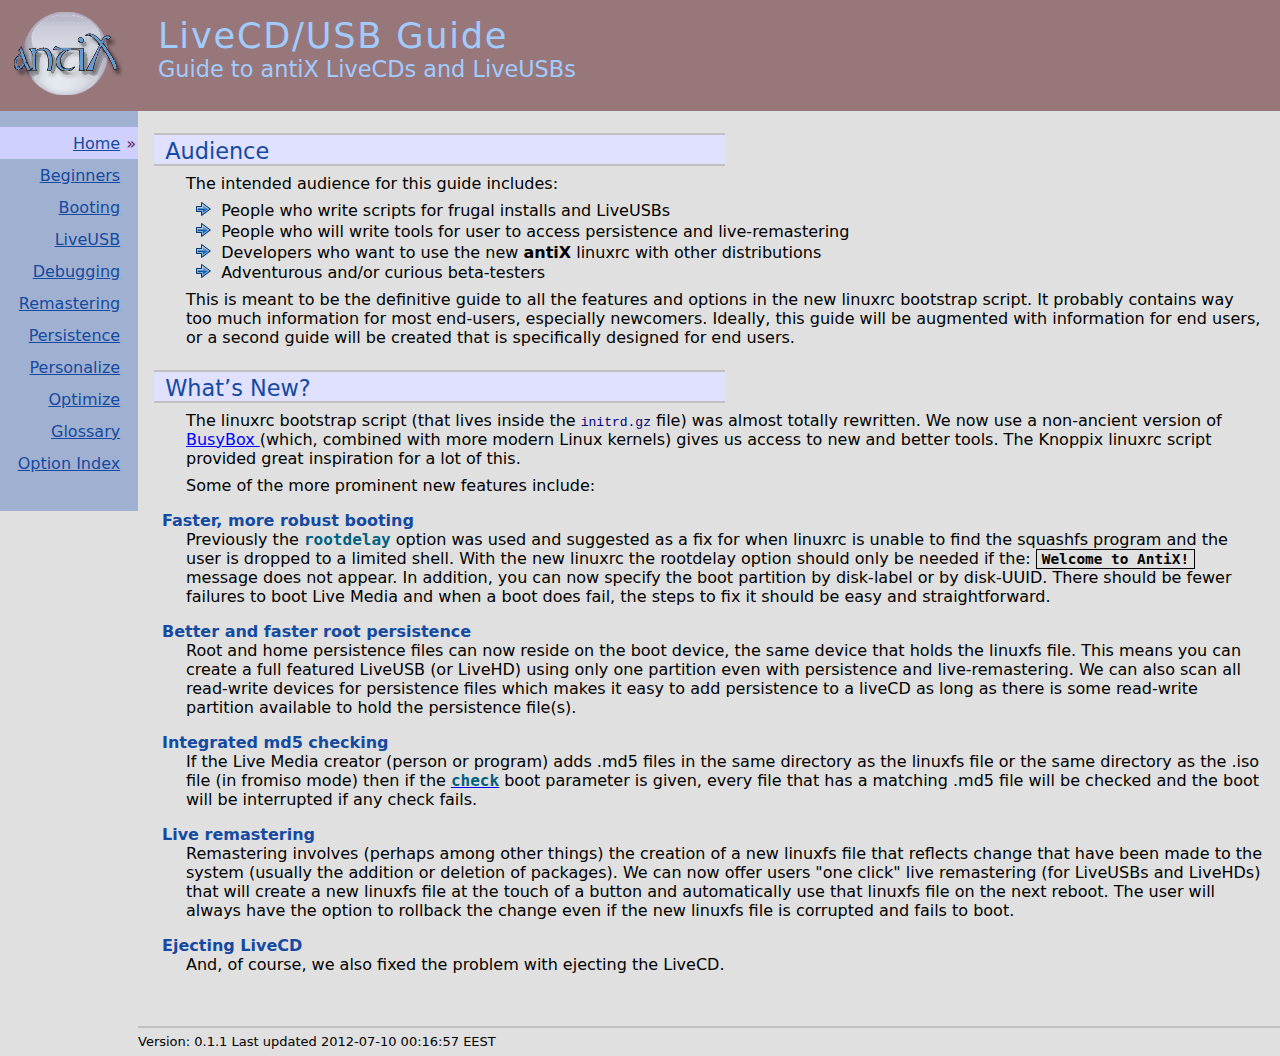
<file: live-boot-src-0.1.1/index.html>
<!DOCTYPE html PUBLIC "-//W3C//DTD XHTML 1.1//EN"
    "http://www.w3.org/TR/xhtml11/DTD/xhtml11.dtd">
<html xmlns="http://www.w3.org/1999/xhtml" xml:lang="en">
<head>
<meta http-equiv="Content-Type" content="text/html; charset=UTF-8" />
<meta name="generator" content="AsciiDoc 8.6.7" />
<title>antiX LiveCD/USB Guide to antiX LiveCDs and LiveUSBs</title>
<link rel="stylesheet" href="./antiX-boot.css" type="text/css" />
</head>
<body>

<div id="left-col">
<div id="antix-logo">
  <a href="#banner-text">
  <img src="images/antix-logo-3.png" width="138" height="111" title="antiX: lean and mean!"
  border="0" alt="antiX"/>
  </a>
</div>

<div id="main-menu">

<table id="menu-table" border="0">
<tr class="top"><td></td></tr>
  <tr class="chosen"><td><a href="index.html">Home</a></td><td>&#187;</td></tr>
  <tr><td><a href="begin.html">Beginners</a></td><td> </td></tr>
  <tr><td><a href="boot.html">Booting</a></td><td> </td></tr>
  <tr><td><a href="live_usb.html">LiveUSB</a></td><td> </td></tr>
  <tr><td><a href="debug.html">Debugging</a></td><td> </td></tr>
  <tr><td><a href="remaster.html">Remastering</a></td><td> </td></tr>
  <tr><td><a href="persistence.html">Persistence</a></td><td> </td></tr>
  <tr><td><a href="personalize.html">Personalize</a></td><td> </td></tr>
  <tr><td><a href="optimize.html">Optimize</a></td><td> </td></tr>
  <tr><td><a href="glossary.html">Glossary</a></td><td> </td></tr>
  <tr><td><a href="alpha-index.html">Option&nbsp;Index</a></td><td> </td></tr>
<tr><td></td> </tr>

</table>
</div>
</div>

<div id="right-col">
<div id="banner-text">
  <div id="banner-title">LiveCD/USB Guide</div>
  <div id="banner-subtitle">Guide to antiX LiveCDs and LiveUSBs</div>
</div>
<div id="body-text">
<div class="sect1">
<h2 id="top">Audience</h2>
<div class="sectionbody">
<div class="paragraph"><p>The intended audience for this guide includes:</p></div>
<div class="ulist compact" id="audience"><ul>
<li>
<p>
People who write scripts for frugal installs and LiveUSBs
</p>
</li>
<li>
<p>
People who will write tools for user to access persistence and live-remastering
</p>
</li>
<li>
<p>
Developers who want to use the new <span class="antix-text">anti<span class="antix-x">X</span></span> linuxrc with other distributions
</p>
</li>
<li>
<p>
Adventurous and/or curious beta-testers
</p>
</li>
</ul></div>
<div class="paragraph"><p>This is meant to be the definitive guide to all the features and options in
the new linuxrc bootstrap script.  It probably contains way too much
information for most end-users, especially newcomers.  Ideally, this guide
will be augmented with information for end users, or a second guide will be
created that is specifically designed for end users.</p></div>
</div>
</div>
<div class="sect1">
<h2 id="_what_8217_s_new">What&#8217;s New?</h2>
<div class="sectionbody">
<div class="paragraph"><p>The linuxrc bootstrap script (that lives inside the <tt>initrd.gz</tt> file) was
almost totally rewritten.  We now use a non-ancient version of <a href="glossary.html#BusyBox" class="gloss-ref">
BusyBox
</a>
(which, combined with more modern Linux kernels) gives us access to new and
better tools.  The Knoppix linuxrc script provided great inspiration for a lot
of this.</p></div>
<div class="paragraph"><p>Some of the more prominent new features include:</p></div>
<div class="sect3">
<h4 id="whats-new">Faster, more robust booting</h4>
<div class="paragraph"><p>Previously the <span class="cheat">rootdelay</span> option was used and suggested as a fix for when
linuxrc is unable to find the squashfs program and the user is dropped to a
limited shell.  With the new linuxrc the rootdelay option should only be needed
if the: <span class="welcome">Welcome to <span class="to-antix">AntiX</span>!</span> message does not appear.   In addition, you can now specify
the boot partition by disk-label or by disk-UUID.  There should be fewer
failures to boot Live Media and when a boot does fail, the steps to fix it
should be easy and straightforward.</p></div>
</div>
<div class="sect3">
<h4 id="_better_and_faster_root_persistence">Better and faster root persistence</h4>
<div class="paragraph"><p>Root and home persistence files can now reside on the boot device, the same
device that holds the linuxfs file.  This means you can create a full featured
LiveUSB (or LiveHD) using only one partition even with persistence and
live-remastering.  We can also scan all read-write devices for persistence
files which makes it easy to add persistence to a liveCD as long as there is
some read-write partition available to hold the persistence file(s).</p></div>
</div>
<div class="sect3">
<h4 id="_integrated_md5_checking">Integrated md5 checking</h4>
<div class="paragraph"><p>If the Live Media creator (person or program) adds .md5 files in the same
directory as the linuxfs file or the same directory as the .iso file (in
fromiso mode) then if the <a href="debug.html#check"><span class="cheat">check</span></a> boot parameter
is given, every file that has a matching .md5 file will be checked and the
boot will be interrupted if any check fails.</p></div>
</div>
<div class="sect3">
<h4 id="_live_remastering">Live remastering</h4>
<div class="paragraph"><p>Remastering involves (perhaps among other things) the creation of a new
linuxfs file that reflects change that have been made to the system (usually
the addition or deletion of packages).  We can now offer users "one click"
live remastering (for LiveUSBs and LiveHDs) that will create a new linuxfs
file at the touch of a button and automatically use that linuxfs file on the
next reboot.  The user will always have the option to rollback the change
even if the new linuxfs file is corrupted and fails to boot.</p></div>
</div>
<div class="sect3">
<h4 id="_ejecting_livecd">Ejecting LiveCD</h4>
<div class="paragraph"><p>And, of course, we also fixed the problem with ejecting the LiveCD.</p></div>
</div>
</div>
</div>
</div>
<div id="footer">
<div id="footer-text">
Version: 0.1.1
Last updated 2012-07-10 00:16:57 EEST
</div>
</div>
</div>
</body>
</html>
</file>
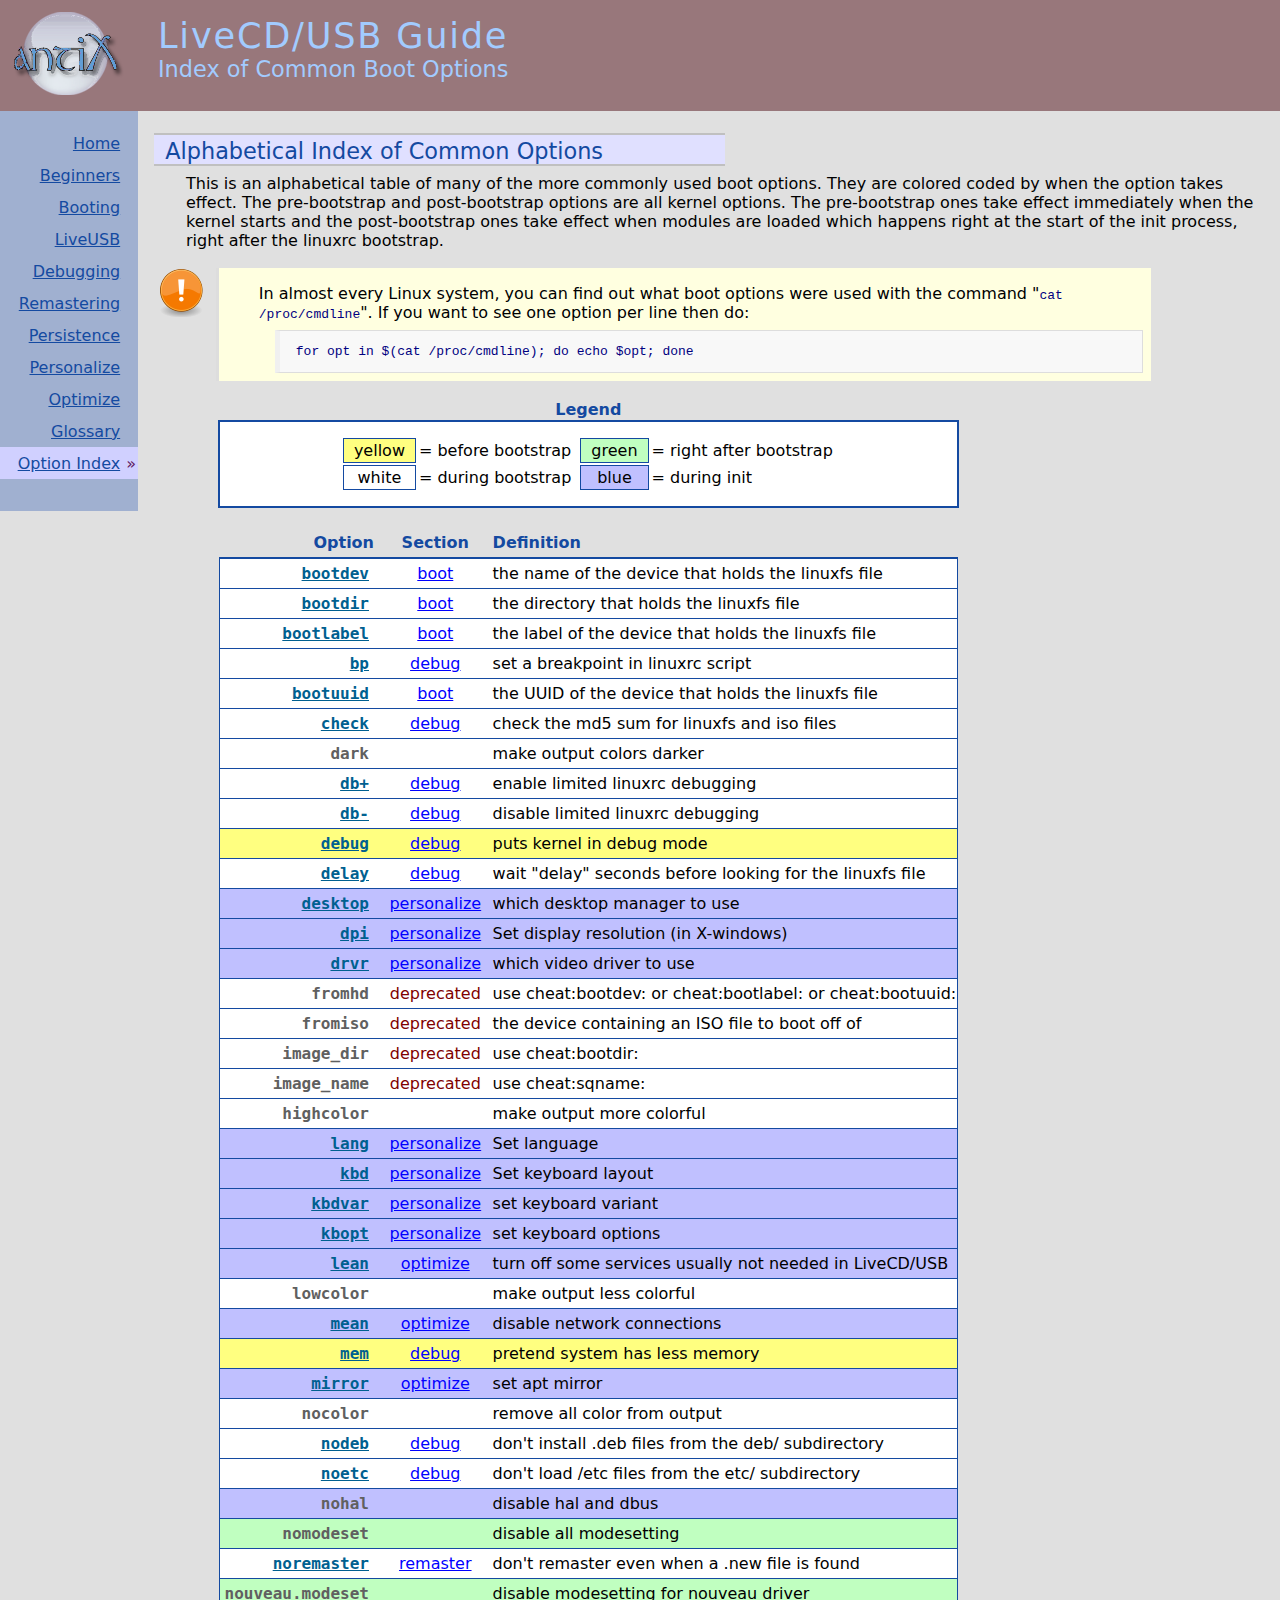
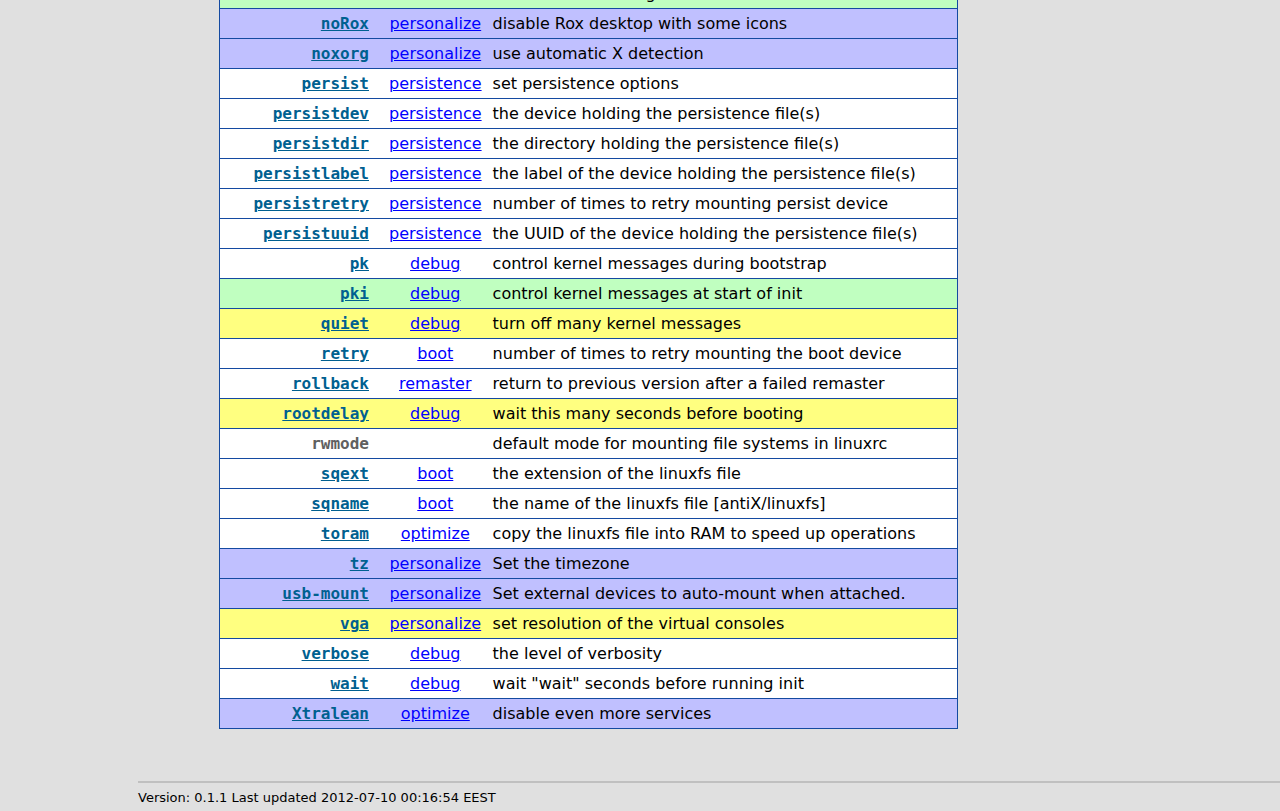
<file: live-boot-src-0.1.1/alpha-index.html>
<!DOCTYPE html PUBLIC "-//W3C//DTD XHTML 1.1//EN"
    "http://www.w3.org/TR/xhtml11/DTD/xhtml11.dtd">
<html xmlns="http://www.w3.org/1999/xhtml" xml:lang="en">
<head>
<meta http-equiv="Content-Type" content="text/html; charset=UTF-8" />
<meta name="generator" content="AsciiDoc 8.6.7" />
<title>antiX LiveCD/USB Index of Common Boot Options</title>
<link rel="stylesheet" href="./antiX-boot.css" type="text/css" />
</head>
<body>

<div id="left-col">
<div id="antix-logo">
  <a href="#banner-text">
  <img src="images/antix-logo-3.png" width="138" height="111" title="antiX: lean and mean!"
  border="0" alt="antiX"/>
  </a>
</div>

<div id="main-menu">

<table id="menu-table" border="0">
<tr class="top"><td></td></tr>
  <tr><td><a href="index.html">Home</a></td><td> </td></tr>
  <tr><td><a href="begin.html">Beginners</a></td><td> </td></tr>
  <tr><td><a href="boot.html">Booting</a></td><td> </td></tr>
  <tr><td><a href="live_usb.html">LiveUSB</a></td><td> </td></tr>
  <tr><td><a href="debug.html">Debugging</a></td><td> </td></tr>
  <tr><td><a href="remaster.html">Remastering</a></td><td> </td></tr>
  <tr><td><a href="persistence.html">Persistence</a></td><td> </td></tr>
  <tr><td><a href="personalize.html">Personalize</a></td><td> </td></tr>
  <tr><td><a href="optimize.html">Optimize</a></td><td> </td></tr>
  <tr><td><a href="glossary.html">Glossary</a></td><td> </td></tr>
  <tr class="chosen"><td><a href="alpha-index.html">Option&nbsp;Index</a></td><td>&#187;</td></tr>
<tr><td></td> </tr>

</table>
</div>
</div>

<div id="right-col">
<div id="banner-text">
  <div id="banner-title">LiveCD/USB Guide</div>
  <div id="banner-subtitle">Index of Common Boot Options</div>
</div>
<div id="body-text">
<div class="sect1">
<h2 id="top">Alphabetical Index of Common Options</h2>
<div class="sectionbody">
<div class="paragraph"><p>This is an alphabetical table of many of the more commonly used boot
options.  They are colored coded by when the option takes effect.
The pre-bootstrap and post-bootstrap options are all kernel options.
The pre-bootstrap ones take effect immediately when the kernel starts
and the post-bootstrap ones take effect when modules are loaded which
happens right at the start of the init process, right after the
linuxrc bootstrap.</p></div>
<div class="admonitionblock">
<table><tr>
<td class="icon">
<img src="./images/icons/tip.png" alt="Tip" />
</td>
<td class="content">
<div class="paragraph"><p>In almost every Linux system, you can find out what boot options were used
with the command "<tt>cat /proc/cmdline</tt>".  If you want to see one option per
line then do:</p></div>
<div class="listingblock">
<div class="content">
<pre><tt>for opt in $(cat /proc/cmdline); do echo $opt; done</tt></pre>
</div></div>
</td>
</tr></table>
</div>
<div class="option-index">
<table class="option-index" border="0">
<tr><td class="legend-title" colspan="3">
<div class="legend-title">Legend</div>
</td></tr>
<tr class="index-legend"><td colspan="3" class="index-legend">
<table class="index-legend" align="center">
<tr><td>
<table class="option-legend">
<tr><td class="preboot">   yellow </td><td>= before bootstrap</td></tr>
<tr><td class="linuxrc">   white  </td><td>= during bootstrap</td></tr>
</table>
</td><td>
<table class="option-legend">
<tr><td class="postboot">  green  </td><td>= right after bootstrap</td></tr>
<tr><td class="antix">     blue   </td><td>= during init</td></tr>
</table>
</td></tr></table></td></tr>
<tr><td colspan="3" class="spacer"></td></tr>
<tr>
<th class="option">  Option</th>
<th class="section"> Section</th>
<th class="define">  Definition</th>
</tr>
<tr class="linuxrc data">
<td class="option">
<a href="boot.html#bootdev">
bootdev
</a>
</td>
<td class="section">
<a href="boot.html#boot-options">boot</a>
</td>
<td class="define">the name of the device that holds the linuxfs file</td>
</tr>
<tr class="linuxrc data">
<td class="option">
<a href="boot.html#bootdir">
bootdir
</a>
</td>
<td class="section">
<a href="boot.html#boot-options">boot</a>
</td>
<td class="define">the directory that holds the linuxfs file</td>
</tr>
<tr class="linuxrc data">
<td class="option">
<a href="boot.html#bootlabel">
bootlabel
</a>
</td>
<td class="section">
<a href="boot.html#boot-options">boot</a>
</td>
<td class="define">the label of the device that holds the linuxfs file</td>
</tr>
<tr class="linuxrc data">
<td class="option">
<a href="debug.html#bp">
bp
</a>
</td>
<td class="section">
<a href="debug.html#boot-options">debug</a>
</td>
<td class="define">set a breakpoint in linuxrc script</td>
</tr>
<tr class="linuxrc data">
<td class="option">
<a href="boot.html#bootuuid">
bootuuid
</a>
</td>
<td class="section">
<a href="boot.html#boot-options">boot</a>
</td>
<td class="define">the UUID of the device that holds the linuxfs file</td>
</tr>
<tr class="linuxrc data">
<td class="option">
<a href="debug.html#check">
check
</a>
</td>
<td class="section">
<a href="debug.html#boot-options">debug</a>
</td>
<td class="define">check the md5 sum for linuxfs and iso files</td>
</tr>
<tr class="linuxrc data">
<td class="option">
dark
</td>
<td class="section">
</td>
<td class="define">make output colors darker</td>
</tr>
<tr class="linuxrc data">
<td class="option">
<a href="debug.html#db+">
db+
</a>
</td>
<td class="section">
<a href="debug.html#boot-options">debug</a>
</td>
<td class="define">enable limited linuxrc debugging</td>
</tr>
<tr class="linuxrc data">
<td class="option">
<a href="debug.html#db-">
db-
</a>
</td>
<td class="section">
<a href="debug.html#boot-options">debug</a>
</td>
<td class="define">disable limited linuxrc debugging</td>
</tr>
<tr class="preboot data">
<td class="option">
<a href="debug.html#debug">
debug
</a>
</td>
<td class="section">
<a href="debug.html#boot-options">debug</a>
</td>
<td class="define">puts kernel in debug mode</td>
</tr>
<tr class="linuxrc data">
<td class="option">
<a href="debug.html#delay">
delay
</a>
</td>
<td class="section">
<a href="debug.html#boot-options">debug</a>
</td>
<td class="define">wait "delay" seconds before looking for the linuxfs file</td>
</tr>
<tr class="antix data">
<td class="option">
<a href="personalize.html#desktop">
desktop
</a>
</td>
<td class="section">
<a href="personalize.html#boot-options">personalize</a>
</td>
<td class="define">which desktop manager to use</td>
</tr>
<tr class="antix data">
<td class="option">
<a href="personalize.html#dpi">
dpi
</a>
</td>
<td class="section">
<a href="personalize.html#boot-options">personalize</a>
</td>
<td class="define">Set display resolution (in X-windows)</td>
</tr>
<tr class="antix data">
<td class="option">
<a href="personalize.html#drvr">
drvr
</a>
</td>
<td class="section">
<a href="personalize.html#boot-options">personalize</a>
</td>
<td class="define">which video driver to use</td>
</tr>
<tr class="linuxrc data">
<td class="option">
fromhd
</td>
<td class="section">
deprecated
</td>
<td class="define">use cheat:bootdev: or cheat:bootlabel: or cheat:bootuuid:</td>
</tr>
<tr class="linuxrc data">
<td class="option">
fromiso
</td>
<td class="section">
deprecated
</td>
<td class="define">the device containing an ISO file to boot off of</td>
</tr>
<tr class="linuxrc data">
<td class="option">
image_dir
</td>
<td class="section">
deprecated
</td>
<td class="define">use cheat:bootdir:</td>
</tr>
<tr class="linuxrc data">
<td class="option">
image_name
</td>
<td class="section">
deprecated
</td>
<td class="define">use cheat:sqname:</td>
</tr>
<tr class="linuxrc data">
<td class="option">
highcolor
</td>
<td class="section">
</td>
<td class="define">make output more colorful</td>
</tr>
<tr class="antix data">
<td class="option">
<a href="personalize.html#lang">
lang
</a>
</td>
<td class="section">
<a href="personalize.html#boot-options">personalize</a>
</td>
<td class="define">Set language</td>
</tr>
<tr class="antix data">
<td class="option">
<a href="personalize.html#kbd">
kbd
</a>
</td>
<td class="section">
<a href="personalize.html#boot-options">personalize</a>
</td>
<td class="define">Set keyboard layout</td>
</tr>
<tr class="antix data">
<td class="option">
<a href="personalize.html#kbdvar">
kbdvar
</a>
</td>
<td class="section">
<a href="personalize.html#boot-options">personalize</a>
</td>
<td class="define">set keyboard variant</td>
</tr>
<tr class="antix data">
<td class="option">
<a href="personalize.html#kbopt">
kbopt
</a>
</td>
<td class="section">
<a href="personalize.html#boot-options">personalize</a>
</td>
<td class="define">set keyboard options</td>
</tr>
<tr class="antix data">
<td class="option">
<a href="optimize.html#lean">
lean
</a>
</td>
<td class="section">
<a href="optimize.html#boot-options">optimize</a>
</td>
<td class="define">turn off some services usually not needed in LiveCD/USB</td>
</tr>
<tr class="linuxrc data">
<td class="option">
lowcolor
</td>
<td class="section">
</td>
<td class="define">make output less colorful</td>
</tr>
<tr class="antix data">
<td class="option">
<a href="optimize.html#mean">
mean
</a>
</td>
<td class="section">
<a href="optimize.html#boot-options">optimize</a>
</td>
<td class="define">disable network connections</td>
</tr>
<tr class="preboot data">
<td class="option">
<a href="debug.html#mem">
mem
</a>
</td>
<td class="section">
<a href="debug.html#boot-options">debug</a>
</td>
<td class="define">pretend system has less memory</td>
</tr>
<tr class="antix data">
<td class="option">
<a href="optimize.html#mirror">
mirror
</a>
</td>
<td class="section">
<a href="optimize.html#boot-options">optimize</a>
</td>
<td class="define">set apt mirror</td>
</tr>
<tr class="linuxrc data">
<td class="option">
nocolor
</td>
<td class="section">
</td>
<td class="define">remove all color from output</td>
</tr>
<tr class="linuxrc data">
<td class="option">
<a href="debug.html#nodeb">
nodeb
</a>
</td>
<td class="section">
<a href="debug.html#boot-options">debug</a>
</td>
<td class="define">don't install .deb files from the deb/ subdirectory</td>
</tr>
<tr class="linuxrc data">
<td class="option">
<a href="debug.html#noetc">
noetc
</a>
</td>
<td class="section">
<a href="debug.html#boot-options">debug</a>
</td>
<td class="define">don't load /etc files from the etc/ subdirectory</td>
</tr>
<tr class="antix data">
<td class="option">
nohal
</td>
<td class="section">
</td>
<td class="define">disable hal and dbus</td>
</tr>
<tr class="postboot data">
<td class="option">
nomodeset
</td>
<td class="section">
</td>
<td class="define">disable all modesetting</td>
</tr>
<tr class="linuxrc data">
<td class="option">
<a href="remaster.html#noremaster">
noremaster
</a>
</td>
<td class="section">
<a href="remaster.html#boot-options">remaster</a>
</td>
<td class="define">don't remaster even when a .new file is found</td>
</tr>
<tr class="postboot data">
<td class="option">
nouveau.modeset
</td>
<td class="section">
</td>
<td class="define">disable modesetting for nouveau driver</td>
</tr>
<tr class="antix data">
<td class="option">
<a href="personalize.html#noRox">
noRox
</a>
</td>
<td class="section">
<a href="personalize.html#boot-options">personalize</a>
</td>
<td class="define">disable Rox desktop with some icons</td>
</tr>
<tr class="antix data">
<td class="option">
<a href="personalize.html#noxorg">
noxorg
</a>
</td>
<td class="section">
<a href="personalize.html#boot-options">personalize</a>
</td>
<td class="define">use automatic X detection</td>
</tr>
<tr class="linuxrc data">
<td class="option">
<a href="persistence.html#persist">
persist
</a>
</td>
<td class="section">
<a href="persistence.html#boot-options">persistence</a>
</td>
<td class="define">set persistence options</td>
</tr>
<tr class="linuxrc data">
<td class="option">
<a href="persistence.html#persistdev">
persistdev
</a>
</td>
<td class="section">
<a href="persistence.html#boot-options">persistence</a>
</td>
<td class="define">the device holding the persistence file(s)</td>
</tr>
<tr class="linuxrc data">
<td class="option">
<a href="persistence.html#persistdir">
persistdir
</a>
</td>
<td class="section">
<a href="persistence.html#boot-options">persistence</a>
</td>
<td class="define">the directory holding the persistence file(s)</td>
</tr>
<tr class="linuxrc data">
<td class="option">
<a href="persistence.html#persistlabel">
persistlabel
</a>
</td>
<td class="section">
<a href="persistence.html#boot-options">persistence</a>
</td>
<td class="define">the label of the device holding the persistence file(s)</td>
</tr>
<tr class="linuxrc data">
<td class="option">
<a href="persistence.html#persistretry">
persistretry
</a>
</td>
<td class="section">
<a href="persistence.html#boot-options">persistence</a>
</td>
<td class="define">number of times to retry mounting persist device</td>
</tr>
<tr class="linuxrc data">
<td class="option">
<a href="persistence.html#persistuuid">
persistuuid
</a>
</td>
<td class="section">
<a href="persistence.html#boot-options">persistence</a>
</td>
<td class="define">the UUID of the device holding the persistence file(s)</td>
</tr>
<tr class="linuxrc data">
<td class="option">
<a href="debug.html#pk">
pk
</a>
</td>
<td class="section">
<a href="debug.html#boot-options">debug</a>
</td>
<td class="define">control kernel messages during bootstrap</td>
</tr>
<tr class="postboot data">
<td class="option">
<a href="debug.html#pki">
pki
</a>
</td>
<td class="section">
<a href="debug.html#boot-options">debug</a>
</td>
<td class="define">control kernel messages at start of init</td>
</tr>
<tr class="preboot data">
<td class="option">
<a href="debug.html#quiet">
quiet
</a>
</td>
<td class="section">
<a href="debug.html#boot-options">debug</a>
</td>
<td class="define">turn off many kernel messages</td>
</tr>
<tr class="linuxrc data">
<td class="option">
<a href="boot.html#retry">
retry
</a>
</td>
<td class="section">
<a href="boot.html#boot-options">boot</a>
</td>
<td class="define">number of times to retry mounting the boot device</td>
</tr>
<tr class="linuxrc data">
<td class="option">
<a href="remaster.html#rollback">
rollback
</a>
</td>
<td class="section">
<a href="remaster.html#boot-options">remaster</a>
</td>
<td class="define">return to previous version after a failed remaster</td>
</tr>
<tr class="preboot data">
<td class="option">
<a href="debug.html#rootdelay">
rootdelay
</a>
</td>
<td class="section">
<a href="debug.html#boot-options">debug</a>
</td>
<td class="define">wait this many seconds before booting</td>
</tr>
<tr class="linuxrc data">
<td class="option">
rwmode
</td>
<td class="section">
</td>
<td class="define">default mode for mounting file systems in linuxrc</td>
</tr>
<tr class="linuxrc data">
<td class="option">
<a href="boot.html#sqext">
sqext
</a>
</td>
<td class="section">
<a href="boot.html#boot-options">boot</a>
</td>
<td class="define">the extension of the linuxfs file</td>
</tr>
<tr class="linuxrc data">
<td class="option">
<a href="boot.html#sqname">
sqname
</a>
</td>
<td class="section">
<a href="boot.html#boot-options">boot</a>
</td>
<td class="define">the name of the linuxfs file [antiX/linuxfs]</td>
</tr>
<tr class="linuxrc data">
<td class="option">
<a href="optimize.html#toram">
toram
</a>
</td>
<td class="section">
<a href="optimize.html#boot-options">optimize</a>
</td>
<td class="define">copy the linuxfs file into RAM to speed up operations</td>
</tr>
<tr class="antix data">
<td class="option">
<a href="personalize.html#tz">
tz
</a>
</td>
<td class="section">
<a href="personalize.html#boot-options">personalize</a>
</td>
<td class="define">Set the timezone</td>
</tr>
<tr class="antix data">
<td class="option">
<a href="personalize.html#usb-mount">
usb-mount
</a>
</td>
<td class="section">
<a href="personalize.html#boot-options">personalize</a>
</td>
<td class="define">Set external devices to auto-mount when attached.</td>
</tr>
<tr class="preboot data">
<td class="option">
<a href="personalize.html#vga">
vga
</a>
</td>
<td class="section">
<a href="personalize.html#boot-options">personalize</a>
</td>
<td class="define">set resolution of the virtual consoles</td>
</tr>
<tr class="linuxrc data">
<td class="option">
<a href="debug.html#verbose">
verbose
</a>
</td>
<td class="section">
<a href="debug.html#boot-options">debug</a>
</td>
<td class="define">the level of verbosity</td>
</tr>
<tr class="linuxrc data">
<td class="option">
<a href="debug.html#wait">
wait
</a>
</td>
<td class="section">
<a href="debug.html#boot-options">debug</a>
</td>
<td class="define">wait "wait" seconds before running init</td>
</tr>
<tr class="antix data">
<td class="option">
<a href="optimize.html#Xtralean">
Xtralean
</a>
</td>
<td class="section">
<a href="optimize.html#boot-options">optimize</a>
</td>
<td class="define">disable even more services</td>
</tr>
</table></div>
</div>
</div>
</div>
<div id="footer">
<div id="footer-text">
Version: 0.1.1
Last updated 2012-07-10 00:16:54 EEST
</div>
</div>
</div>
</body>
</html>
</file>
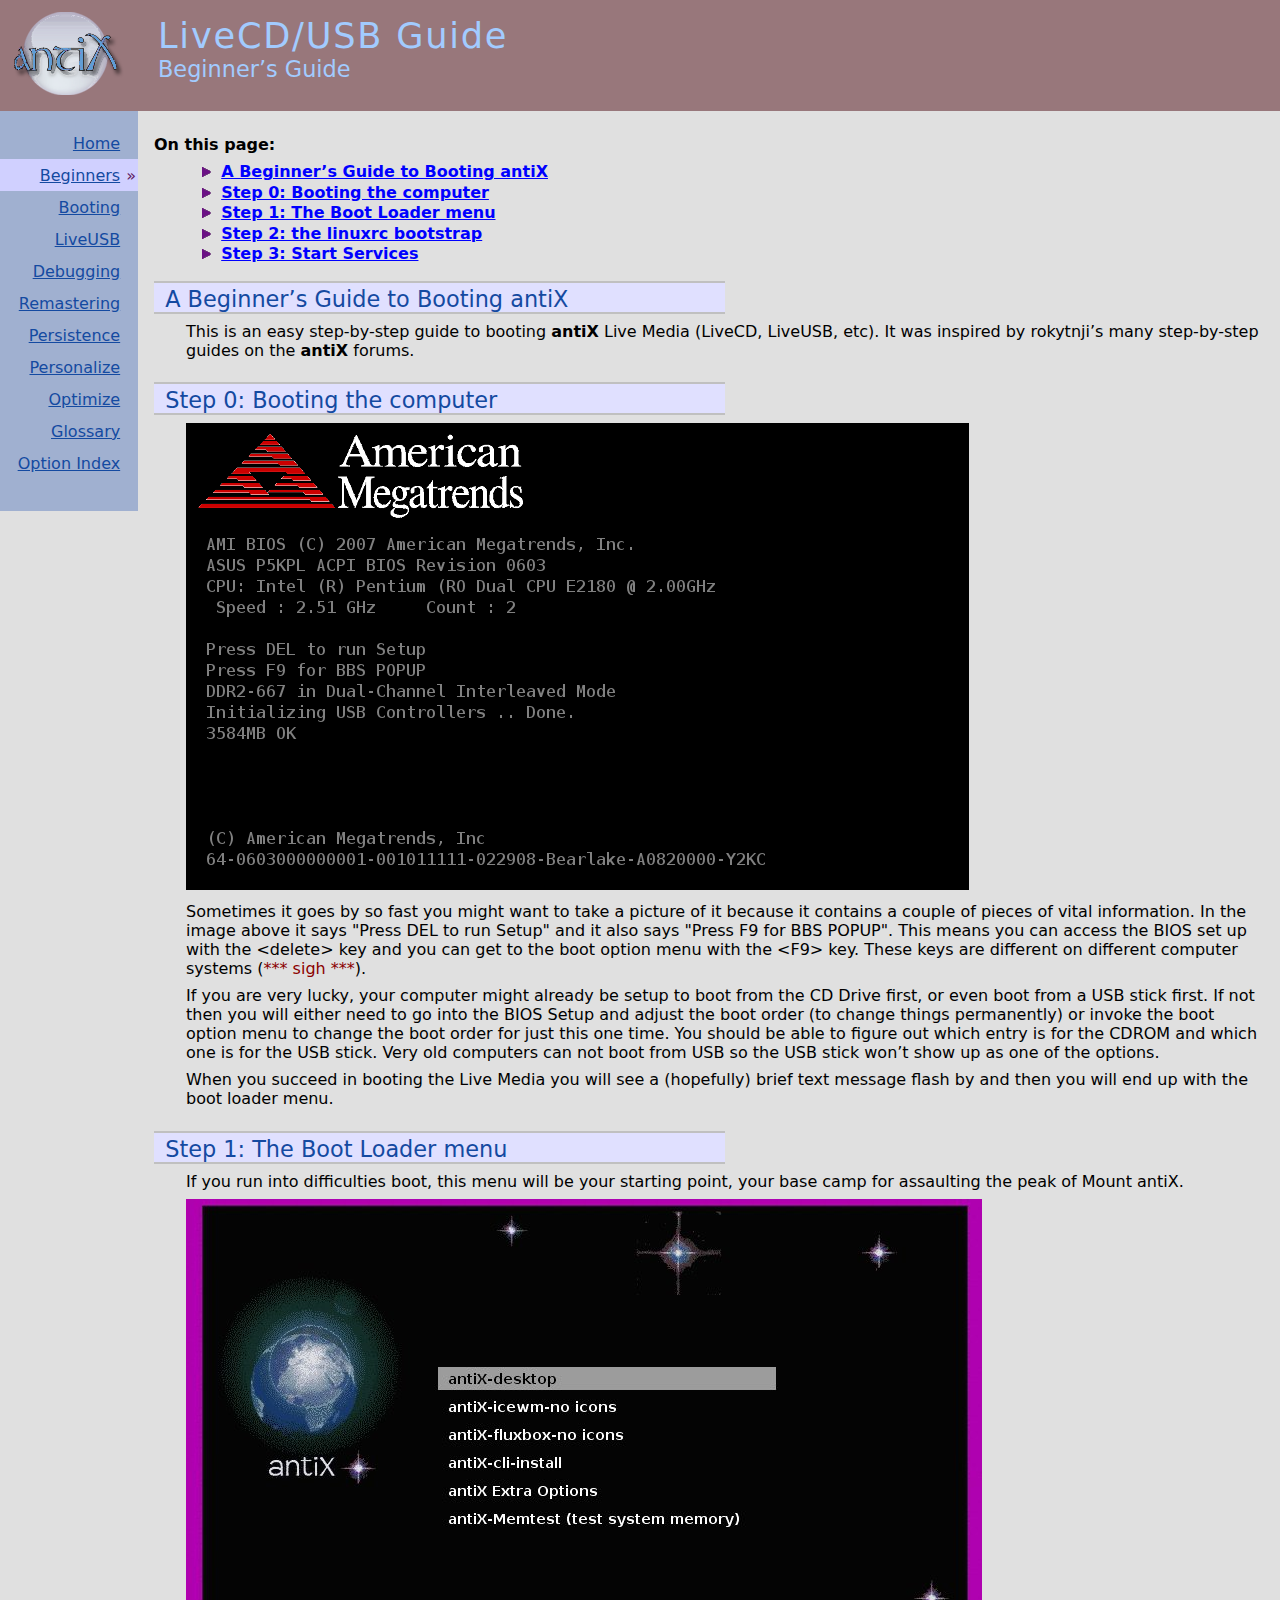
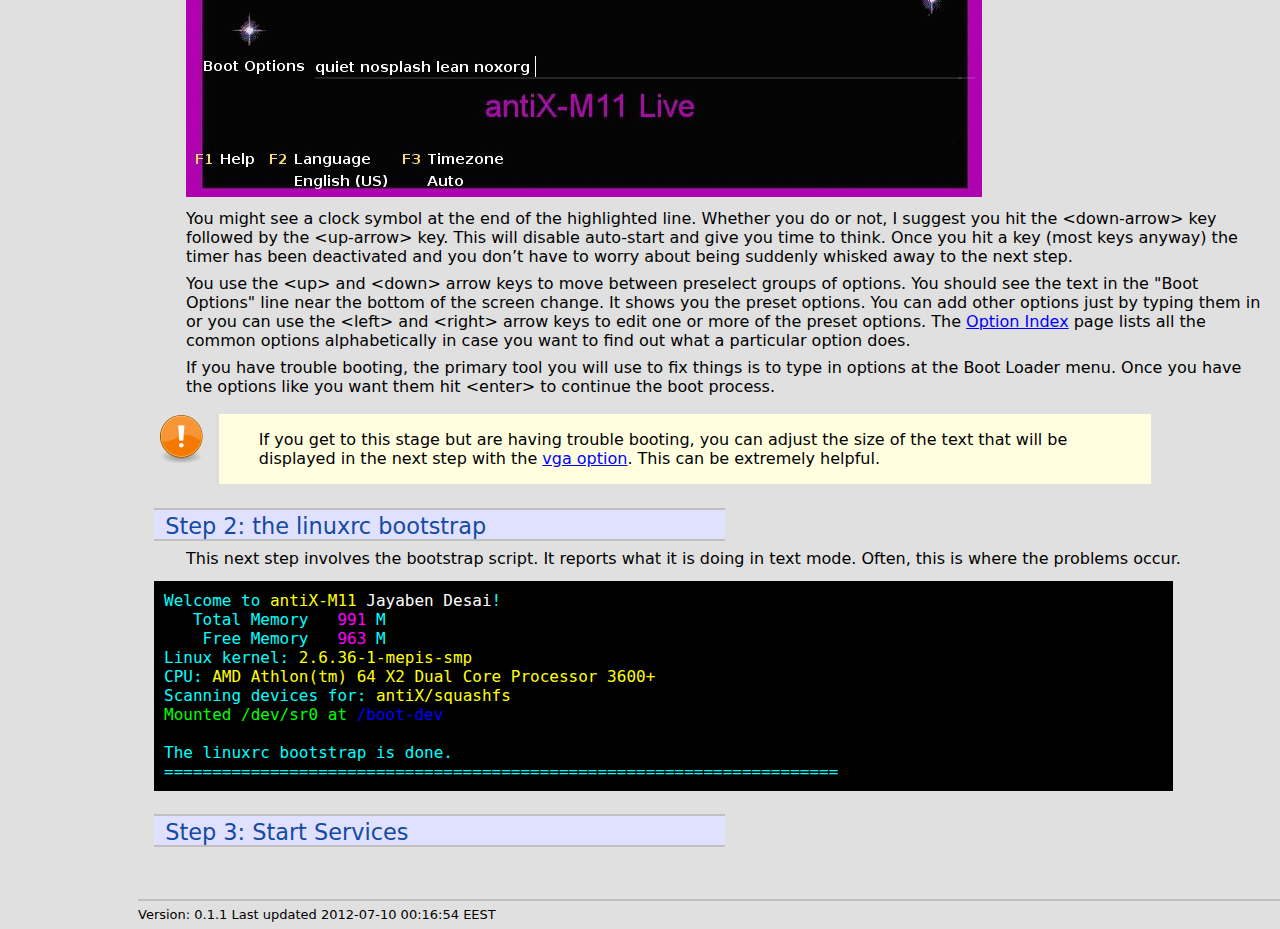
<file: live-boot-src-0.1.1/begin.html>
<!DOCTYPE html PUBLIC "-//W3C//DTD XHTML 1.1//EN"
    "http://www.w3.org/TR/xhtml11/DTD/xhtml11.dtd">
<html xmlns="http://www.w3.org/1999/xhtml" xml:lang="en">
<head>
<meta http-equiv="Content-Type" content="text/html; charset=UTF-8" />
<meta name="generator" content="AsciiDoc 8.6.7" />
<title>antiX LiveCD/USB Beginner&#8217;s Guide</title>
<link rel="stylesheet" href="./antiX-boot.css" type="text/css" />
</head>
<body>

<div id="left-col">
<div id="antix-logo">
  <a href="#banner-text">
  <img src="images/antix-logo-3.png" width="138" height="111" title="antiX: lean and mean!"
  border="0" alt="antiX"/>
  </a>
</div>

<div id="main-menu">

<table id="menu-table" border="0">
<tr class="top"><td></td></tr>
  <tr><td><a href="index.html">Home</a></td><td> </td></tr>
  <tr class="chosen"><td><a href="begin.html">Beginners</a></td><td>&#187;</td></tr>
  <tr><td><a href="boot.html">Booting</a></td><td> </td></tr>
  <tr><td><a href="live_usb.html">LiveUSB</a></td><td> </td></tr>
  <tr><td><a href="debug.html">Debugging</a></td><td> </td></tr>
  <tr><td><a href="remaster.html">Remastering</a></td><td> </td></tr>
  <tr><td><a href="persistence.html">Persistence</a></td><td> </td></tr>
  <tr><td><a href="personalize.html">Personalize</a></td><td> </td></tr>
  <tr><td><a href="optimize.html">Optimize</a></td><td> </td></tr>
  <tr><td><a href="glossary.html">Glossary</a></td><td> </td></tr>
  <tr><td><a href="alpha-index.html">Option&nbsp;Index</a></td><td> </td></tr>
<tr><td></td> </tr>

</table>
</div>
</div>

<div id="right-col">
<div id="banner-text">
  <div id="banner-title">LiveCD/USB Guide</div>
  <div id="banner-subtitle">Beginner&#8217;s Guide</div>
</div>
<div id="body-text">
<div id="preamble">
<div class="sectionbody">
<div class="paragraph"><p><div class="start-toc">On this page:</div></p></div>
<div class="ulist compact" id="toc"><ul>
<li>
<p>
<a href="#under-toc">A Beginner&#8217;s Guide to Booting antiX</a>
</p>
</li>
<li>
<p>
<a href="#_step_0_booting_the_computer">Step 0: Booting the computer</a>
</p>
</li>
<li>
<p>
<a href="#_step_1_the_boot_loader_menu">Step 1: The Boot Loader menu</a>
</p>
</li>
<li>
<p>
<a href="#_step_2_the_linuxrc_bootstrap">Step 2: the linuxrc bootstrap</a>
</p>
</li>
<li>
<p>
<a href="#_step_3_start_services">Step 3: Start Services</a>
</p>
</li>
</ul></div>
</div>
</div>
<div class="sect1">
<h2 id="under-toc">A Beginner&#8217;s Guide to Booting antiX</h2>
<div class="sectionbody">
<div class="paragraph"><p>This is an easy step-by-step guide to booting <span class="antix-text">anti<span class="antix-x">X</span></span> Live Media (LiveCD,
LiveUSB, etc). It was inspired by rokytnji&#8217;s many step-by-step guides
on the <span class="antix-text">anti<span class="antix-x">X</span></span> forums.</p></div>
</div>
</div>
<div class="sect1">
<h2 id="_step_0_booting_the_computer">Step 0: Booting the computer</h2>
<div class="sectionbody">
<div class="paragraph"><p><span class="image">
<img src="images/boot-screen.png" alt="Boot Screen" width="783" height="467" title="Boot Screen" />
</span></p></div>
<div class="paragraph"><p>Sometimes it goes by so fast you might want to take a picture of it because it
contains a couple of pieces of vital information.  In the image above it says
"Press DEL to run Setup" and it also says "Press F9 for BBS POPUP".  This
means you can access the BIOS set up with the &lt;delete&gt; key and you can get to
the boot option menu with the &lt;F9&gt; key.  These keys are different on different
computer systems (<span style="color: darkred">*** sigh ***</span>).</p></div>
<div class="paragraph"><p>If you are very lucky, your computer might already be setup to boot from the
CD Drive first, or even boot from a USB stick first.  If not then you will
either need to go into the BIOS Setup and adjust the boot order (to change
things permanently) or invoke the boot option menu to change the boot order
for just this one time.  You should be able to figure out which entry is for
the CDROM and which one is for the USB stick.  Very old computers can not boot
from USB so the USB stick won&#8217;t show up as one of the options.</p></div>
<div class="paragraph"><p>When you succeed in booting the Live Media you will see a (hopefully) brief
text message flash by and then you will end up with the boot loader menu.</p></div>
</div>
</div>
<div class="sect1">
<h2 id="_step_1_the_boot_loader_menu">Step 1: The Boot Loader menu</h2>
<div class="sectionbody">
<div class="paragraph"><p>If you run into difficulties boot, this menu will be your starting point, your
base camp for assaulting the peak of Mount antiX.</p></div>
<div class="paragraph"><p><span class="image">
<img src="images/grub-menu.jpg" alt="Grub Menu" width="796" height="598" title="Grub Menu" />
</span></p></div>
<div class="paragraph"><p>You might see a clock symbol at the end of the highlighted line.  Whether you
do or not, I suggest you hit the &lt;down-arrow&gt; key followed by the &lt;up-arrow&gt;
key.  This will disable auto-start and give you time to think.  Once you hit a
key (most keys anyway) the timer has been deactivated and you don&#8217;t have to
worry about being suddenly whisked away to the next step.</p></div>
<div class="paragraph"><p>You use the &lt;up&gt; and &lt;down&gt; arrow keys to move between preselect groups of
options.  You should see the text in the "Boot Options" line near the bottom
of the screen change.  It shows you the preset options.  You can add other
options just by typing them in or you can use the &lt;left&gt; and &lt;right&gt; arrow
keys to edit one or more of the preset options. The
<a href="alpha-index.html">Option Index</a> page lists all the common options
alphabetically in case you want to find out what a particular option does.</p></div>
<div class="paragraph"><p>If you have trouble booting, the primary tool you will use to fix things is
to type in options at the Boot Loader menu.  Once you have the options like
you want them hit &lt;enter&gt; to continue the boot process.</p></div>
<div class="admonitionblock">
<table><tr>
<td class="icon">
<img src="./images/icons/tip.png" alt="Tip" />
</td>
<td class="content">
<div class="paragraph"><p>If you get to this stage but are having trouble booting, you can adjust the
size of the text that will be displayed in the next step with the
<a href="personalize.html#vga">vga option</a>.  This can be extremely helpful.</p></div>
</td>
</tr></table>
</div>
</div>
</div>
<div class="sect1">
<h2 id="_step_2_the_linuxrc_bootstrap">Step 2: the linuxrc bootstrap</h2>
<div class="sectionbody">
<div class="paragraph"><p>This next step involves the bootstrap script.  It reports what it is doing
in text mode.  Often, this is where the problems occur.</p></div>
<pre><div class="code-example"><span style="color:aqua">Welcome to </span><span style="color:yellow">antiX-M11</span><span style="color:white"> Jayaben Desai</span><span style="color:aqua">!</span>
<span style="color:aqua">   Total Memory </span><span style="color:fuchsia">  991</span><span style="color:aqua"> M</span>
<span style="color:aqua">    Free Memory </span><span style="color:fuchsia">  963</span><span style="color:aqua"> M</span>
<span style="color:aqua">Linux kernel: </span><span style="color:yellow">2.6.36-1-mepis-smp</span>
<span style="color:aqua">CPU: </span><span style="color:yellow">AMD Athlon(tm) 64 X2 Dual Core Processor 3600+</span>
<span style="color:aqua">Scanning devices for:</span><span style="color:yellow"> antiX/squashfs</span>
<span style="color:lime">Mounted </span><span style="color:lime">/dev/sr0</span><span style="color:lime"> at </span><span style="color:blue">/boot-dev</span>

<span style="color:aqua">The linuxrc bootstrap is done.</span>
<span style="color:aqua">======================================================================</span>
</div></pre>
</div>
</div>
<div class="sect1">
<h2 id="_step_3_start_services">Step 3: Start Services</h2>
<div class="sectionbody">
</div>
</div>
</div>
<div id="footer">
<div id="footer-text">
Version: 0.1.1
Last updated 2012-07-10 00:16:54 EEST
</div>
</div>
</div>
</body>
</html>
</file>
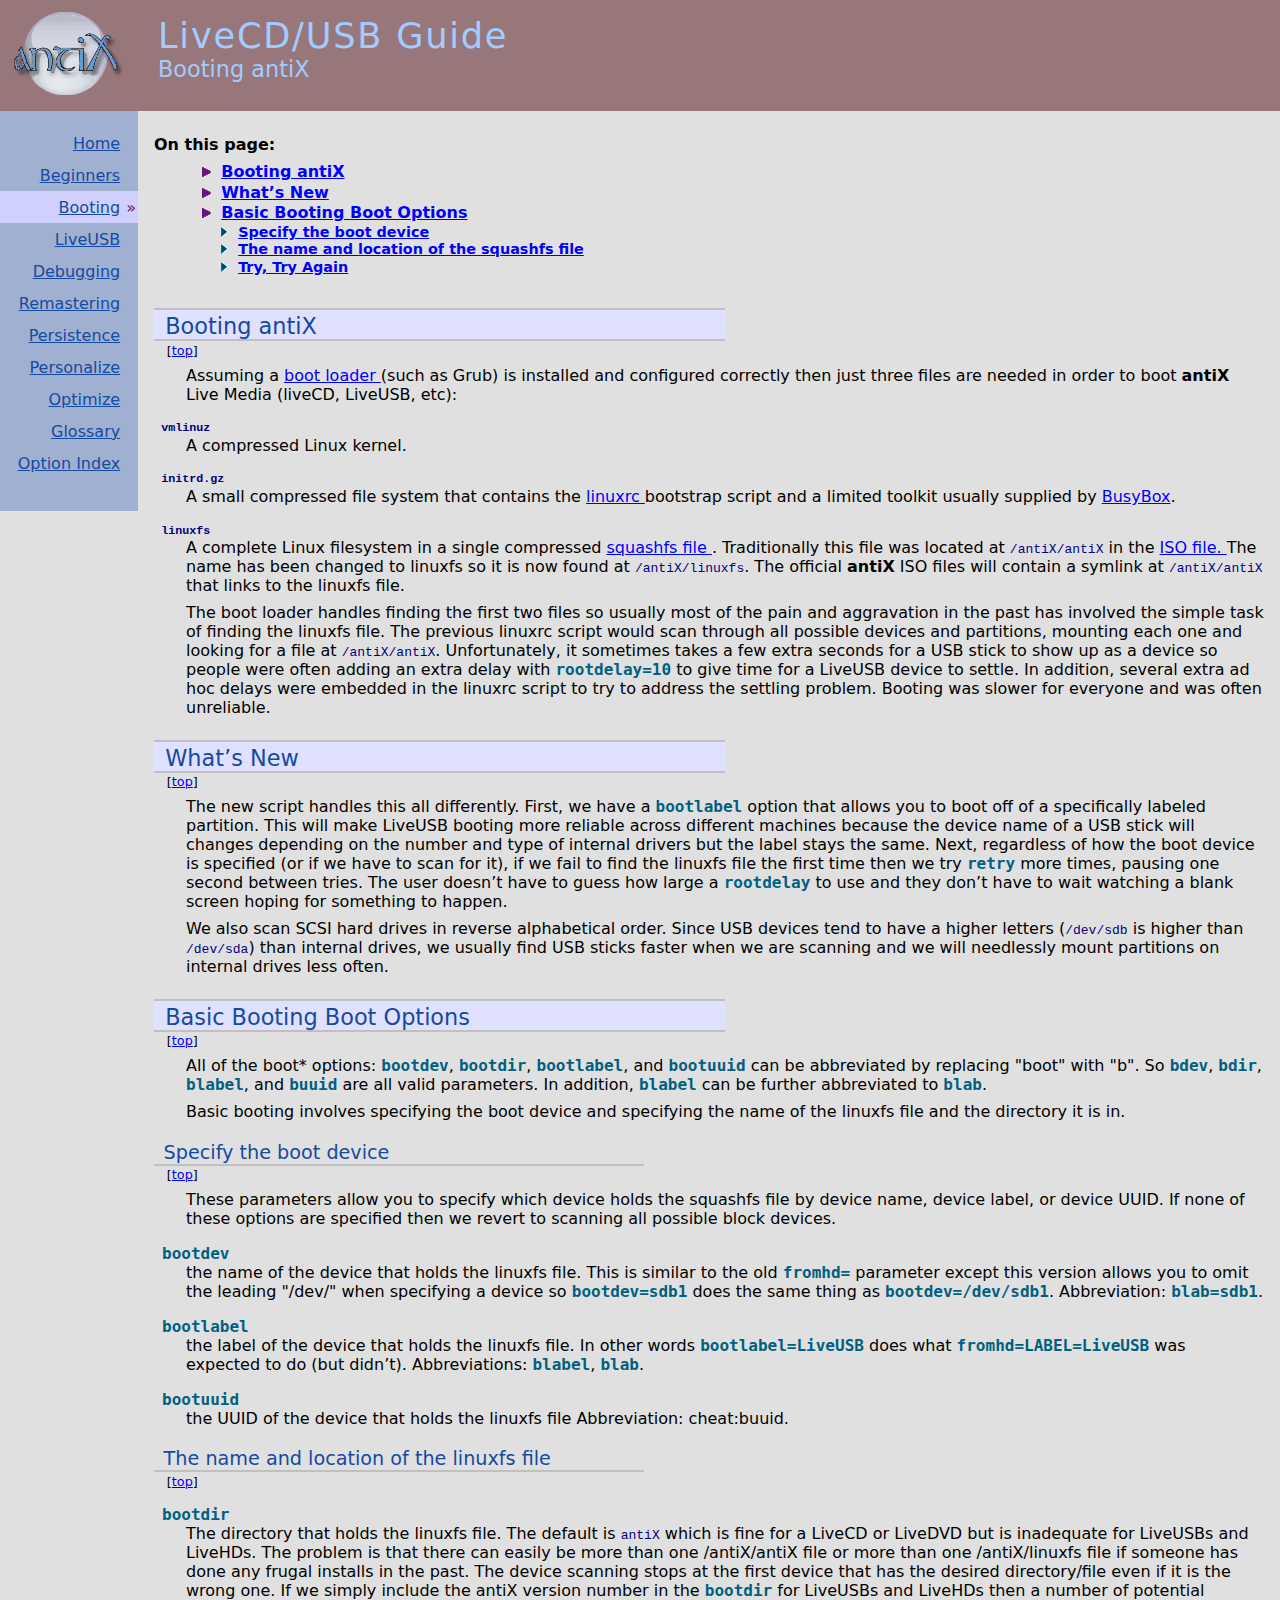
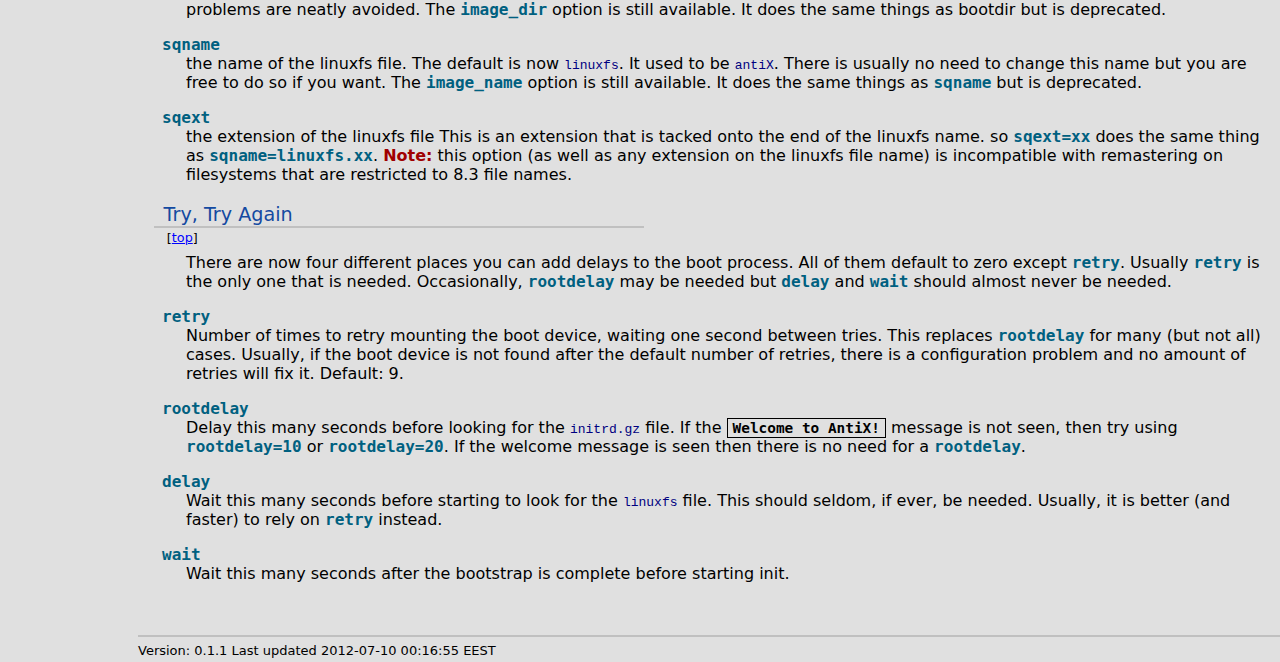
<file: live-boot-src-0.1.1/boot.html>
<!DOCTYPE html PUBLIC "-//W3C//DTD XHTML 1.1//EN"
    "http://www.w3.org/TR/xhtml11/DTD/xhtml11.dtd">
<html xmlns="http://www.w3.org/1999/xhtml" xml:lang="en">
<head>
<meta http-equiv="Content-Type" content="text/html; charset=UTF-8" />
<meta name="generator" content="AsciiDoc 8.6.7" />
<title>antiX LiveCD/USB Booting antiX</title>
<link rel="stylesheet" href="./antiX-boot.css" type="text/css" />
</head>
<body>

<div id="left-col">
<div id="antix-logo">
  <a href="#banner-text">
  <img src="images/antix-logo-3.png" width="138" height="111" title="antiX: lean and mean!"
  border="0" alt="antiX"/>
  </a>
</div>

<div id="main-menu">

<table id="menu-table" border="0">
<tr class="top"><td></td></tr>
  <tr><td><a href="index.html">Home</a></td><td> </td></tr>
  <tr><td><a href="begin.html">Beginners</a></td><td> </td></tr>
  <tr class="chosen"><td><a href="boot.html">Booting</a></td><td>&#187;</td></tr>
  <tr><td><a href="live_usb.html">LiveUSB</a></td><td> </td></tr>
  <tr><td><a href="debug.html">Debugging</a></td><td> </td></tr>
  <tr><td><a href="remaster.html">Remastering</a></td><td> </td></tr>
  <tr><td><a href="persistence.html">Persistence</a></td><td> </td></tr>
  <tr><td><a href="personalize.html">Personalize</a></td><td> </td></tr>
  <tr><td><a href="optimize.html">Optimize</a></td><td> </td></tr>
  <tr><td><a href="glossary.html">Glossary</a></td><td> </td></tr>
  <tr><td><a href="alpha-index.html">Option&nbsp;Index</a></td><td> </td></tr>
<tr><td></td> </tr>

</table>
</div>
</div>

<div id="right-col">
<div id="banner-text">
  <div id="banner-title">LiveCD/USB Guide</div>
  <div id="banner-subtitle">Booting antiX</div>
</div>
<div id="body-text">
<div id="preamble">
<div class="sectionbody">
<div class="paragraph"><p><div class="start-toc">On this page:</div></p></div>
<div class="ulist compact" id="toc"><ul>
<li>
<p>
<a href="#under-toc">Booting antiX</a>
</p>
</li>
<li>
<p>
<a href="#_what_8217_s_new">What&#8217;s New</a>
</p>
</li>
<li>
<p>
<a href="#boot-options">Basic Booting Boot Options</a>
</p>
<div class="ulist"><ul>
<li>
<p>
<a href="#_specify_the_boot_device">Specify the boot device</a>
</p>
</li>
<li>
<p>
<a href="#_the_name_and_location_of_the_squashfs_file">The name and location of the squashfs file</a>
</p>
</li>
<li>
<p>
<a href="#_try_try_again">Try, Try Again</a>
</p>
</li>
</ul></div>
</li>
</ul></div>
</div>
</div>
<div class="sect1">
<h2 id="under-toc">Booting antiX</h2>
<div class="sectionbody">
<div class="paragraph"><p><div class="top-link">[<a class="top-link" href="#banner-text">top</a>]</div></p></div>
<div class="paragraph"><p>Assuming a <a href="glossary.html#boot_loader" class="gloss-ref">
boot loader
</a> (such as Grub) is installed and
configured correctly then just three files are needed in order to boot <span class="antix-text">anti<span class="antix-x">X</span></span>
Live Media (liveCD, LiveUSB, etc):</p></div>
<div class="sect4">
<h5 id="_tt_vmlinuz_tt"><tt>vmlinuz</tt></h5>
<div class="paragraph"><p>A compressed Linux kernel.</p></div>
</div>
<div class="sect4">
<h5 id="_tt_initrd_gz_tt"><tt>initrd.gz</tt></h5>
<div class="paragraph"><p>A small compressed file system that contains the <a href="glossary.html#linuxrc" class="gloss-ref">
linuxrc
</a>  bootstrap
script and a limited toolkit usually supplied by
<a href="http://www.busybox.net/">BusyBox</a>.</p></div>
</div>
<div class="sect4">
<h5 id="_tt_linuxfs_tt"><tt>linuxfs</tt></h5>
<div class="paragraph"><p>A complete Linux filesystem in a single compressed <a href="glossary.html#squashfs" class="gloss-ref">
squashfs
file
</a>.  Traditionally this file was located at <tt>/antiX/antiX</tt> in the
<a href="glossary.html#ISO_image" class="gloss-ref">
ISO file.
</a>  The name has been changed to linuxfs so it is now
found at <tt>/antiX/linuxfs</tt>.  The official <span class="antix-text">anti<span class="antix-x">X</span></span> ISO files will contain a
symlink at <tt>/antiX/antiX</tt> that links to the linuxfs file.</p></div>
<div class="paragraph"><p>The boot loader handles finding the first two files so usually most of the pain
and aggravation in the past has involved the simple task of finding the
linuxfs file.  The previous linuxrc script would scan through all possible
devices and partitions, mounting each one and looking for a file at
<tt>/antiX/antiX</tt>.  Unfortunately, it sometimes takes a few extra seconds for a
USB stick to show up as a device so people were often adding an extra delay
with <span class="cheat">rootdelay=10</span> to give time for a LiveUSB device to settle.  In
addition, several extra ad hoc delays were embedded in the linuxrc script to
try to address the settling problem.  Booting was slower for everyone and was
often unreliable.</p></div>
</div>
</div>
</div>
<div class="sect1">
<h2 id="_what_8217_s_new">What&#8217;s New</h2>
<div class="sectionbody">
<div class="paragraph"><p><div class="top-link">[<a class="top-link" href="#banner-text">top</a>]</div></p></div>
<div class="paragraph"><p>The new script handles this all differently.  First, we have a
<span class="cheat">bootlabel</span> option that allows you to boot off of a specifically labeled
partition.  This will make LiveUSB booting more reliable across different
machines because the device name of a USB stick will changes depending on the
number and type of internal drivers but the label stays the same.  Next,
regardless of how the boot device is specified (or if we have to scan for it),
if we fail to find the linuxfs file the first time then we try <span class="cheat">retry</span>
more times, pausing one second between tries.  The user doesn&#8217;t have to guess
how large a <span class="cheat">rootdelay</span> to use and they don&#8217;t have to wait watching a
blank screen hoping for something to happen.</p></div>
<div class="paragraph"><p>We also scan SCSI hard drives in reverse alphabetical order.  Since USB
devices tend to have a higher letters (<tt>/dev/sdb</tt> is higher than <tt>/dev/sda</tt>)
than internal drives, we usually find USB sticks faster when we are
scanning and we will needlessly mount partitions on internal drives less
often.</p></div>
</div>
</div>
<div class="sect1">
<h2 id="boot-options">Basic Booting Boot Options</h2>
<div class="sectionbody">
<div class="paragraph"><p><div class="top-link">[<a class="top-link" href="#banner-text">top</a>]</div></p></div>
<div class="paragraph"><p>All of the boot* options: <span class="cheat">bootdev</span>, <span class="cheat">bootdir</span>, <span class="cheat">bootlabel</span>,
and <span class="cheat">bootuuid</span> can be abbreviated by replacing "boot" with "b".  So
<span class="cheat">bdev</span>, <span class="cheat">bdir</span>, <span class="cheat">blabel</span>, and <span class="cheat">buuid</span> are all valid
parameters.  In addition, <span class="cheat">blabel</span> can be further abbreviated to
<span class="cheat">blab</span>.</p></div>
<div class="paragraph"><p>Basic booting involves specifying the boot device and specifying the name
of the linuxfs file and the directory it is in.</p></div>
<div class="sect2">
<h3 id="_specify_the_boot_device">Specify the boot device</h3>
<div class="paragraph"><p><div class="top-link">[<a class="top-link" href="#banner-text">top</a>]</div></p></div>
<div class="paragraph"><p>These parameters allow you to specify which device holds the squashfs file by
device name, device label, or device UUID.  If none of these options are
specified then we revert to scanning all possible block devices.</p></div>
<div class="sect3">
<h4 id="bootdev"><span class="cheat">bootdev</span></h4>
<div class="paragraph"><p>the name of the device that holds the linuxfs file.  This is similar to the
old <span class="cheat">fromhd=</span> parameter except this version allows you to omit the
leading "/dev/" when specifying a device so <span class="cheat">bootdev=sdb1</span> does the same
thing as <span class="cheat">bootdev=/dev/sdb1</span>.  Abbreviation: <span class="cheat">blab=sdb1</span>.</p></div>
</div>
<div class="sect3">
<h4 id="bootlabel"><span class="cheat">bootlabel</span></h4>
<div class="paragraph"><p>the label of the device that holds the linuxfs file.  In other words
<span class="cheat">bootlabel=LiveUSB</span> does what <span class="cheat">fromhd=LABEL=LiveUSB</span> was expected to
do (but didn&#8217;t).  Abbreviations: <span class="cheat">blabel</span>, <span class="cheat">blab</span>.</p></div>
</div>
<div class="sect3">
<h4 id="bootuuid"><span class="cheat">bootuuid</span></h4>
<div class="paragraph"><p>the UUID of the device that holds the linuxfs file  Abbreviation:
cheat:buuid.</p></div>
</div>
</div>
<div class="sect2">
<h3 id="_the_name_and_location_of_the_linuxfs_file">The name and location of the linuxfs file</h3>
<div class="paragraph"><p><div class="top-link">[<a class="top-link" href="#banner-text">top</a>]</div></p></div>
<div class="sect3">
<h4 id="bootdir"><span class="cheat">bootdir</span></h4>
<div class="paragraph"><p>The directory that holds the linuxfs file.  The default is <tt>antiX</tt> which is
fine for a LiveCD or LiveDVD but is inadequate for LiveUSBs and LiveHDs.  The
problem is that there can easily be more than one /antiX/antiX file or more
than one /antiX/linuxfs file if someone has done any frugal installs in the
past.  The device scanning stops at the first device that has the desired
directory/file even if it is the wrong one.  If we simply include the antiX
version number in the <span class="cheat">bootdir</span> for LiveUSBs and LiveHDs then a number of
potential problems are neatly avoided.  The <span class="cheat">image_dir</span> option is still
available.  It does the same things as bootdir but is deprecated.</p></div>
</div>
<div class="sect3">
<h4 id="sqname"><span class="cheat">sqname</span></h4>
<div class="paragraph"><p>the name of the linuxfs file.  The default is now <tt>linuxfs</tt>.  It used to be
<tt>antiX</tt>.  There is usually no need to change this name but you are free to do
so if you want.   The <span class="cheat">image_name</span> option is still available.  It does
the same things as <span class="cheat">sqname</span> but is deprecated.</p></div>
</div>
<div class="sect3">
<h4 id="sqext"><span class="cheat">sqext</span></h4>
<div class="paragraph"><p>the extension of the linuxfs file This is an extension that is tacked onto
the end of the linuxfs name.  so <span class="cheat">sqext=xx</span> does the same thing as
<span class="cheat">sqname=linuxfs.xx</span>. <span class="note">Note:</span> this option (as well as any extension on the
linuxfs file name) is incompatible with remastering on filesystems that are
restricted to 8.3 file names.</p></div>
</div>
</div>
<div class="sect2">
<h3 id="_try_try_again">Try, Try Again</h3>
<div class="paragraph"><p><div class="top-link">[<a class="top-link" href="#banner-text">top</a>]</div></p></div>
<div class="paragraph"><p>There are now four different places you can add delays to the boot process.
All of them default to zero except <span class="cheat">retry</span>.  Usually <span class="cheat">retry</span> is the
only one that is needed.  Occasionally, <span class="cheat">rootdelay</span> may be needed but
<span class="cheat">delay</span> and <span class="cheat">wait</span> should almost never be needed.</p></div>
<div class="sect3">
<h4 id="retry"><span class="cheat">retry</span></h4>
<div class="paragraph"><p>Number of times to retry mounting the boot device, waiting one second between
tries.  This replaces <span class="cheat">rootdelay</span> for many (but not all) cases.  Usually,
if the boot device is not found after the default number of retries, there is
a configuration problem and no amount of retries will fix it. Default: 9.</p></div>
</div>
<div class="sect3">
<h4 id="rootdelay"><span class="cheat">rootdelay</span></h4>
<div class="paragraph"><p>Delay this many seconds before looking for the <tt>initrd.gz</tt> file.  If the
<span class="welcome">Welcome to <span class="to-antix">AntiX</span>!</span> message is not seen, then try using <span class="cheat">rootdelay=10</span> or
<span class="cheat">rootdelay=20</span>.  If the welcome message is seen then there is no need for
a <span class="cheat">rootdelay</span>.</p></div>
</div>
<div class="sect3">
<h4 id="delay"><span class="cheat">delay</span></h4>
<div class="paragraph"><p>Wait this many seconds before starting to look for the <tt>linuxfs</tt> file.  This
should seldom, if ever, be needed. Usually, it is better (and faster) to rely
on <span class="cheat">retry</span> instead.</p></div>
</div>
<div class="sect3">
<h4 id="wait"><span class="cheat">wait</span></h4>
<div class="paragraph"><p>Wait this many seconds after the bootstrap is complete before starting init.</p></div>
</div>
</div>
</div>
</div>
</div>
<div id="footer">
<div id="footer-text">
Version: 0.1.1
Last updated 2012-07-10 00:16:55 EEST
</div>
</div>
</div>
</body>
</html>
</file>
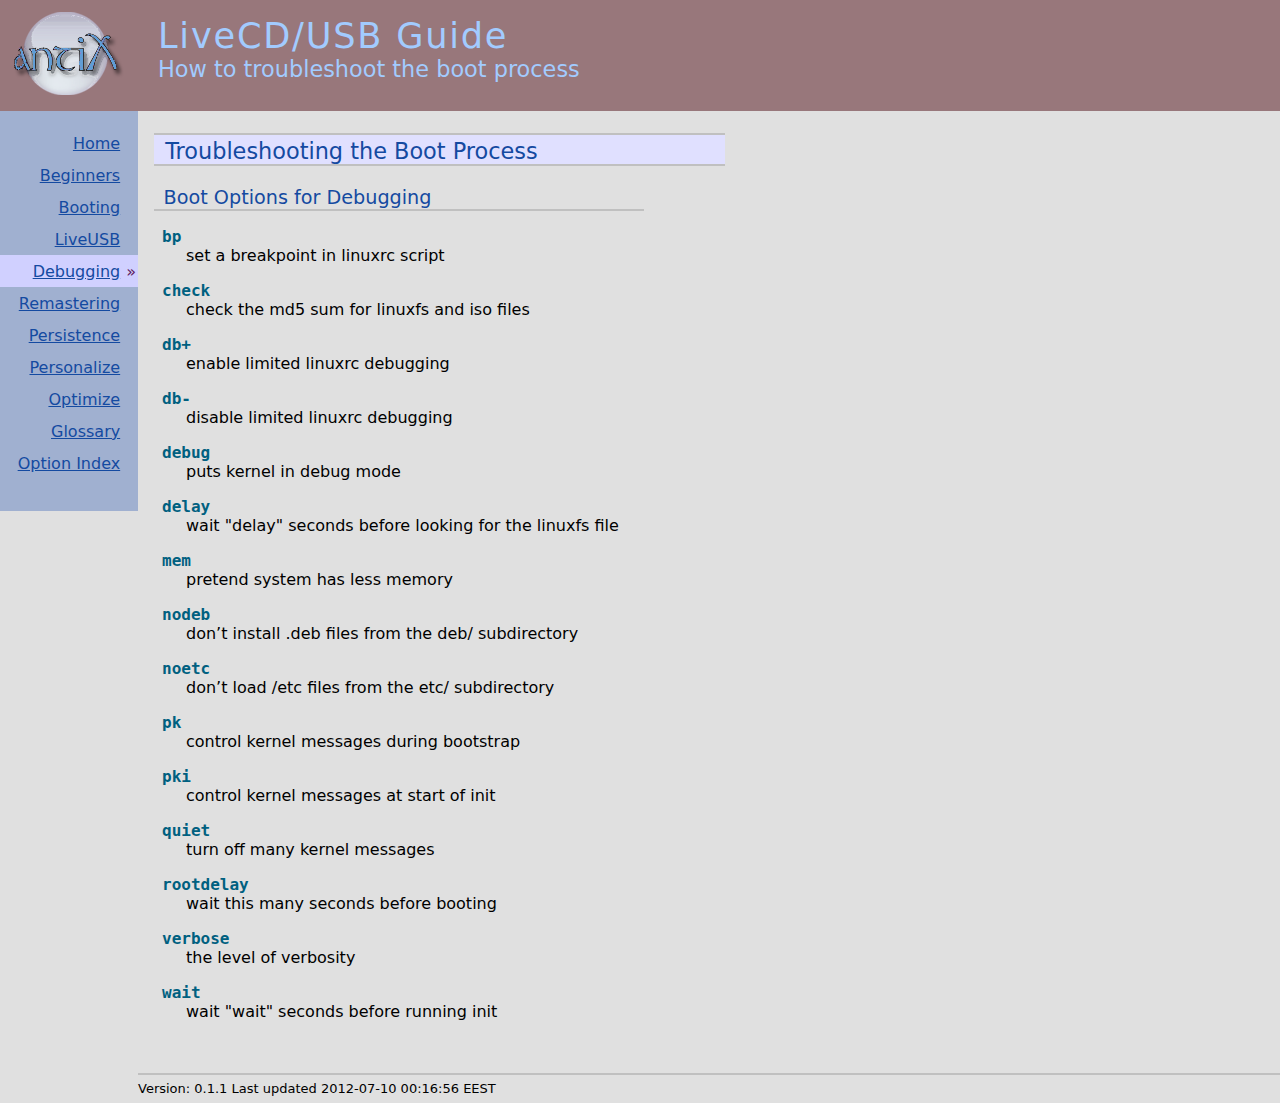
<file: live-boot-src-0.1.1/debug.html>
<!DOCTYPE html PUBLIC "-//W3C//DTD XHTML 1.1//EN"
    "http://www.w3.org/TR/xhtml11/DTD/xhtml11.dtd">
<html xmlns="http://www.w3.org/1999/xhtml" xml:lang="en">
<head>
<meta http-equiv="Content-Type" content="text/html; charset=UTF-8" />
<meta name="generator" content="AsciiDoc 8.6.7" />
<title>antiX LiveCD/USB How to troubleshoot the boot process</title>
<link rel="stylesheet" href="./antiX-boot.css" type="text/css" />
</head>
<body>

<div id="left-col">
<div id="antix-logo">
  <a href="#banner-text">
  <img src="images/antix-logo-3.png" width="138" height="111" title="antiX: lean and mean!"
  border="0" alt="antiX"/>
  </a>
</div>

<div id="main-menu">

<table id="menu-table" border="0">
<tr class="top"><td></td></tr>
  <tr><td><a href="index.html">Home</a></td><td> </td></tr>
  <tr><td><a href="begin.html">Beginners</a></td><td> </td></tr>
  <tr><td><a href="boot.html">Booting</a></td><td> </td></tr>
  <tr><td><a href="live_usb.html">LiveUSB</a></td><td> </td></tr>
  <tr class="chosen"><td><a href="debug.html">Debugging</a></td><td>&#187;</td></tr>
  <tr><td><a href="remaster.html">Remastering</a></td><td> </td></tr>
  <tr><td><a href="persistence.html">Persistence</a></td><td> </td></tr>
  <tr><td><a href="personalize.html">Personalize</a></td><td> </td></tr>
  <tr><td><a href="optimize.html">Optimize</a></td><td> </td></tr>
  <tr><td><a href="glossary.html">Glossary</a></td><td> </td></tr>
  <tr><td><a href="alpha-index.html">Option&nbsp;Index</a></td><td> </td></tr>
<tr><td></td> </tr>

</table>
</div>
</div>

<div id="right-col">
<div id="banner-text">
  <div id="banner-title">LiveCD/USB Guide</div>
  <div id="banner-subtitle">How to troubleshoot the boot process</div>
</div>
<div id="body-text">
<div class="sect1">
<h2 id="top">Troubleshooting the Boot Process</h2>
<div class="sectionbody">
<div class="sect2">
<h3 id="boot-options">Boot Options for Debugging</h3>
<div class="sect3">
<h4 id="bp"><span class="cheat">bp</span></h4>
<div class="paragraph"><p>set a breakpoint in linuxrc script</p></div>
</div>
<div class="sect3">
<h4 id="check"><span class="cheat">check</span></h4>
<div class="paragraph"><p>check the md5 sum for linuxfs and iso files</p></div>
<div class="paragraph"><p><a name="db+"></a></p></div>
</div>
<div class="sect3">
<h4 id="_span_class_cheat_db_span"><span class="cheat">db+</span></h4>
<div class="paragraph"><p>enable limited linuxrc debugging</p></div>
</div>
<div class="sect3">
<h4 id="db-"><span class="cheat">db-</span></h4>
<div class="paragraph"><p>disable limited linuxrc debugging</p></div>
</div>
<div class="sect3">
<h4 id="debug"><span class="cheat">debug</span></h4>
<div class="paragraph"><p>puts kernel in debug mode</p></div>
</div>
<div class="sect3">
<h4 id="delay"><span class="cheat">delay</span></h4>
<div class="paragraph"><p>wait "delay" seconds before looking for the linuxfs file</p></div>
</div>
<div class="sect3">
<h4 id="mem"><span class="cheat">mem</span></h4>
<div class="paragraph"><p>pretend system has less memory</p></div>
</div>
<div class="sect3">
<h4 id="nodeb"><span class="cheat">nodeb</span></h4>
<div class="paragraph"><p>don&#8217;t install .deb files from the deb/ subdirectory</p></div>
</div>
<div class="sect3">
<h4 id="noetc"><span class="cheat">noetc</span></h4>
<div class="paragraph"><p>don&#8217;t load /etc files from the etc/ subdirectory</p></div>
</div>
<div class="sect3">
<h4 id="pk"><span class="cheat">pk</span></h4>
<div class="paragraph"><p>control kernel messages during bootstrap</p></div>
</div>
<div class="sect3">
<h4 id="pki"><span class="cheat">pki</span></h4>
<div class="paragraph"><p>control kernel messages at start of init</p></div>
</div>
<div class="sect3">
<h4 id="quiet"><span class="cheat">quiet</span></h4>
<div class="paragraph"><p>turn off many kernel messages</p></div>
</div>
<div class="sect3">
<h4 id="rootdelay"><span class="cheat">rootdelay</span></h4>
<div class="paragraph"><p>wait this many seconds before booting</p></div>
</div>
<div class="sect3">
<h4 id="verbose"><span class="cheat">verbose</span></h4>
<div class="paragraph"><p>the level of verbosity</p></div>
</div>
<div class="sect3">
<h4 id="wait"><span class="cheat">wait</span></h4>
<div class="paragraph"><p>wait "wait" seconds before running init</p></div>
</div>
</div>
</div>
</div>
</div>
<div id="footer">
<div id="footer-text">
Version: 0.1.1
Last updated 2012-07-10 00:16:56 EEST
</div>
</div>
</div>
</body>
</html>
</file>
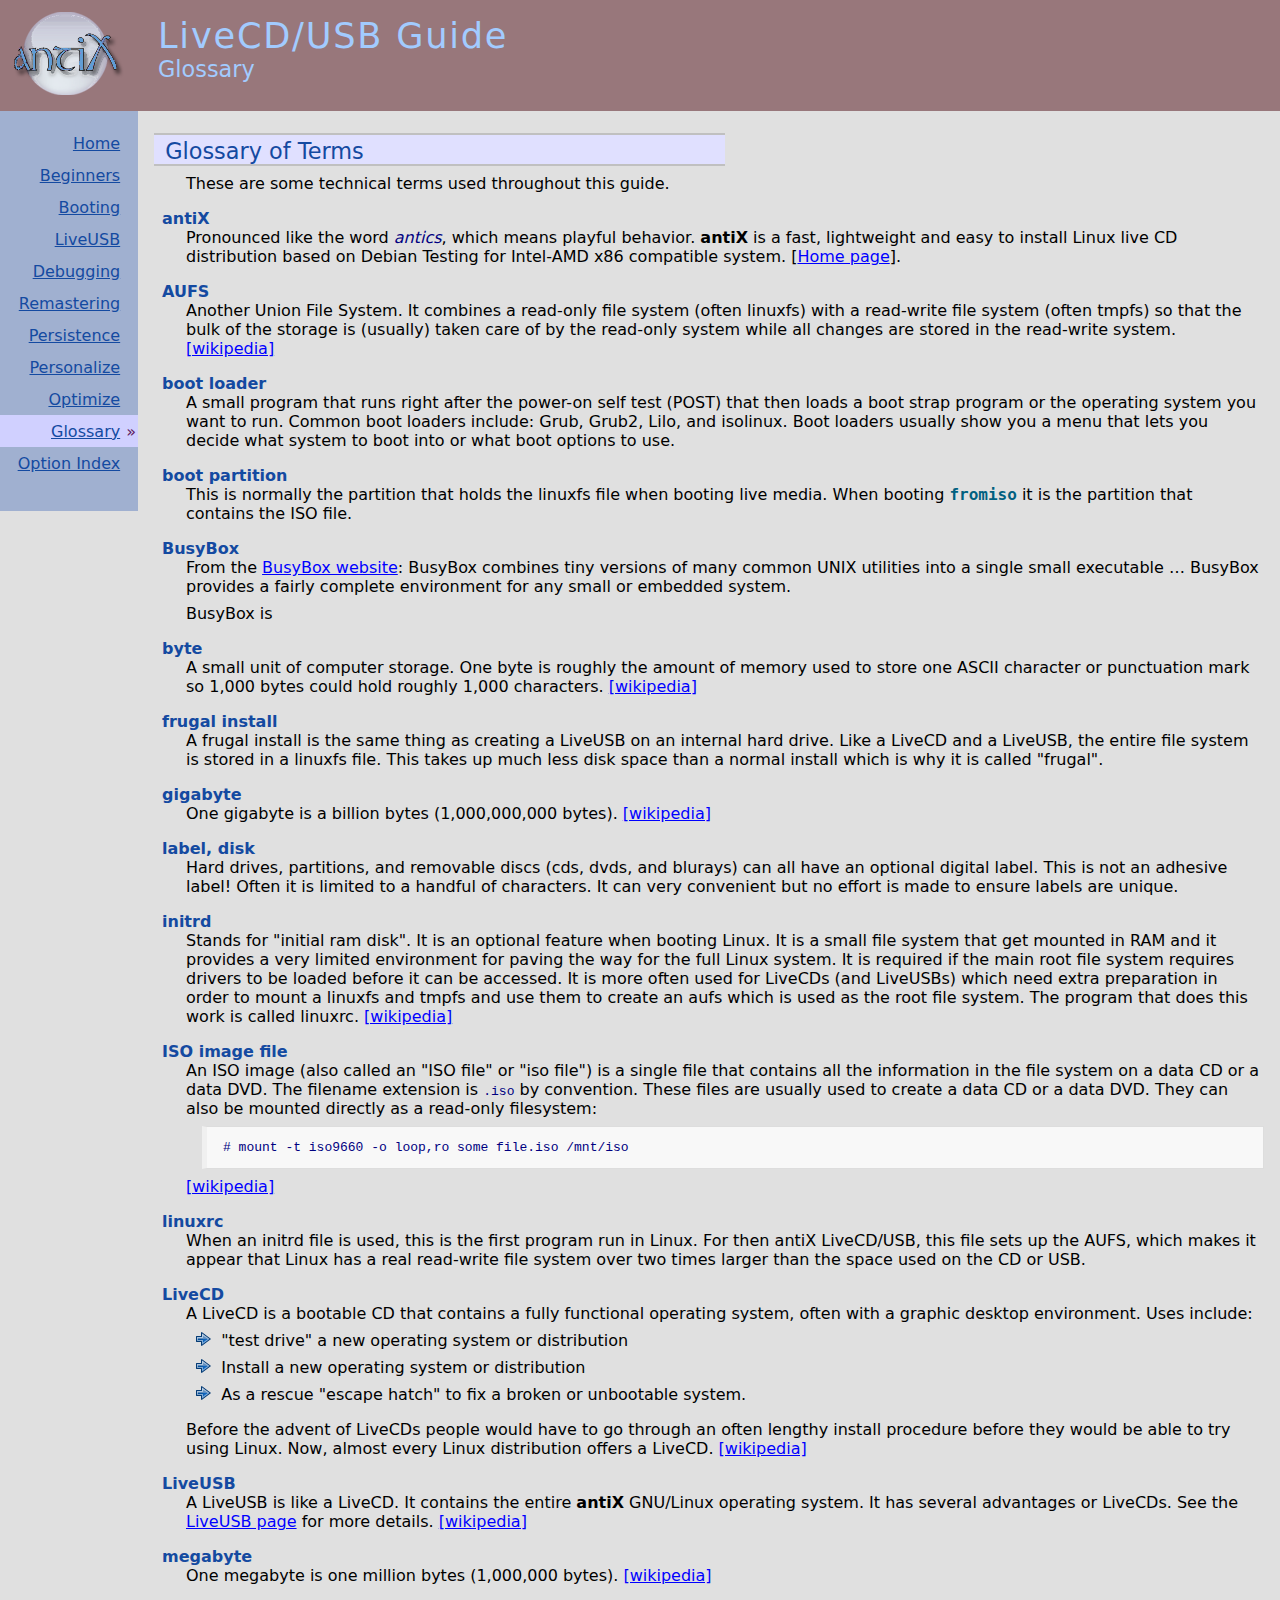
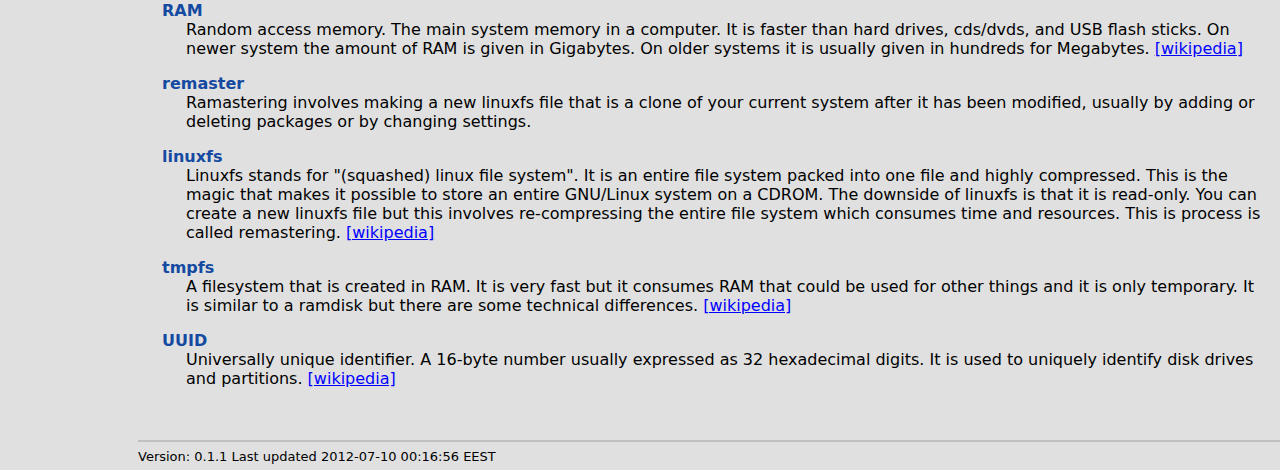
<file: live-boot-src-0.1.1/glossary.html>
<!DOCTYPE html PUBLIC "-//W3C//DTD XHTML 1.1//EN"
    "http://www.w3.org/TR/xhtml11/DTD/xhtml11.dtd">
<html xmlns="http://www.w3.org/1999/xhtml" xml:lang="en">
<head>
<meta http-equiv="Content-Type" content="text/html; charset=UTF-8" />
<meta name="generator" content="AsciiDoc 8.6.7" />
<title>antiX LiveCD/USB Glossary</title>
<link rel="stylesheet" href="./antiX-boot.css" type="text/css" />
</head>
<body>

<div id="left-col">
<div id="antix-logo">
  <a href="#banner-text">
  <img src="images/antix-logo-3.png" width="138" height="111" title="antiX: lean and mean!"
  border="0" alt="antiX"/>
  </a>
</div>

<div id="main-menu">

<table id="menu-table" border="0">
<tr class="top"><td></td></tr>
  <tr><td><a href="index.html">Home</a></td><td> </td></tr>
  <tr><td><a href="begin.html">Beginners</a></td><td> </td></tr>
  <tr><td><a href="boot.html">Booting</a></td><td> </td></tr>
  <tr><td><a href="live_usb.html">LiveUSB</a></td><td> </td></tr>
  <tr><td><a href="debug.html">Debugging</a></td><td> </td></tr>
  <tr><td><a href="remaster.html">Remastering</a></td><td> </td></tr>
  <tr><td><a href="persistence.html">Persistence</a></td><td> </td></tr>
  <tr><td><a href="personalize.html">Personalize</a></td><td> </td></tr>
  <tr><td><a href="optimize.html">Optimize</a></td><td> </td></tr>
  <tr class="chosen"><td><a href="glossary.html">Glossary</a></td><td>&#187;</td></tr>
  <tr><td><a href="alpha-index.html">Option&nbsp;Index</a></td><td> </td></tr>
<tr><td></td> </tr>

</table>
</div>
</div>

<div id="right-col">
<div id="banner-text">
  <div id="banner-title">LiveCD/USB Guide</div>
  <div id="banner-subtitle">Glossary</div>
</div>
<div id="body-text">
<div class="sect1">
<h2 id="top">Glossary of Terms</h2>
<div class="sectionbody">
<div class="paragraph"><p>These are some technical terms used throughout this guide.</p></div>
<div class="sect3">
<h4 id="antiX">antiX</h4>
<div class="paragraph"><p>Pronounced like the word <em>antics</em>, which means playful behavior.  <span class="antix-text">anti<span class="antix-x">X</span></span> is a
fast, lightweight and easy to install Linux live CD distribution based on
Debian Testing for Intel-AMD x86 compatible system.
&#91;<a href="http://antix.mepis.org">Home&nbsp;page</a>&#93;.</p></div>
</div>
<div class="sect3">
<h4 id="AUFS">AUFS</h4>
<div class="paragraph"><p>Another Union File System.  It combines a read-only file system (often
linuxfs) with a read-write file system (often tmpfs) so that the bulk
of the storage is (usually) taken care of by the read-only system while
all changes are stored in the read-write system.
<span class="wiki">
<a href="http://en.wikipedia.org/wiki/Special:Search?search=aufs&amp;go=Go">
[wikipedia]</a>
</span></p></div>
</div>
<div class="sect3">
<h4 id="boot_loader">boot loader</h4>
<div class="paragraph"><p>A small program that runs right after the power-on self test
(POST) that then loads a boot strap program or the operating system you want
to run.  Common boot loaders include: Grub, Grub2, Lilo, and isolinux.  Boot
loaders usually show you a menu that lets you decide what system to boot into
or what boot options to use.</p></div>
</div>
<div class="sect3">
<h4 id="boot_partition">boot partition</h4>
<div class="paragraph"><p>This is normally the partition that holds the linuxfs file when booting
live media.  When booting <span class="cheat">fromiso</span> it is the partition that contains
the ISO file.</p></div>
</div>
<div class="sect3">
<h4 id="BusyBox">BusyBox</h4>
<div class="paragraph"><p>From the <a href="http://www.busybox.net/about.html">BusyBox website</a>: BusyBox
combines tiny versions of many common UNIX utilities into a single small
executable &#8230;  BusyBox provides a fairly complete environment for any small or embedded system.</p></div>
<div class="paragraph"><p>BusyBox is</p></div>
</div>
<div class="sect3">
<h4 id="byte">byte</h4>
<div class="paragraph"><p>A small unit of computer storage.  One byte is roughly the amount of memory
used to store one ASCII character or punctuation mark so 1,000 bytes could
hold roughly 1,000 characters.  <span class="wiki">
<a href="http://en.wikipedia.org/wiki/Special:Search?search=byte&amp;go=Go">
[wikipedia]</a>
</span></p></div>
</div>
<div class="sect3">
<h4 id="frugal_install">frugal install</h4>
<div class="paragraph"><p>A frugal install is the same thing as creating a LiveUSB on an internal hard
drive.  Like a LiveCD and a LiveUSB, the entire file system is stored in a
linuxfs file.  This takes up much less disk space than a normal install which
is why it is called "frugal".</p></div>
</div>
<div class="sect3">
<h4 id="gigabyte">gigabyte</h4>
<div class="paragraph"><p>One gigabyte is a billion bytes (1,000,000,000 bytes). <span class="wiki">
<a href="http://en.wikipedia.org/wiki/Special:Search?search=Gigabyte&amp;go=Go">
[wikipedia]</a>
</span></p></div>
</div>
<div class="sect3">
<h4 id="disk_label">label, disk</h4>
<div class="paragraph"><p>Hard drives, partitions, and removable discs (cds, dvds, and blurays) can all
have an optional digital label. This is not an adhesive label!  Often it is
limited to a handful of characters.  It can very convenient but no effort is
made to ensure labels are unique.</p></div>
</div>
<div class="sect3">
<h4 id="initrd">initrd</h4>
<div class="paragraph"><p>Stands for "initial ram disk".  It is an optional feature when booting Linux.
It is a small file system that get mounted in RAM and it provides a very
limited environment for paving the way for the full Linux system.  It is
required if the main root file system requires drivers to be loaded before
it can be accessed.  It is more often used for LiveCDs (and LiveUSBs) which
need extra preparation in order to mount a linuxfs and tmpfs and use
them to create an aufs which is used as the root file system.  The program
that does this work is called linuxrc. <span class="wiki">
<a href="http://en.wikipedia.org/wiki/Special:Search?search=initrd&amp;go=Go">
[wikipedia]</a>
</span></p></div>
</div>
<div class="sect3">
<h4 id="ISO_image">ISO image file</h4>
<div class="paragraph"><p>An ISO image (also called an "ISO file" or "iso file") is a single file that
contains all the information in the file system on a data CD or a data DVD.
The filename extension is <tt>.iso</tt> by convention.  These files are usually
used to create a data CD or a data DVD. They can also be mounted directly as a
read-only filesystem:</p></div>
<div class="listingblock">
<div class="content">
<pre><tt># mount -t iso9660 -o loop,ro some file.iso /mnt/iso</tt></pre>
</div></div>
<div class="paragraph"><p><span class="wiki">
<a href="http://en.wikipedia.org/wiki/Special:Search?search=ISO+Image&amp;go=Go">
[wikipedia]</a>
</span></p></div>
</div>
<div class="sect3">
<h4 id="linuxrc">linuxrc</h4>
<div class="paragraph"><p>When an initrd file is used, this is the first program run in Linux.  For then
antiX LiveCD/USB, this file sets up the AUFS, which makes it appear that Linux
has a real read-write file system over two times larger than the space used
on the CD or USB.</p></div>
</div>
<div class="sect3">
<h4 id="LiveCD">LiveCD</h4>
<div class="paragraph"><p>A LiveCD is a bootable CD that contains a fully functional operating system,
often with a graphic desktop environment.  Uses include:</p></div>
<div class="ulist"><ul>
<li>
<p>
"test drive" a new operating system or distribution
</p>
</li>
<li>
<p>
Install a new operating system or distribution
</p>
</li>
<li>
<p>
As a rescue "escape hatch" to fix a broken or unbootable system.
</p>
</li>
</ul></div>
<div class="paragraph"><p>Before the advent of LiveCDs people would have to go through an often lengthy
install procedure before they would be able to try using Linux.  Now, almost
every Linux distribution offers a LiveCD.
<span class="wiki">
<a href="http://en.wikipedia.org/wiki/Special:Search?search=Live+CD&amp;go=Go">
[wikipedia]</a>
</span></p></div>
</div>
<div class="sect3">
<h4 id="LiveUSB">LiveUSB</h4>
<div class="paragraph"><p>A LiveUSB is like a LiveCD.  It contains the entire <span class="antix-text">anti<span class="antix-x">X</span></span> GNU/Linux
operating system.  It has several advantages or LiveCDs.  See the
<a href="live_usb.html">LiveUSB page</a> for more details. <span class="wiki">
<a href="http://en.wikipedia.org/wiki/Special:Search?search=Live+USB&amp;go=Go">
[wikipedia]</a>
</span></p></div>
</div>
<div class="sect3">
<h4 id="megabyte">megabyte</h4>
<div class="paragraph"><p>One megabyte is one million bytes (1,000,000 bytes).
<span class="wiki">
<a href="http://en.wikipedia.org/wiki/Special:Search?search=megabyte&amp;go=Go">
[wikipedia]</a>
</span></p></div>
</div>
<div class="sect3">
<h4 id="RAM">RAM</h4>
<div class="paragraph"><p>Random access memory.  The main system memory in a computer.  It is faster
than hard drives, cds/dvds, and USB flash sticks.  On newer system the amount
of RAM is given in Gigabytes.  On older systems it is usually given in
hundreds for Megabytes. <span class="wiki">
<a href="http://en.wikipedia.org/wiki/Special:Search?search=Random-access+memory&amp;go=Go">
[wikipedia]</a>
</span></p></div>
</div>
<div class="sect3">
<h4 id="remaster">remaster</h4>
<div class="paragraph"><p>Ramastering involves making a new linuxfs file that is a clone of your
current system after it has been modified, usually by adding or deleting
packages or by changing settings.</p></div>
</div>
<div class="sect3">
<h4 id="linuxfs">linuxfs</h4>
<div class="paragraph"><p>Linuxfs stands for "(squashed) linux file system".  It is an entire file system
packed into one file and highly compressed.  This is the magic that makes
it possible to store an entire GNU/Linux system on a CDROM.  The downside
of linuxfs is that it is read-only.  You can create a new linuxfs file
but this involves re-compressing the entire file system which consumes time
and resources.  This is process is called remastering. <span class="wiki">
<a href="http://en.wikipedia.org/wiki/Special:Search?search=SquashFS&amp;go=Go">
[wikipedia]</a>
</span></p></div>
</div>
<div class="sect3">
<h4 id="tmpfs">tmpfs</h4>
<div class="paragraph"><p>A filesystem that is created in RAM.  It is very fast but it consumes RAM that
could be used for other things and it is only temporary.  It is similar to a
ramdisk but there are some technical differences.  <span class="wiki">
<a href="http://en.wikipedia.org/wiki/Special:Search?search=tmpfs&amp;go=Go">
[wikipedia]</a>
</span></p></div>
</div>
<div class="sect3">
<h4 id="UUID">UUID</h4>
<div class="paragraph"><p>Universally unique identifier.  A 16-byte number usually expressed as 32
hexadecimal digits.  It is used to uniquely identify disk drives and
partitions. <span class="wiki">
<a href="http://en.wikipedia.org/wiki/Special:Search?search=UUID&amp;go=Go">
[wikipedia]</a>
</span></p></div>
</div>
</div>
</div>
</div>
<div id="footer">
<div id="footer-text">
Version: 0.1.1
Last updated 2012-07-10 00:16:56 EEST
</div>
</div>
</div>
</body>
</html>
</file>
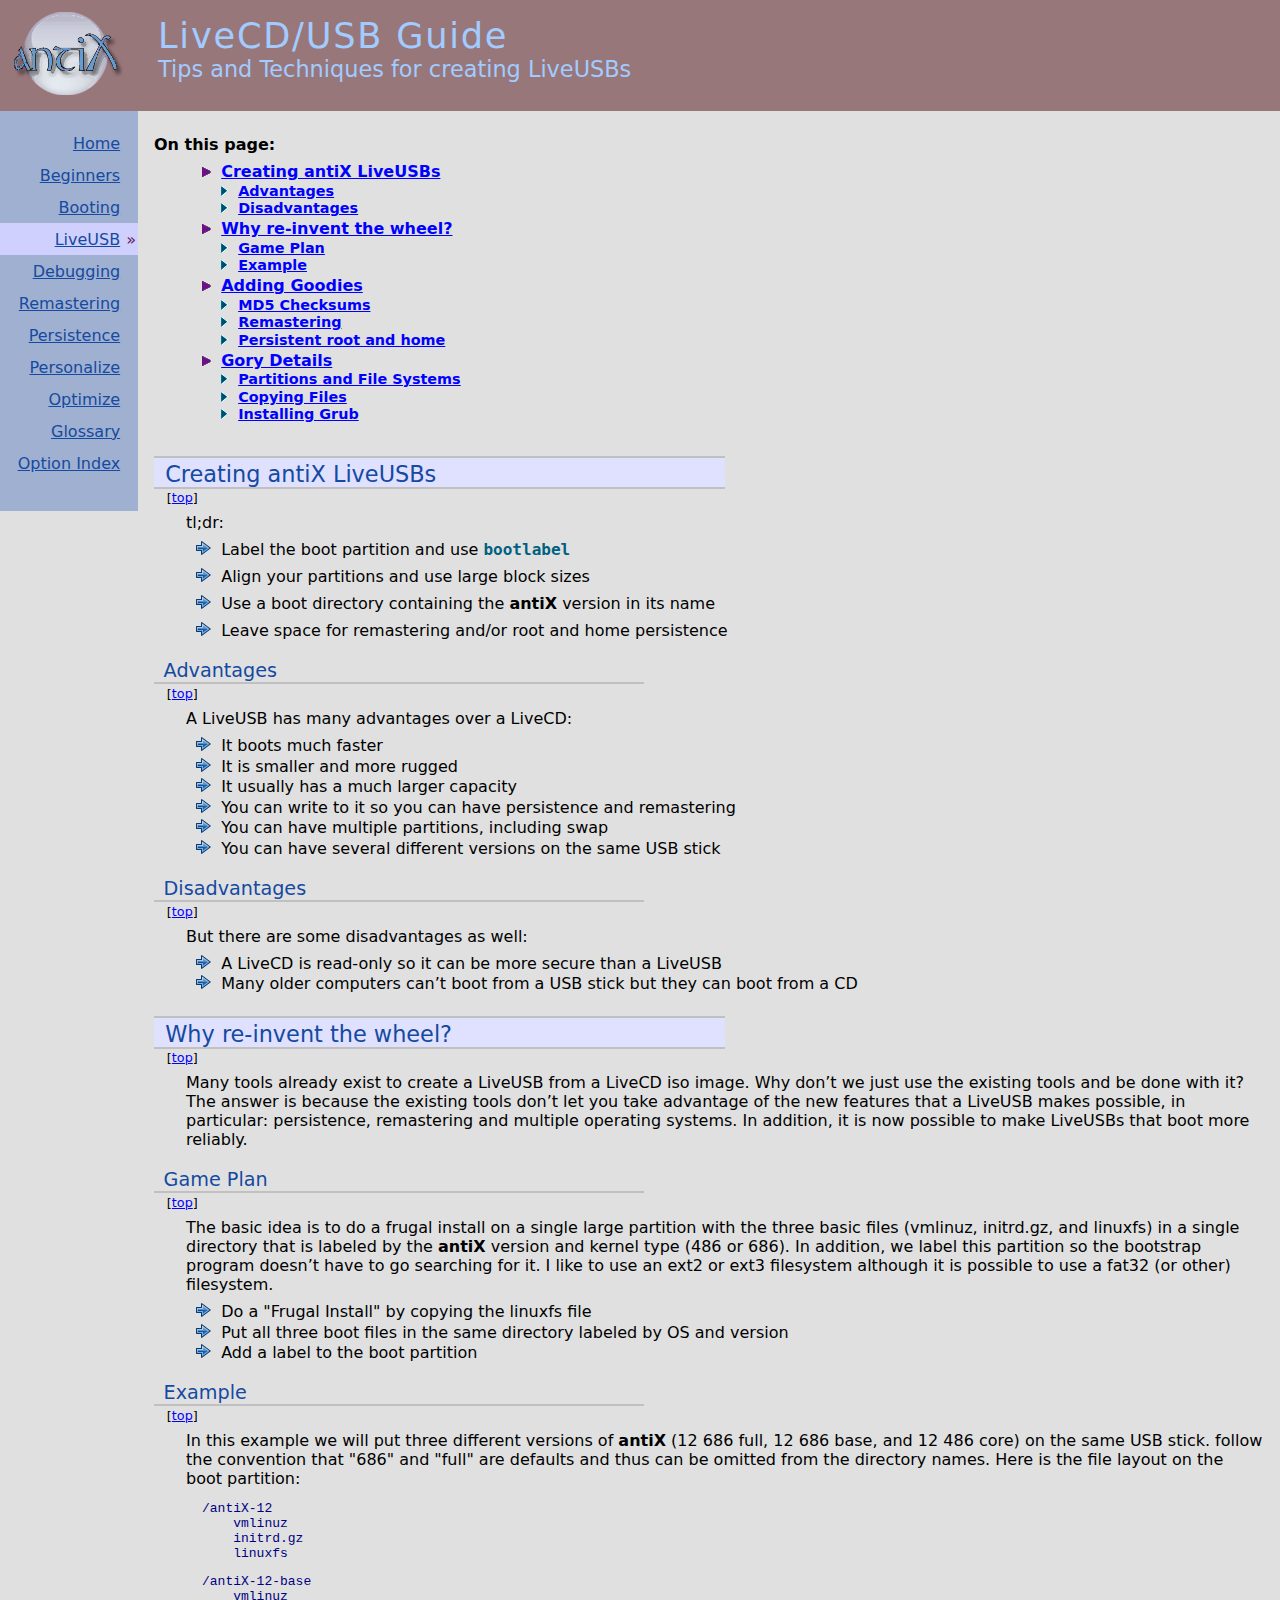
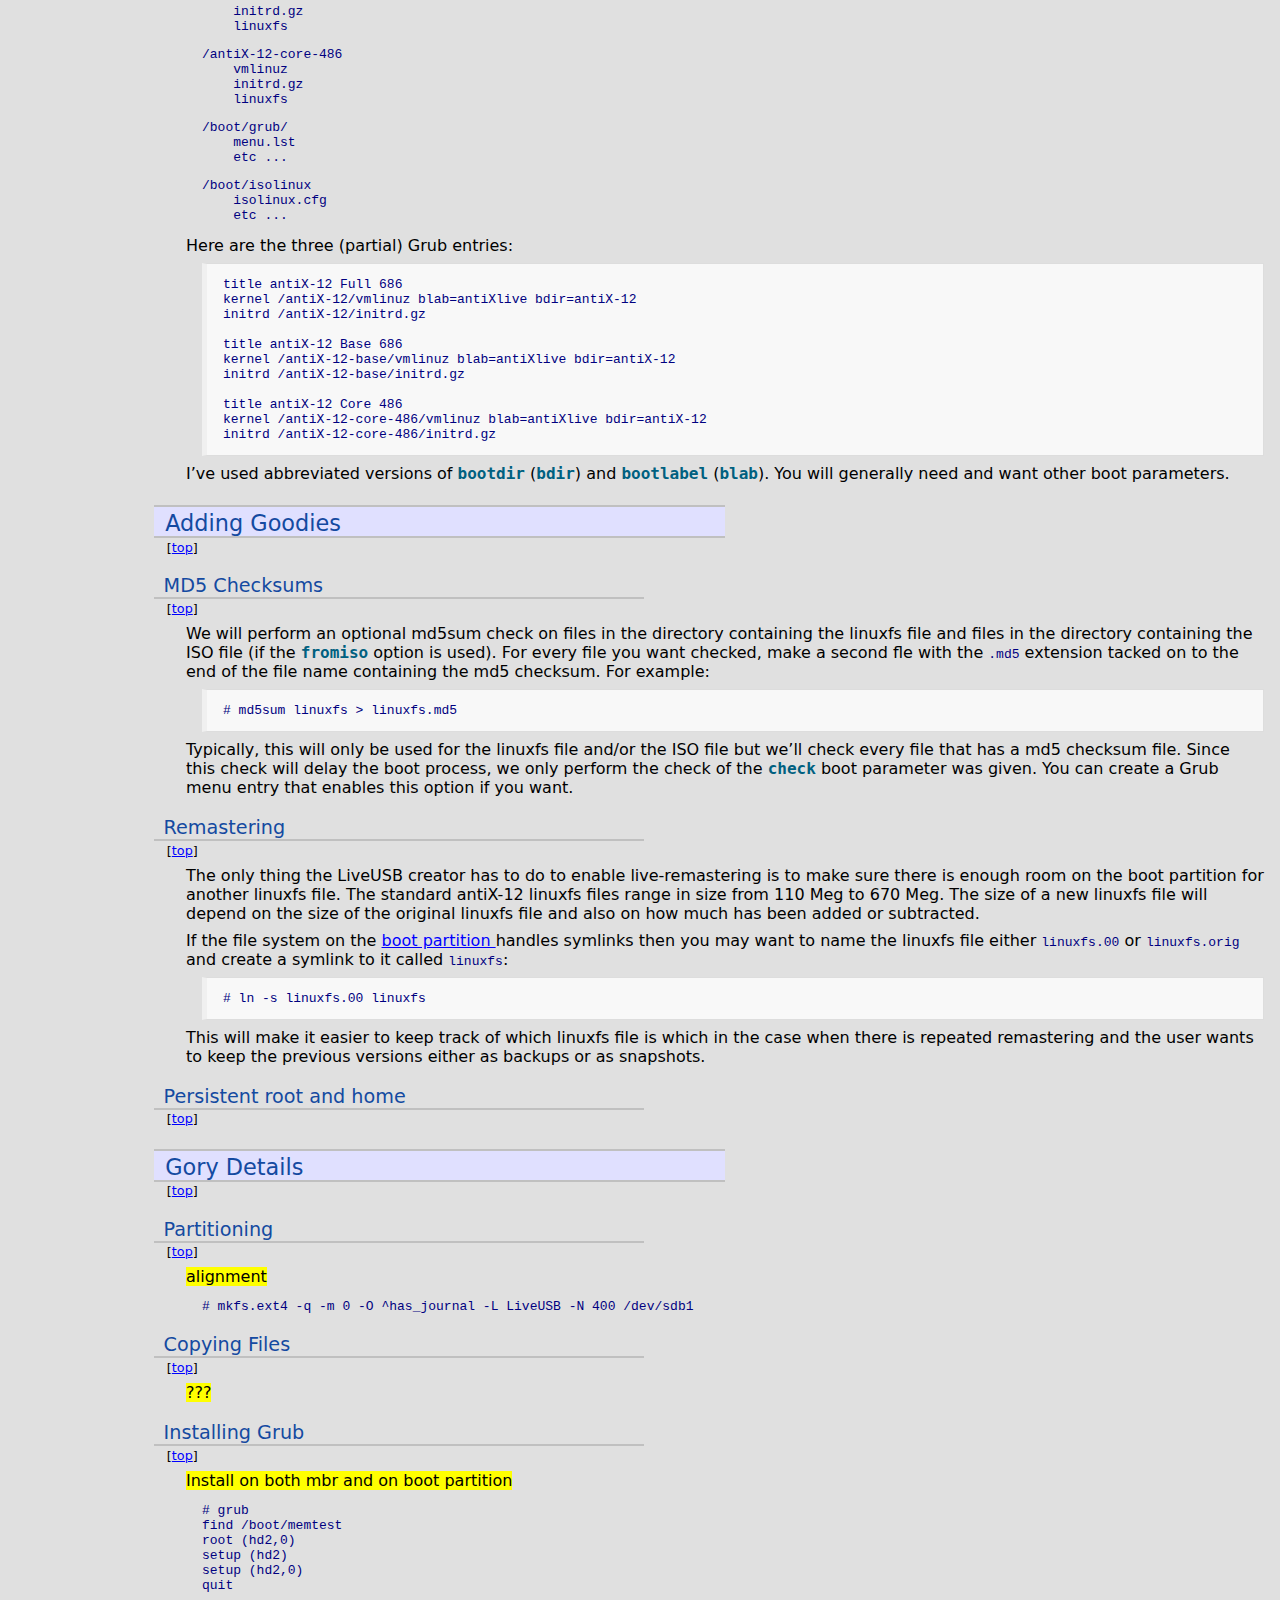
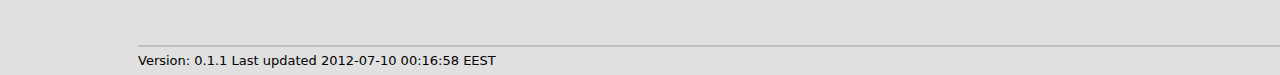
<file: live-boot-src-0.1.1/live_usb.html>
<!DOCTYPE html PUBLIC "-//W3C//DTD XHTML 1.1//EN"
    "http://www.w3.org/TR/xhtml11/DTD/xhtml11.dtd">
<html xmlns="http://www.w3.org/1999/xhtml" xml:lang="en">
<head>
<meta http-equiv="Content-Type" content="text/html; charset=UTF-8" />
<meta name="generator" content="AsciiDoc 8.6.7" />
<title>antiX LiveCD/USB Tips and Techniques for creating LiveUSBs</title>
<link rel="stylesheet" href="./antiX-boot.css" type="text/css" />
</head>
<body>

<div id="left-col">
<div id="antix-logo">
  <a href="#banner-text">
  <img src="images/antix-logo-3.png" width="138" height="111" title="antiX: lean and mean!"
  border="0" alt="antiX"/>
  </a>
</div>

<div id="main-menu">

<table id="menu-table" border="0">
<tr class="top"><td></td></tr>
  <tr><td><a href="index.html">Home</a></td><td> </td></tr>
  <tr><td><a href="begin.html">Beginners</a></td><td> </td></tr>
  <tr><td><a href="boot.html">Booting</a></td><td> </td></tr>
  <tr class="chosen"><td><a href="live_usb.html">LiveUSB</a></td><td>&#187;</td></tr>
  <tr><td><a href="debug.html">Debugging</a></td><td> </td></tr>
  <tr><td><a href="remaster.html">Remastering</a></td><td> </td></tr>
  <tr><td><a href="persistence.html">Persistence</a></td><td> </td></tr>
  <tr><td><a href="personalize.html">Personalize</a></td><td> </td></tr>
  <tr><td><a href="optimize.html">Optimize</a></td><td> </td></tr>
  <tr><td><a href="glossary.html">Glossary</a></td><td> </td></tr>
  <tr><td><a href="alpha-index.html">Option&nbsp;Index</a></td><td> </td></tr>
<tr><td></td> </tr>

</table>
</div>
</div>

<div id="right-col">
<div id="banner-text">
  <div id="banner-title">LiveCD/USB Guide</div>
  <div id="banner-subtitle">Tips and Techniques for creating LiveUSBs</div>
</div>
<div id="body-text">
<div id="preamble">
<div class="sectionbody">
<div class="paragraph"><p><div class="start-toc">On this page:</div></p></div>
<div class="ulist compact" id="toc"><ul>
<li>
<p>
<a href="#under-toc">Creating antiX LiveUSBs</a>
</p>
<div class="ulist"><ul>
<li>
<p>
<a href="#_advantages">Advantages</a>
</p>
</li>
<li>
<p>
<a href="#_disadvantages">Disadvantages </a>
</p>
</li>
</ul></div>
</li>
<li>
<p>
<a href="#_why_re_invent_the_wheel">Why re-invent the wheel?</a>
</p>
<div class="ulist"><ul>
<li>
<p>
<a href="#_game_plan">Game Plan</a>
</p>
</li>
<li>
<p>
<a href="#_example">Example</a>
</p>
</li>
</ul></div>
</li>
<li>
<p>
<a href="#_adding_goodies">Adding Goodies</a>
</p>
<div class="ulist"><ul>
<li>
<p>
<a href="#_md5_checksums">MD5 Checksums</a>
</p>
</li>
<li>
<p>
<a href="#_remastering">Remastering</a>
</p>
</li>
<li>
<p>
<a href="#_persistent_root_and_home">Persistent root and home</a>
</p>
</li>
</ul></div>
</li>
<li>
<p>
<a href="#_gory_details">Gory Details</a>
</p>
<div class="ulist"><ul>
<li>
<p>
<a href="#_partitions_and_file_systems">Partitions and File Systems</a>
</p>
</li>
<li>
<p>
<a href="#_copying_files">Copying Files</a>
</p>
</li>
<li>
<p>
<a href="#_installing_grub">Installing Grub</a>
</p>
</li>
</ul></div>
</li>
</ul></div>
</div>
</div>
<div class="sect1">
<h2 id="under-toc">Creating antiX LiveUSBs</h2>
<div class="sectionbody">
<div class="paragraph"><p><div class="top-link">[<a class="top-link" href="#banner-text">top</a>]</div></p></div>
<div class="paragraph"><p>tl;dr:</p></div>
<div class="ulist"><ul>
<li>
<p>
Label the boot partition and use <span class="cheat">bootlabel</span>
</p>
</li>
<li>
<p>
Align your partitions and use large block sizes
</p>
</li>
<li>
<p>
Use a boot directory containing the <span class="antix-text">anti<span class="antix-x">X</span></span> version in its name
</p>
</li>
<li>
<p>
Leave space for remastering and/or root and home persistence
</p>
</li>
</ul></div>
<div class="sect2">
<h3 id="_advantages">Advantages</h3>
<div class="paragraph"><p><div class="top-link">[<a class="top-link" href="#banner-text">top</a>]</div></p></div>
<div class="paragraph"><p>A LiveUSB has many advantages over a LiveCD:</p></div>
<div class="ulist compact"><ul>
<li>
<p>
It boots much faster
</p>
</li>
<li>
<p>
It is smaller and more rugged
</p>
</li>
<li>
<p>
It usually has a much larger capacity
</p>
</li>
<li>
<p>
You can write to it so you can have persistence and remastering
</p>
</li>
<li>
<p>
You can have multiple partitions, including swap
</p>
</li>
<li>
<p>
You can have several different versions on the same USB stick
</p>
</li>
</ul></div>
</div>
<div class="sect2">
<h3 id="_disadvantages">Disadvantages</h3>
<div class="paragraph"><p><div class="top-link">[<a class="top-link" href="#banner-text">top</a>]</div></p></div>
<div class="paragraph"><p>But there are some disadvantages as well:</p></div>
<div class="ulist compact"><ul>
<li>
<p>
A LiveCD is read-only so it can be more secure than a LiveUSB
</p>
</li>
<li>
<p>
Many older computers can&#8217;t boot from a USB stick but they can boot from a CD
</p>
</li>
</ul></div>
</div>
</div>
</div>
<div class="sect1">
<h2 id="_why_re_invent_the_wheel">Why re-invent the wheel?</h2>
<div class="sectionbody">
<div class="paragraph"><p><div class="top-link">[<a class="top-link" href="#banner-text">top</a>]</div></p></div>
<div class="paragraph"><p>Many tools already exist to create a LiveUSB from a LiveCD iso image.  Why
don&#8217;t we just use the existing tools and be done with it?  The answer is
because the existing tools don&#8217;t let you take advantage of the new features
that a LiveUSB makes possible, in particular: persistence, remastering and
multiple operating systems.  In addition, it is now possible to make LiveUSBs
that boot more reliably.</p></div>
<div class="sect2">
<h3 id="_game_plan">Game Plan</h3>
<div class="paragraph"><p><div class="top-link">[<a class="top-link" href="#banner-text">top</a>]</div></p></div>
<div class="paragraph"><p>The basic idea is to do a frugal install on a single large partition with the
three basic files (vmlinuz, initrd.gz, and linuxfs) in a single directory
that is labeled by the <span class="antix-text">anti<span class="antix-x">X</span></span> version and kernel type (486 or 686).  In
addition, we label this partition so the bootstrap program doesn&#8217;t have to go
searching for it.  I like to use an ext2 or ext3 filesystem although it is
possible to use a fat32 (or other) filesystem.</p></div>
<div class="ulist compact"><ul>
<li>
<p>
Do a "Frugal Install" by copying the linuxfs file
</p>
</li>
<li>
<p>
Put all three boot files in the same directory labeled by OS and version
</p>
</li>
<li>
<p>
Add a label to the boot partition
</p>
</li>
</ul></div>
</div>
<div class="sect2">
<h3 id="_example">Example</h3>
<div class="paragraph"><p><div class="top-link">[<a class="top-link" href="#banner-text">top</a>]</div></p></div>
<div class="paragraph"><p>In this example we will put three different versions of <span class="antix-text">anti<span class="antix-x">X</span></span> (12 686 full,
12 686 base, and 12 486 core) on the same USB stick. follow the convention
that "686" and "full" are defaults and thus can be omitted from the directory
names.  Here is the file layout on the boot partition:</p></div>
<div class="literalblock">
<div class="content">
<pre><tt>/antiX-12
    vmlinuz
    initrd.gz
    linuxfs</tt></pre>
</div></div>
<div class="literalblock">
<div class="content">
<pre><tt>/antiX-12-base
    vmlinuz
    initrd.gz
    linuxfs</tt></pre>
</div></div>
<div class="literalblock">
<div class="content">
<pre><tt>/antiX-12-core-486
    vmlinuz
    initrd.gz
    linuxfs</tt></pre>
</div></div>
<div class="literalblock">
<div class="content">
<pre><tt>/boot/grub/
    menu.lst
    etc ...</tt></pre>
</div></div>
<div class="literalblock">
<div class="content">
<pre><tt>/boot/isolinux
    isolinux.cfg
    etc ...</tt></pre>
</div></div>
<div class="paragraph"><p>Here are the three (partial) Grub entries:</p></div>
<div class="listingblock">
<div class="content">
<pre><tt>title antiX-12 Full 686
kernel /antiX-12/vmlinuz blab=antiXlive bdir=antiX-12
initrd /antiX-12/initrd.gz

title antiX-12 Base 686
kernel /antiX-12-base/vmlinuz blab=antiXlive bdir=antiX-12
initrd /antiX-12-base/initrd.gz

title antiX-12 Core 486
kernel /antiX-12-core-486/vmlinuz blab=antiXlive bdir=antiX-12
initrd /antiX-12-core-486/initrd.gz</tt></pre>
</div></div>
<div class="paragraph"><p>I&#8217;ve used abbreviated versions of <span class="cheat">bootdir</span> (<span class="cheat">bdir</span>) and
<span class="cheat">bootlabel</span> (<span class="cheat">blab</span>).  You will generally need and want other boot
parameters.</p></div>
</div>
</div>
</div>
<div class="sect1">
<h2 id="_adding_goodies">Adding Goodies</h2>
<div class="sectionbody">
<div class="paragraph"><p><div class="top-link">[<a class="top-link" href="#banner-text">top</a>]</div></p></div>
<div class="sect2">
<h3 id="_md5_checksums">MD5 Checksums</h3>
<div class="paragraph"><p><div class="top-link">[<a class="top-link" href="#banner-text">top</a>]</div></p></div>
<div class="paragraph"><p>We will perform an optional md5sum check on files in the directory containing
the linuxfs file and files in the directory containing the ISO file (if
the <span class="cheat">fromiso</span> option is used).  For every file you want checked, make
a second fle with the <tt>.md5</tt> extension tacked on to the end of the file name
containing the md5 checksum.  For example:</p></div>
<div class="listingblock">
<div class="content">
<pre><tt># md5sum linuxfs &gt; linuxfs.md5</tt></pre>
</div></div>
<div class="paragraph"><p>Typically, this will only be used for the linuxfs file and/or the ISO file
but we&#8217;ll check every file that has a md5 checksum file.  Since this check
will delay the boot process, we only perform the check of the <span class="cheat">check</span>
boot parameter was given.  You can create a Grub menu entry that enables this
option if you want.</p></div>
</div>
<div class="sect2">
<h3 id="_remastering">Remastering</h3>
<div class="paragraph"><p><div class="top-link">[<a class="top-link" href="#banner-text">top</a>]</div></p></div>
<div class="paragraph"><p>The only thing the LiveUSB creator has to do to enable live-remastering is to
make sure there is enough room on the boot partition for another linuxfs
file.  The standard antiX-12 linuxfs files range in size from 110 Meg to 670
Meg.  The size of a new linuxfs file will depend on the size of the original
linuxfs file and also on how much has been added or subtracted.</p></div>
<div class="paragraph"><p>If the file system on the <a href="glossary.html#boot_partition" class="gloss-ref">
boot partition
</a> handles
symlinks then you may want to name the linuxfs file either <tt>linuxfs.00</tt> or
<tt>linuxfs.orig</tt> and create a symlink to it called <tt>linuxfs</tt>:</p></div>
<div class="listingblock">
<div class="content">
<pre><tt># ln -s linuxfs.00 linuxfs</tt></pre>
</div></div>
<div class="paragraph"><p>This will make it easier to keep track of which linuxfs file is which in the
case when there is repeated remastering and the user wants to keep the
previous versions either as backups or as snapshots.</p></div>
</div>
<div class="sect2">
<h3 id="_persistent_root_and_home">Persistent root and home</h3>
<div class="paragraph"><p><div class="top-link">[<a class="top-link" href="#banner-text">top</a>]</div></p></div>
</div>
</div>
</div>
<div class="sect1">
<h2 id="_gory_details">Gory Details</h2>
<div class="sectionbody">
<div class="paragraph"><p><div class="top-link">[<a class="top-link" href="#banner-text">top</a>]</div></p></div>
<div class="sect2">
<h3 id="_partitioning">Partitioning</h3>
<div class="paragraph"><p><div class="top-link">[<a class="top-link" href="#banner-text">top</a>]</div></p></div>
<p><span class="comment"> alignment</span></p>
<div class="literalblock">
<div class="content">
<pre><tt># mkfs.ext4 -q -m 0 -O ^has_journal -L LiveUSB -N 400 /dev/sdb1</tt></pre>
</div></div>
</div>
<div class="sect2">
<h3 id="_copying_files">Copying Files</h3>
<div class="paragraph"><p><div class="top-link">[<a class="top-link" href="#banner-text">top</a>]</div></p></div>
<p><span class="comment"> ???</span></p>
</div>
<div class="sect2">
<h3 id="_installing_grub">Installing Grub</h3>
<div class="paragraph"><p><div class="top-link">[<a class="top-link" href="#banner-text">top</a>]</div></p></div>
<p><span class="comment"> Install on both mbr and on boot partition</span></p>
<div class="literalblock">
<div class="content">
<pre><tt># grub
find /boot/memtest
root (hd2,0)
setup (hd2)
setup (hd2,0)
quit</tt></pre>
</div></div>
</div>
</div>
</div>
</div>
<div id="footer">
<div id="footer-text">
Version: 0.1.1
Last updated 2012-07-10 00:16:58 EEST
</div>
</div>
</div>
</body>
</html>
</file>
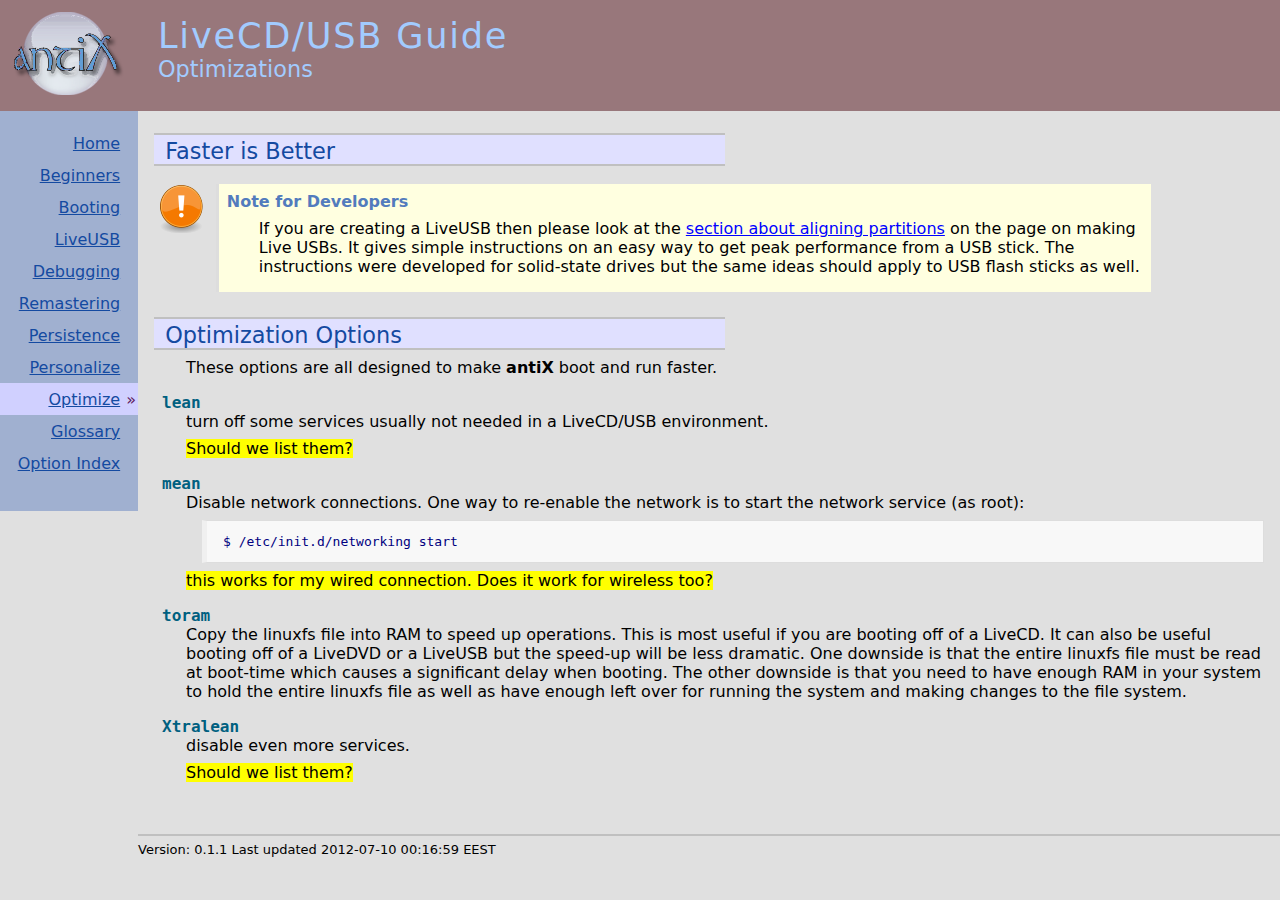
<file: live-boot-src-0.1.1/optimize.html>
<!DOCTYPE html PUBLIC "-//W3C//DTD XHTML 1.1//EN"
    "http://www.w3.org/TR/xhtml11/DTD/xhtml11.dtd">
<html xmlns="http://www.w3.org/1999/xhtml" xml:lang="en">
<head>
<meta http-equiv="Content-Type" content="text/html; charset=UTF-8" />
<meta name="generator" content="AsciiDoc 8.6.7" />
<title>antiX LiveCD/USB Optimizations</title>
<link rel="stylesheet" href="./antiX-boot.css" type="text/css" />
</head>
<body>

<div id="left-col">
<div id="antix-logo">
  <a href="#banner-text">
  <img src="images/antix-logo-3.png" width="138" height="111" title="antiX: lean and mean!"
  border="0" alt="antiX"/>
  </a>
</div>

<div id="main-menu">

<table id="menu-table" border="0">
<tr class="top"><td></td></tr>
  <tr><td><a href="index.html">Home</a></td><td> </td></tr>
  <tr><td><a href="begin.html">Beginners</a></td><td> </td></tr>
  <tr><td><a href="boot.html">Booting</a></td><td> </td></tr>
  <tr><td><a href="live_usb.html">LiveUSB</a></td><td> </td></tr>
  <tr><td><a href="debug.html">Debugging</a></td><td> </td></tr>
  <tr><td><a href="remaster.html">Remastering</a></td><td> </td></tr>
  <tr><td><a href="persistence.html">Persistence</a></td><td> </td></tr>
  <tr><td><a href="personalize.html">Personalize</a></td><td> </td></tr>
  <tr class="chosen"><td><a href="optimize.html">Optimize</a></td><td>&#187;</td></tr>
  <tr><td><a href="glossary.html">Glossary</a></td><td> </td></tr>
  <tr><td><a href="alpha-index.html">Option&nbsp;Index</a></td><td> </td></tr>
<tr><td></td> </tr>

</table>
</div>
</div>

<div id="right-col">
<div id="banner-text">
  <div id="banner-title">LiveCD/USB Guide</div>
  <div id="banner-subtitle">Optimizations</div>
</div>
<div id="body-text">
<div class="sect1">
<h2 id="top">Faster is Better</h2>
<div class="sectionbody">
<div class="admonitionblock">
<table><tr>
<td class="icon">
<img src="./images/icons/tip.png" alt="Tip" />
</td>
<td class="content">
<div class="title">Note for Developers</div>
<div class="paragraph"><p>If you are creating a LiveUSB then please look at the
<a href="live_usb.html#_partitioning">section about aligning partitions</a> on the
page on making Live USBs.  It gives simple instructions on an easy way to get
peak performance from a USB stick.  The instructions were developed for
solid-state drives but the same ideas should apply to USB flash sticks as
well.</p></div>
</td>
</tr></table>
</div>
</div>
</div>
<div class="sect1">
<h2 id="boot-options">Optimization Options</h2>
<div class="sectionbody">
<div class="paragraph"><p>These options are all designed to make <span class="antix-text">anti<span class="antix-x">X</span></span> boot and run faster.</p></div>
<div class="sect3">
<h4 id="lean"><span class="cheat">lean</span></h4>
<div class="paragraph"><p>turn off some services usually not needed in a LiveCD/USB environment.</p></div>
<p><span class="comment"> Should we list them?</span></p>
</div>
<div class="sect3">
<h4 id="mean"><span class="cheat">mean</span></h4>
<div class="paragraph"><p>Disable network connections.  One way to re-enable the network is to start
the network service (as root):</p></div>
<div class="listingblock">
<div class="content">
<pre><tt>$ /etc/init.d/networking start</tt></pre>
</div></div>
<p><span class="comment"> this works for my wired connection. Does it work for wireless too?</span></p>
</div>
<div class="sect3">
<h4 id="toram"><span class="cheat">toram</span></h4>
<div class="paragraph"><p>Copy the linuxfs file into RAM to speed up operations.  This is most useful
if you are booting off of a LiveCD.  It can also be useful booting off of a
LiveDVD or a LiveUSB but the speed-up will be less dramatic.  One downside is
that the entire linuxfs file must be read at boot-time which causes a
significant delay when booting.  The other downside is that you need to have
enough RAM in your system to hold the entire linuxfs file as well as have
enough left over for running the system and making changes to the file system.</p></div>
</div>
<div class="sect3">
<h4 id="Xtralean"><span class="cheat">Xtralean</span></h4>
<div class="paragraph"><p>disable even more services.</p></div>
<p><span class="comment"> Should we list them?</span></p>
</div>
</div>
</div>
</div>
<div id="footer">
<div id="footer-text">
Version: 0.1.1
Last updated 2012-07-10 00:16:59 EEST
</div>
</div>
</div>
</body>
</html>
</file>
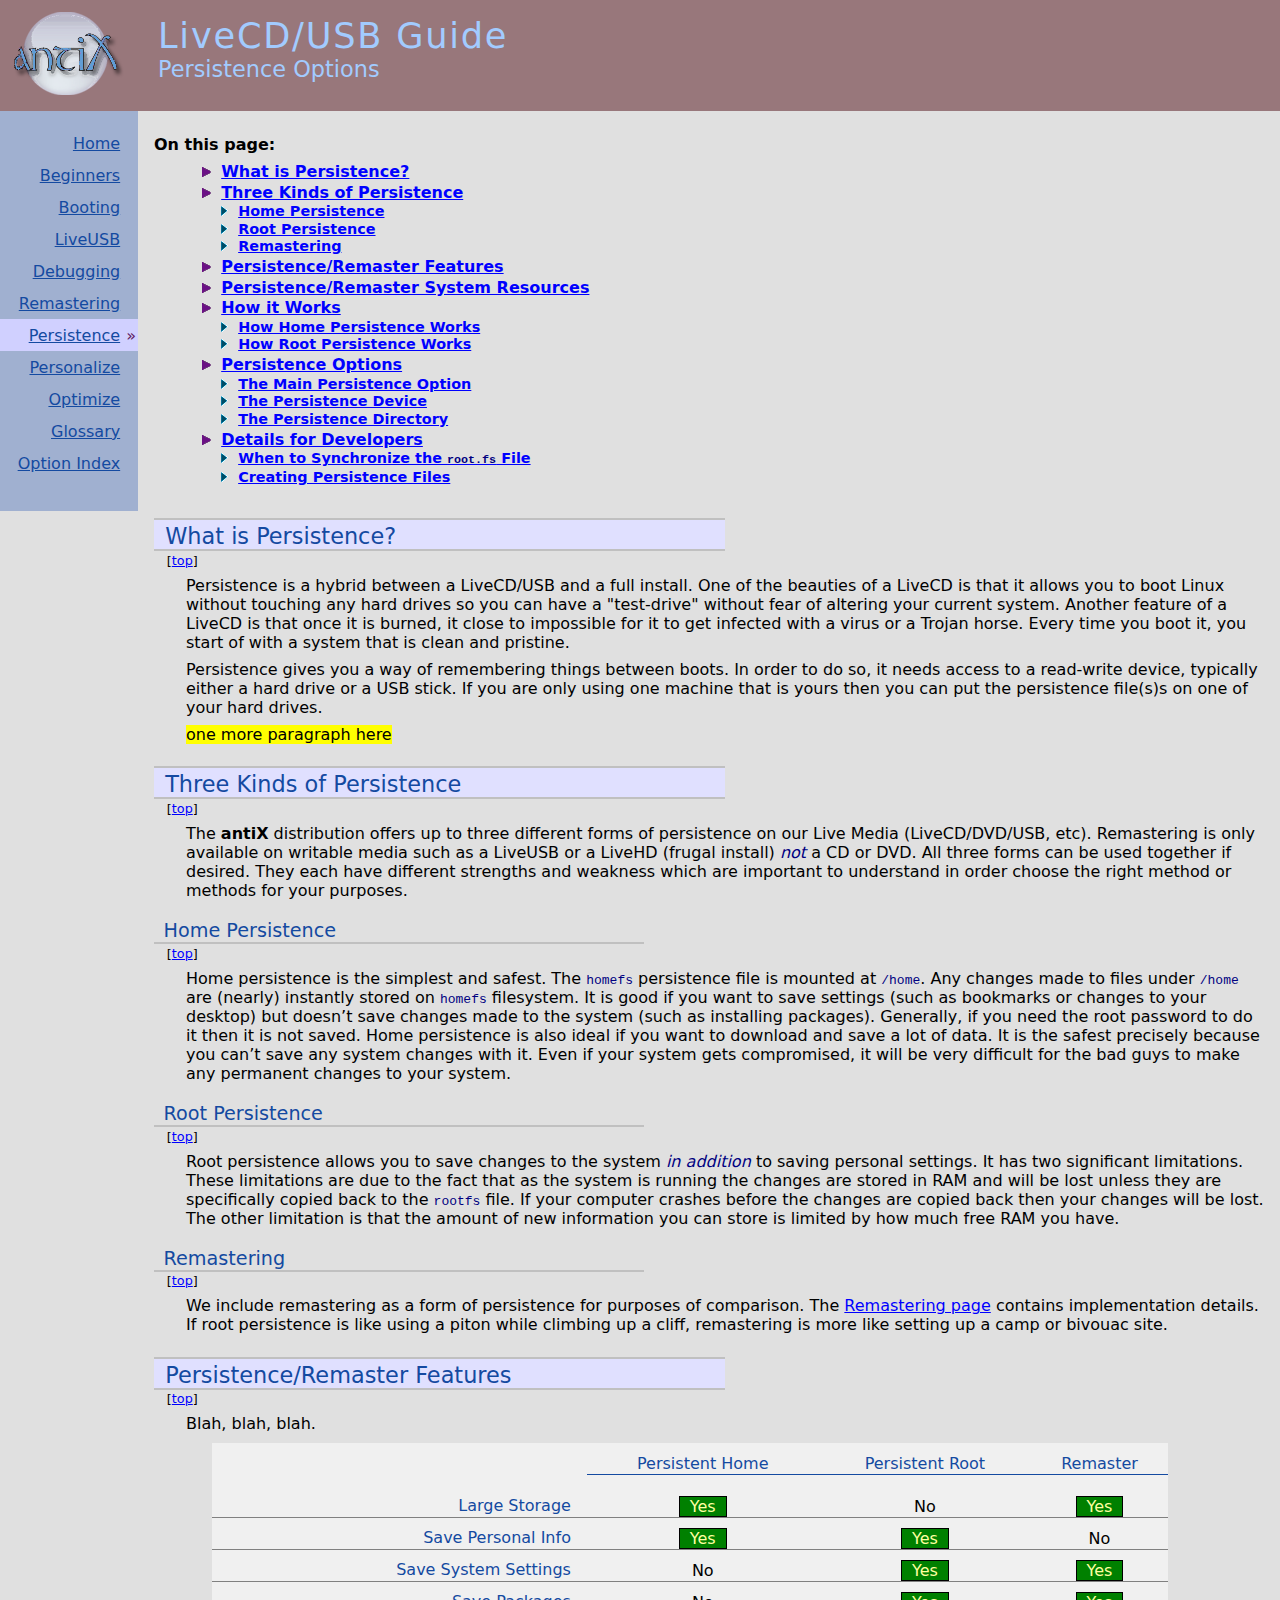
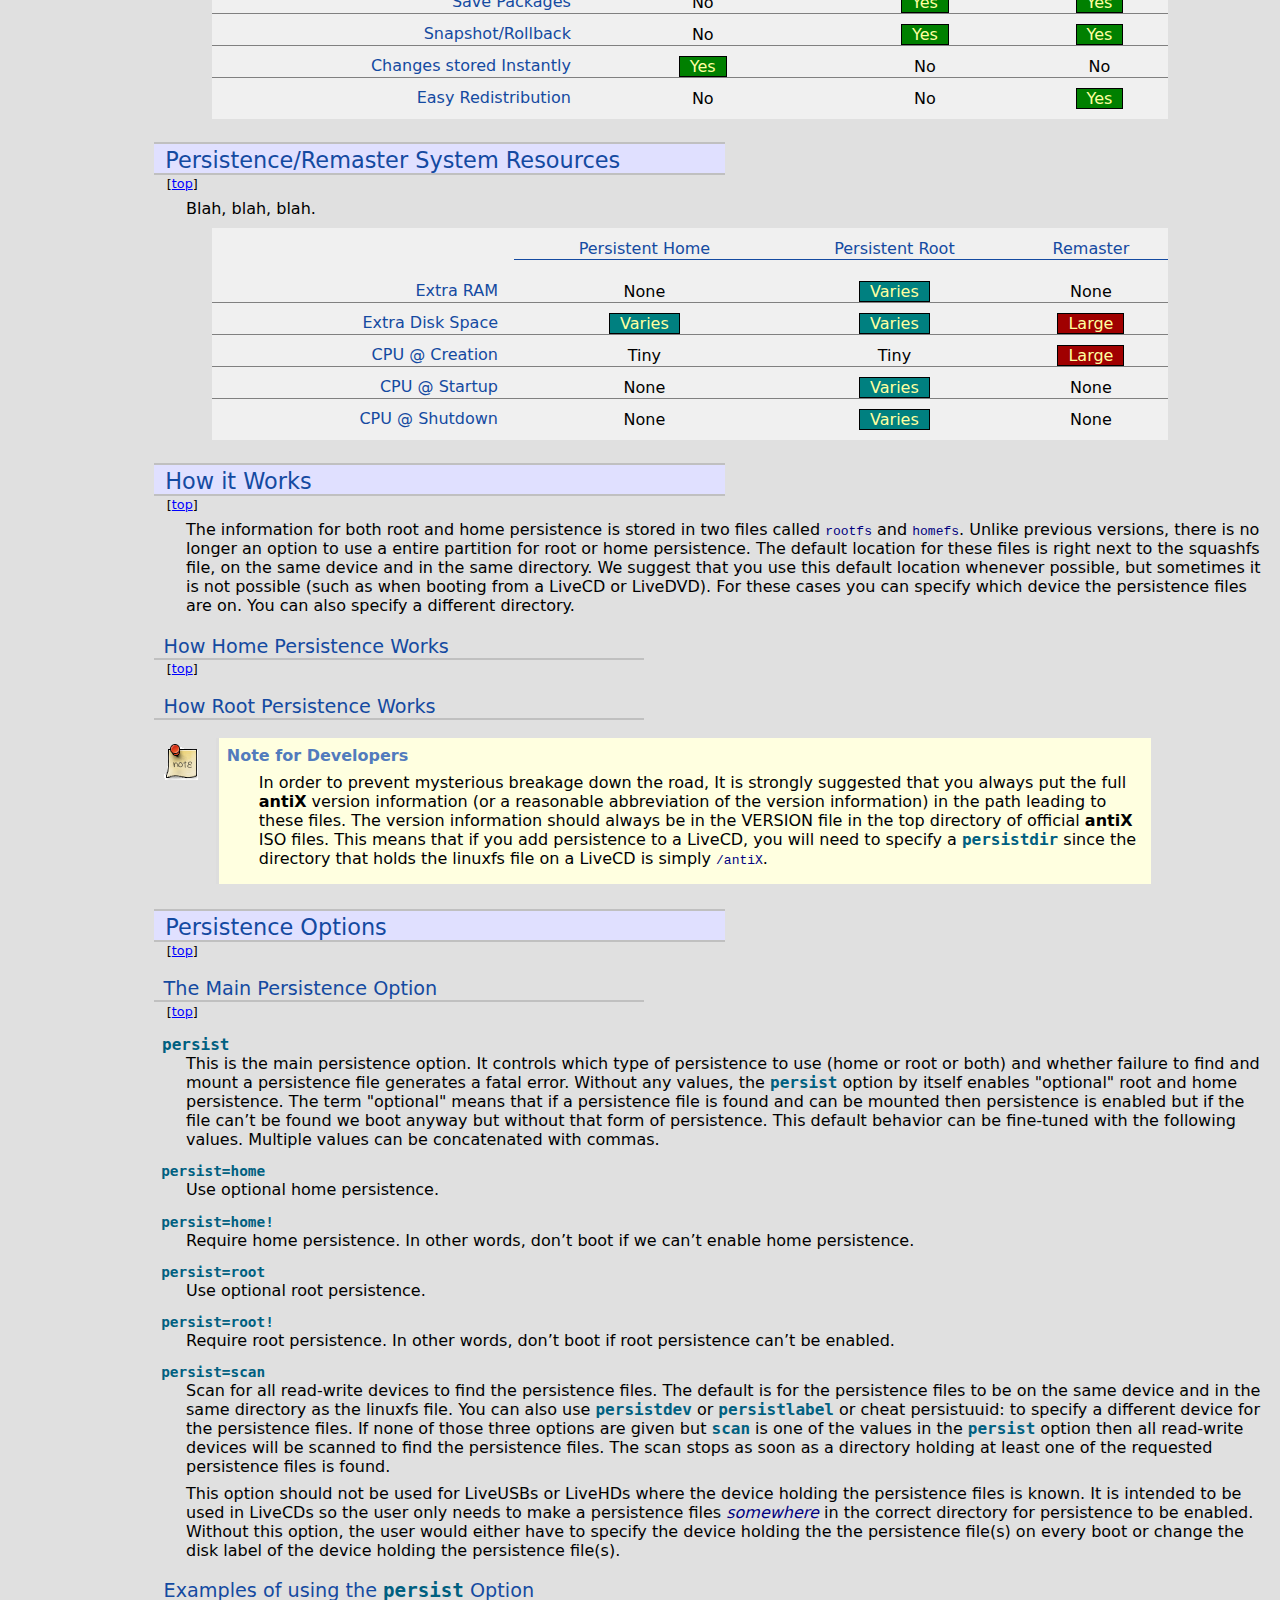
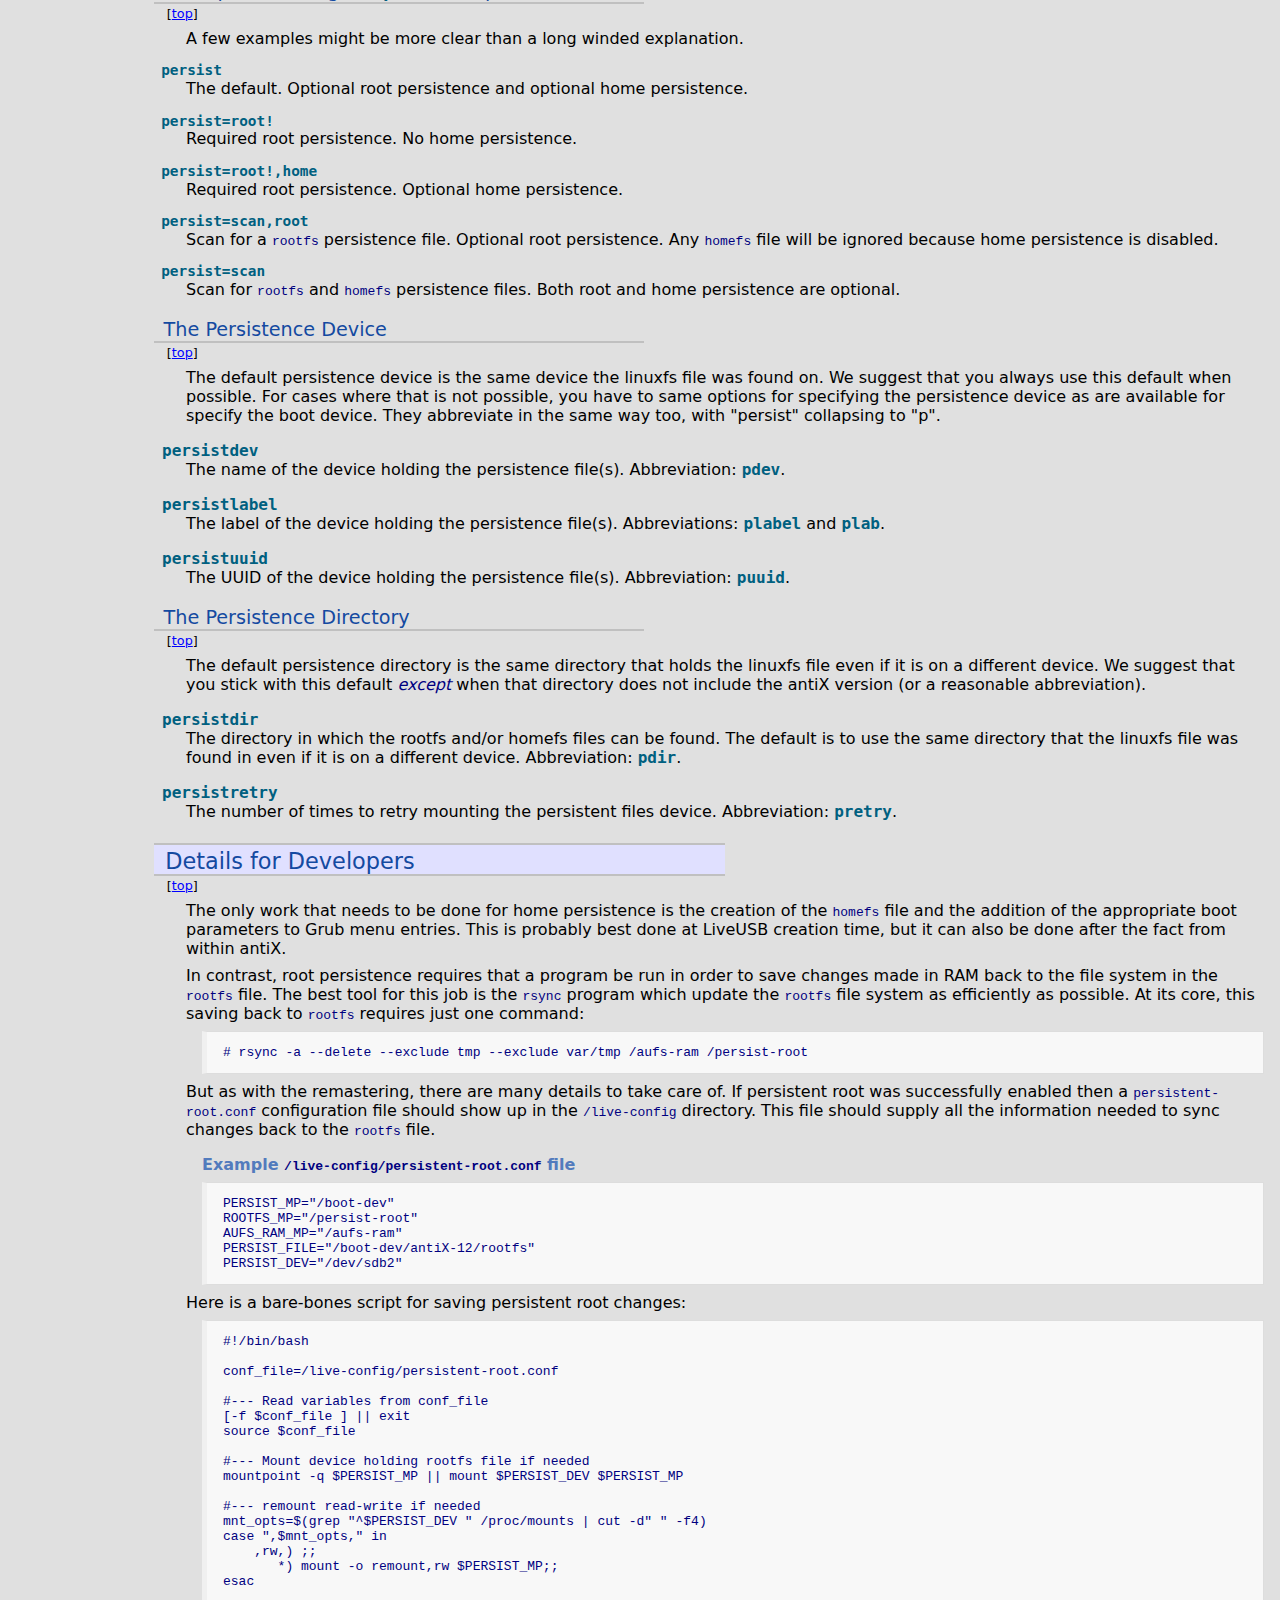
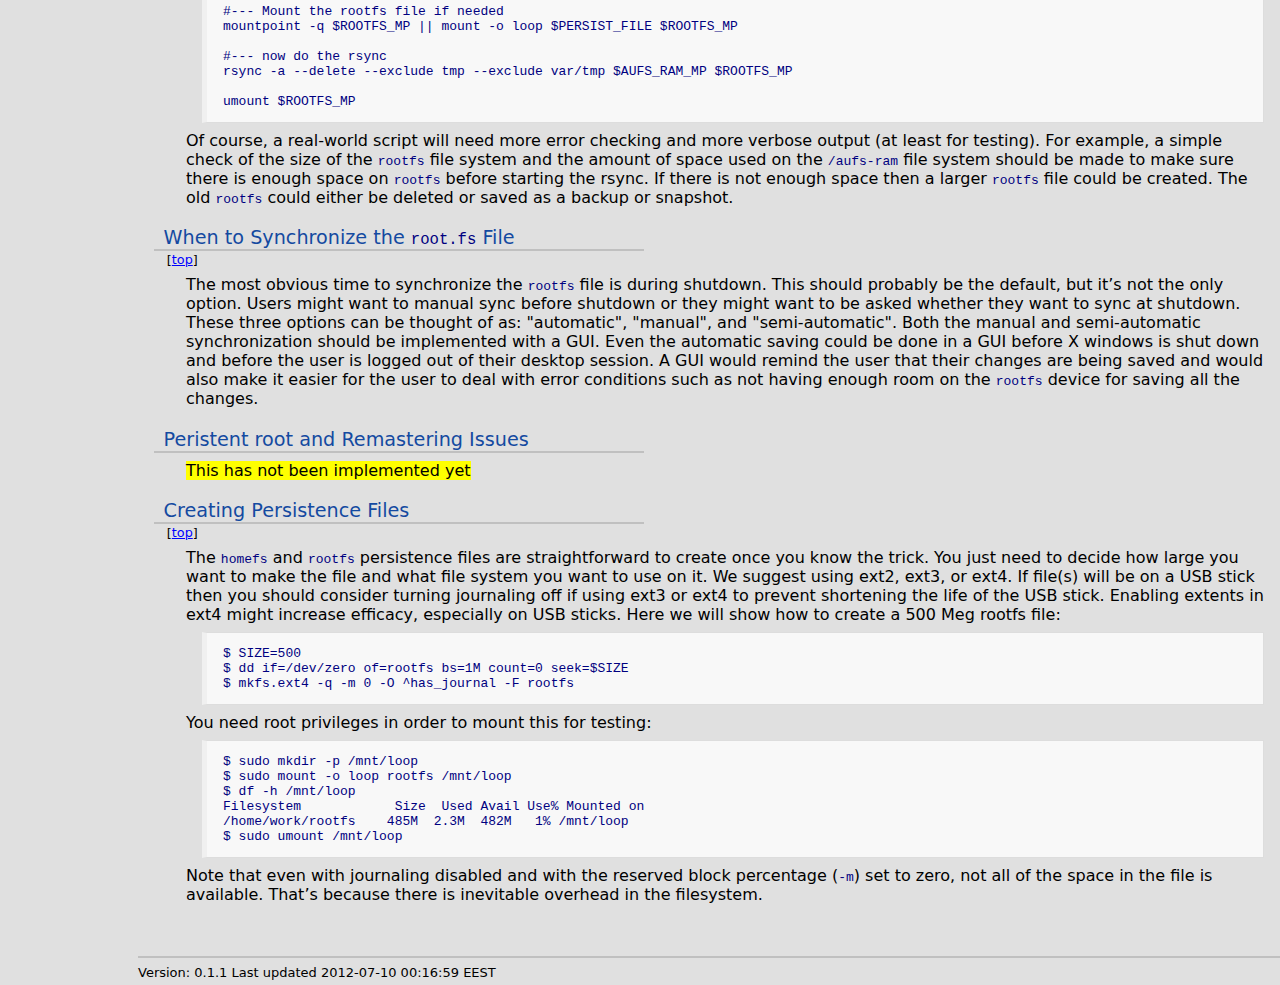
<file: live-boot-src-0.1.1/persistence.html>
<!DOCTYPE html PUBLIC "-//W3C//DTD XHTML 1.1//EN"
    "http://www.w3.org/TR/xhtml11/DTD/xhtml11.dtd">
<html xmlns="http://www.w3.org/1999/xhtml" xml:lang="en">
<head>
<meta http-equiv="Content-Type" content="text/html; charset=UTF-8" />
<meta name="generator" content="AsciiDoc 8.6.7" />
<title>antiX LiveCD/USB Persistence Options</title>
<link rel="stylesheet" href="./antiX-boot.css" type="text/css" />
</head>
<body>

<div id="left-col">
<div id="antix-logo">
  <a href="#banner-text">
  <img src="images/antix-logo-3.png" width="138" height="111" title="antiX: lean and mean!"
  border="0" alt="antiX"/>
  </a>
</div>

<div id="main-menu">

<table id="menu-table" border="0">
<tr class="top"><td></td></tr>
  <tr><td><a href="index.html">Home</a></td><td> </td></tr>
  <tr><td><a href="begin.html">Beginners</a></td><td> </td></tr>
  <tr><td><a href="boot.html">Booting</a></td><td> </td></tr>
  <tr><td><a href="live_usb.html">LiveUSB</a></td><td> </td></tr>
  <tr><td><a href="debug.html">Debugging</a></td><td> </td></tr>
  <tr><td><a href="remaster.html">Remastering</a></td><td> </td></tr>
  <tr class="chosen"><td><a href="persistence.html">Persistence</a></td><td>&#187;</td></tr>
  <tr><td><a href="personalize.html">Personalize</a></td><td> </td></tr>
  <tr><td><a href="optimize.html">Optimize</a></td><td> </td></tr>
  <tr><td><a href="glossary.html">Glossary</a></td><td> </td></tr>
  <tr><td><a href="alpha-index.html">Option&nbsp;Index</a></td><td> </td></tr>
<tr><td></td> </tr>

</table>
</div>
</div>

<div id="right-col">
<div id="banner-text">
  <div id="banner-title">LiveCD/USB Guide</div>
  <div id="banner-subtitle">Persistence Options</div>
</div>
<div id="body-text">
<div id="preamble">
<div class="sectionbody">
<div class="paragraph"><p><div class="start-toc">On this page:</div></p></div>
<div class="ulist compact" id="toc"><ul>
<li>
<p>
<a href="#under-toc">What is Persistence?</a>
</p>
</li>
<li>
<p>
<a href="#_three_kinds_of_persistence">Three Kinds of Persistence</a>
</p>
<div class="ulist"><ul>
<li>
<p>
<a href="#_home_persistence">Home Persistence</a>
</p>
</li>
<li>
<p>
<a href="#_root_persistence">Root Persistence</a>
</p>
</li>
<li>
<p>
<a href="#_remastering">Remastering</a>
</p>
</li>
</ul></div>
</li>
<li>
<p>
<a href="#_persistence_remaster_features">Persistence/Remaster Features</a>
</p>
</li>
<li>
<p>
<a href="#_persistence_remaster_system_resources">Persistence/Remaster System Resources</a>
</p>
</li>
<li>
<p>
<a href="#_how_it_works">How it Works</a>
</p>
<div class="ulist"><ul>
<li>
<p>
<a href="#_how_home_persistence_works">How Home Persistence Works</a>
</p>
</li>
<li>
<p>
<a href="#_how_root_persistence_works">How Root Persistence Works</a>
</p>
</li>
</ul></div>
</li>
<li>
<p>
<a href="#boot-options">Persistence Options</a>
</p>
<div class="ulist"><ul>
<li>
<p>
<a href="#_the_main_persistence_option">The Main Persistence Option</a>
</p>
</li>
<li>
<p>
<a href="#_the_persistence_device">The Persistence Device</a>
</p>
</li>
<li>
<p>
<a href="#_the_persistence_directory">The Persistence Directory</a>
</p>
</li>
</ul></div>
</li>
<li>
<p>
<a href="#_details_for_developers">Details for Developers</a>
</p>
<div class="ulist"><ul>
<li>
<p>
<a href="#_when_to_synchronize_the_tt_root_fs_tt_file">When to Synchronize the <tt>root.fs</tt> File</a>
</p>
</li>
<li>
<p>
<a href="#_creating_persistence_files">Creating Persistence Files</a>
</p>
</li>
</ul></div>
</li>
</ul></div>
</div>
</div>
<div class="sect1">
<h2 id="under-toc">What is Persistence?</h2>
<div class="sectionbody">
<div class="paragraph"><p><div class="top-link">[<a class="top-link" href="#banner-text">top</a>]</div></p></div>
<div class="paragraph"><p>Persistence is a hybrid between a LiveCD/USB and a full install.  One
of the beauties of a LiveCD is that it allows you to boot Linux
without touching any hard drives so you can have a "test-drive" without
fear of altering your current system.  Another feature of a LiveCD is
that once it is burned, it close to impossible for it to get infected
with a virus or a Trojan horse. Every time you boot it, you start of
with a system that is clean and pristine.</p></div>
<div class="paragraph"><p>Persistence gives you a way of remembering things between boots.  In
order to do so, it needs access to a read-write device, typically
either a hard drive or a USB stick.  If you are only using one
machine that is yours then you can put the persistence file(s)s on one
of your hard drives.</p></div>
<p><span class="comment"> one more paragraph here</span></p>
</div>
</div>
<div class="sect1">
<h2 id="_three_kinds_of_persistence">Three Kinds of Persistence</h2>
<div class="sectionbody">
<div class="paragraph"><p><div class="top-link">[<a class="top-link" href="#banner-text">top</a>]</div></p></div>
<div class="paragraph"><p>The <span class="antix-text">anti<span class="antix-x">X</span></span> distribution offers up to three different forms of persistence on
our Live Media (LiveCD/DVD/USB, etc).  Remastering is only available on
writable media such as a LiveUSB  or a LiveHD (frugal install)  <em>not</em> a CD or
DVD.  All three forms can be used together if desired.  They each have
different strengths and weakness which are important to understand in order
choose the right method or methods for your purposes.</p></div>
<div class="sect2">
<h3 id="_home_persistence">Home Persistence</h3>
<div class="paragraph"><p><div class="top-link">[<a class="top-link" href="#banner-text">top</a>]</div></p></div>
<div class="paragraph"><p>Home persistence is the simplest and safest.  The <tt>homefs</tt> persistence file
is mounted at <tt>/home</tt>.  Any changes made to files under <tt>/home</tt> are (nearly)
instantly stored on <tt>homefs</tt> filesystem.  It is good if you want to save
settings (such as bookmarks or changes to your desktop) but doesn&#8217;t save
changes made to the system (such as installing packages).  Generally, if you
need the root password to do it then it is not saved.  Home persistence is
also ideal if you want to download and save a lot of data.   It is the safest
precisely because you can&#8217;t save any system changes with it.  Even if your
system gets compromised, it will be very difficult for the bad guys to make
any permanent changes to your system.</p></div>
</div>
<div class="sect2">
<h3 id="_root_persistence">Root Persistence</h3>
<div class="paragraph"><p><div class="top-link">[<a class="top-link" href="#banner-text">top</a>]</div></p></div>
<div class="paragraph"><p>Root persistence allows you to save changes to the system <em>in addition</em> to
saving personal settings.  It has two significant limitations.  These
limitations are due to the fact that as the system is running the changes are
stored in RAM and will be lost unless they are specifically copied back to the
<tt>rootfs</tt> file.  If your computer crashes before the changes are copied back
then your changes will be lost.  The other limitation is that the amount of
new information you can store is limited by how much free RAM you have.</p></div>
</div>
<div class="sect2">
<h3 id="_remastering">Remastering</h3>
<div class="paragraph"><p><div class="top-link">[<a class="top-link" href="#banner-text">top</a>]</div></p></div>
<div class="paragraph"><p>We include remastering as a form of persistence for purposes of comparison.
The <a href="remaster.html">Remastering page</a> contains implementation details.  If
root persistence is like using a piton while climbing up a cliff, remastering
is more like setting up a camp or bivouac site.</p></div>
</div>
</div>
</div>
<div class="sect1">
<h2 id="_persistence_remaster_features">Persistence/Remaster Features</h2>
<div class="sectionbody">
<div class="paragraph"><p><div class="top-link">[<a class="top-link" href="#banner-text">top</a>]</div></p></div>
<div class="paragraph"><p>Blah, blah, blah.</p></div>
<div class="tableblock">
<table class="features" border="0">

<tr class="head">
<th></th>
<th class="head">Persistent Home</th>
<th class="head">Persistent Root</th>
<th class="head">Remaster</th>
</tr>

<tr class="top-space"></tr>

<tr>
<td class="feature-lab">Large Storage</td>
<td><span class="yes">Yes   </span></td>
<td><span class="no"> No    </span></td>
<td><span class="yes">Yes   </span></td>
</tr>

<tr>
<td class="feature-lab">Save Personal Info</td>
<td><span class="yes">Yes   </span></td>
<td><span class="yes">Yes   </span></td>
<td><span class="no"> No    </span></td>
</tr>

<tr>
<td class="feature-lab">Save System Settings</td>
<td><span class="no"> No    </span></td>
<td><span class="yes">Yes   </span></td>
<td><span class="yes">Yes   </span></td>
</tr>

<tr>
<td class="feature-lab">Save Packages</td>
<td><span class="no"> No    </span></td>
<td><span class="yes">Yes   </span></td>
<td><span class="yes">Yes   </span></td>
</tr>

<tr>
<td class="feature-lab">Snapshot/Rollback</td>
<td><span class="no"> No    </span></td>
<td><span class="yes">Yes   </span></td>
<td><span class="yes">Yes   </span></td>
</tr>

<tr>
<td class="feature-lab">Changes stored Instantly</td>
<td><span class="yes">Yes   </span></td>
<td><span class="no"> No    </span></td>
<td><span class="no"> No    </span></td>
</tr>

<tr>
<td class="footer feature-lab">Easy Redistribution</td>
<td class="footer"><span class="no"> No    </span></td>
<td class="footer"><span class="no"> No    </span></td>
<td class="footer"><span class="yes">Yes   </span></td>
</tr>

</table>
</div>
</div>
</div>
<div class="sect1">
<h2 id="_persistence_remaster_system_resources">Persistence/Remaster System Resources</h2>
<div class="sectionbody">
<div class="paragraph"><p><div class="top-link">[<a class="top-link" href="#banner-text">top</a>]</div></p></div>
<div class="paragraph"><p>Blah, blah, blah.</p></div>
<div class="tableblock">
<table class="features" border="0">

<tr class="head">
<th></th>
<th class="head">Persistent Home</th>
<th class="head">Persistent Root</th>
<th class="head">Remaster</th>
</tr>

<tr class="top-space"></tr>

<tr>
<td class="feature-lab">Extra RAM</td>
<td><span class="none">    None   </span></td>
<td><span class="caution"> Varies </span></td>
<td><span class="none">    None   </span></td>
</tr>

<tr>
<td class="feature-lab">Extra Disk Space</td>
<td><span class="caution"> Varies </span></td>
<td><span class="caution"> Varies </span></td>
<td><span class="danger">  Large  </span></td>
</tr>

<tr>
<td class="feature-lab">CPU @ Creation</td>
<td><span class="none">   Tiny   </span></td>
<td><span class="none">   Tiny   </span></td>
<td><span class="danger"> Large  </span></td>
</tr>

<tr>
<td class="feature-lab">CPU @ Startup</td>
<td><span class="none">    None   </span></td>
<td><span class="caution"> Varies </span></td>
<td><span class="none">    None   </span></td>
</tr>

<tr>
<td class="footer feature-lab">CPU @ Shutdown</td>
<td class="footer"><span class="none">    None   </span></td>
<td class="footer"><span class="caution"> Varies </span></td>
<td class="footer"><span class="none">    None   </span></td>
</tr>

</table>
</div>
</div>
</div>
<div class="sect1">
<h2 id="_how_it_works">How it Works</h2>
<div class="sectionbody">
<div class="paragraph"><p><div class="top-link">[<a class="top-link" href="#banner-text">top</a>]</div></p></div>
<div class="paragraph"><p>The information for both root and home persistence is stored in two files
called <tt>rootfs</tt> and <tt>homefs</tt>.  Unlike previous versions, there is no longer
an option to use a entire partition for root or home persistence.  The default
location for these files is right next to the squashfs file, on the same
device and in the same directory.  We suggest that you use this default
location whenever possible, but sometimes it is not possible (such as when
booting from a LiveCD or LiveDVD).  For these cases you can specify which
device the persistence files are on.  You can also specify a different
directory.</p></div>
<div class="sect2">
<h3 id="_how_home_persistence_works">How Home Persistence Works</h3>
<div class="paragraph"><p><div class="top-link">[<a class="top-link" href="#banner-text">top</a>]</div></p></div>
</div>
<div class="sect2">
<h3 id="_how_root_persistence_works">How Root Persistence Works</h3>
<div class="admonitionblock">
<table><tr>
<td class="icon">
<img src="./images/icons/note.png" alt="Note" />
</td>
<td class="content">
<div class="title">Note for Developers</div>
<div class="paragraph"><p>In order to prevent mysterious breakage down the road, It is strongly
suggested that you always put the full <span class="antix-text">anti<span class="antix-x">X</span></span> version information (or a
reasonable abbreviation of the version information) in the path leading to
these files.  The version information should always be in the VERSION file in
the top directory of official <span class="antix-text">anti<span class="antix-x">X</span></span> ISO files.  This means that if you
add persistence to a LiveCD, you will need to specify a <span class="cheat">persistdir</span>
since the directory that holds the linuxfs file on a LiveCD is simply
<tt>/antiX</tt>.</p></div>
</td>
</tr></table>
</div>
</div>
</div>
</div>
<div class="sect1">
<h2 id="boot-options">Persistence Options</h2>
<div class="sectionbody">
<div class="paragraph"><p><div class="top-link">[<a class="top-link" href="#banner-text">top</a>]</div></p></div>
<div class="sect2">
<h3 id="_the_main_persistence_option">The Main Persistence Option</h3>
<div class="paragraph"><p><div class="top-link">[<a class="top-link" href="#banner-text">top</a>]</div></p></div>
<div class="sect3">
<h4 id="persist"><span class="cheat">persist</span></h4>
<div class="paragraph"><p>This is the main persistence option.  It controls which type of persistence to
use (home or root or both) and whether failure to find and mount a persistence
file generates a fatal error.  Without any values, the <span class="cheat">persist</span> option
by itself enables "optional" root and home persistence.  The term "optional"
means that if a persistence file is found and can be mounted then persistence
is enabled but if the file can&#8217;t be found we boot anyway but without that form
of persistence.  This default behavior can be fine-tuned with the following
values.  Multiple values can be concatenated with commas.</p></div>
<div class="sect4">
<h5 id="_span_class_cheat_persist_home_span"><span class="cheat">persist=home</span></h5>
<div class="paragraph"><p>Use optional home persistence.</p></div>
</div>
<div class="sect4">
<h5 id="_span_class_cheat_persist_home_span_2"><span class="cheat">persist=home!</span></h5>
<div class="paragraph"><p>Require home persistence.  In other words, don&#8217;t boot if
we can&#8217;t enable home persistence.</p></div>
</div>
<div class="sect4">
<h5 id="_span_class_cheat_persist_root_span"><span class="cheat">persist=root</span></h5>
<div class="paragraph"><p>Use optional root persistence.</p></div>
</div>
<div class="sect4">
<h5 id="_span_class_cheat_persist_root_span_2"><span class="cheat">persist=root!</span></h5>
<div class="paragraph"><p>Require root persistence. In other words, don&#8217;t boot if
root persistence can&#8217;t be enabled.</p></div>
</div>
<div class="sect4">
<h5 id="_span_class_cheat_persist_scan_span"><span class="cheat">persist=scan</span></h5>
<div class="paragraph"><p>Scan for all read-write devices to find the persistence files.  The default is
for the persistence files to be on the same device and in the same directory
as the linuxfs file.  You can also use <span class="cheat">persistdev</span> or
<span class="cheat">persistlabel</span> or cheat persistuuid: to specify a different device for
the persistence files.  If none of those three options are given but
<span class="cheat">scan</span> is one of the values in the <span class="cheat">persist</span> option then all
read-write devices will be scanned to find the persistence files.  The scan
stops as soon as a directory holding at least one of the requested persistence
files is found.</p></div>
<div class="paragraph"><p>This option should not be used for LiveUSBs or LiveHDs where the device
holding the persistence files is known.  It is intended to be used in LiveCDs
so the user only needs to make a persistence files <em>somewhere</em> in the correct
directory for persistence to be enabled.  Without this option, the user would
either have to specify the device holding the the persistence file(s) on every
boot or change the disk label of the device holding the persistence file(s).</p></div>
</div>
</div>
</div>
<div class="sect2">
<h3 id="_examples_of_using_the_span_class_cheat_persist_span_option">Examples of using the <span class="cheat">persist</span> Option</h3>
<div class="paragraph"><p><div class="top-link">[<a class="top-link" href="#banner-text">top</a>]</div></p></div>
<div class="paragraph"><p>A few examples might be more clear than a long winded explanation.</p></div>
<div class="sect4">
<h5 id="_span_class_cheat_persist_span"><span class="cheat">persist</span></h5>
<div class="paragraph"><p>The default.  Optional root persistence and optional home persistence.</p></div>
</div>
<div class="sect4">
<h5 id="_span_class_cheat_persist_root_span_3"><span class="cheat">persist=root!</span></h5>
<div class="paragraph"><p>Required root persistence.  No home persistence.</p></div>
</div>
<div class="sect4">
<h5 id="_span_class_cheat_persist_root_home_span"><span class="cheat">persist=root!,home</span></h5>
<div class="paragraph"><p>Required root persistence.  Optional home persistence.</p></div>
</div>
<div class="sect4">
<h5 id="_span_class_cheat_persist_scan_root_span"><span class="cheat">persist=scan,root</span></h5>
<div class="paragraph"><p>Scan for a <tt>rootfs</tt> persistence file.  Optional root persistence.  Any
<tt>homefs</tt> file will be ignored because home persistence is disabled.</p></div>
</div>
<div class="sect4">
<h5 id="_span_class_cheat_persist_scan_span_2"><span class="cheat">persist=scan</span></h5>
<div class="paragraph"><p>Scan for <tt>rootfs</tt> and <tt>homefs</tt> persistence files. Both root and
home persistence are optional.</p></div>
</div>
</div>
<div class="sect2">
<h3 id="_the_persistence_device">The Persistence Device</h3>
<div class="paragraph"><p><div class="top-link">[<a class="top-link" href="#banner-text">top</a>]</div></p></div>
<div class="paragraph"><p>The default persistence device is the same device the linuxfs file was found
on.  We suggest that you always use this default when possible.  For cases
where that is not possible, you have to same options for specifying the
persistence device as are available for specify the boot device.  They
abbreviate in the same way too, with "persist" collapsing to "p".</p></div>
<div class="sect3">
<h4 id="persistdev"><span class="cheat">persistdev</span></h4>
<div class="paragraph"><p>The name of the device holding the persistence file(s).
Abbreviation: <span class="cheat">pdev</span>.</p></div>
</div>
<div class="sect3">
<h4 id="persistlabel"><span class="cheat">persistlabel</span></h4>
<div class="paragraph"><p>The label of the device holding the persistence file(s).
Abbreviations: <span class="cheat">plabel</span> and <span class="cheat">plab</span>.</p></div>
</div>
<div class="sect3">
<h4 id="persistuuid"><span class="cheat">persistuuid</span></h4>
<div class="paragraph"><p>The UUID of the device holding the persistence file(s).
Abbreviation: <span class="cheat">puuid</span>.</p></div>
</div>
</div>
<div class="sect2">
<h3 id="_the_persistence_directory">The Persistence Directory</h3>
<div class="paragraph"><p><div class="top-link">[<a class="top-link" href="#banner-text">top</a>]</div></p></div>
<div class="paragraph"><p>The default persistence directory is the same directory that holds the
linuxfs file even if it is on a different device.  We suggest that you stick
with this default <em>except</em>  when that directory does not include the antiX
version (or a reasonable abbreviation).</p></div>
<div class="sect3">
<h4 id="persistdir"><span class="cheat">persistdir</span></h4>
<div class="paragraph"><p>The directory in which the rootfs and/or homefs files can be found.  The
default is to use the same directory that the linuxfs file was found in even
if it is on a different device. Abbreviation: <span class="cheat">pdir</span>.</p></div>
</div>
<div class="sect3">
<h4 id="persistretry"><span class="cheat">persistretry</span></h4>
<div class="paragraph"><p>The number of times to retry mounting the persistent files device.
Abbreviation: <span class="cheat">pretry</span>.</p></div>
</div>
</div>
</div>
</div>
<div class="sect1">
<h2 id="_details_for_developers">Details for Developers</h2>
<div class="sectionbody">
<div class="paragraph"><p><div class="top-link">[<a class="top-link" href="#banner-text">top</a>]</div></p></div>
<div class="paragraph"><p>The only work that needs to be done for home persistence is the creation of
the <tt>homefs</tt> file and the addition of the appropriate boot parameters to
Grub menu entries.  This is probably best done at LiveUSB creation time, but
it can also be done after the fact from within antiX.</p></div>
<div class="paragraph"><p>In contrast, root persistence requires that a program be run in order to save
changes made in RAM back to the file system in the <tt>rootfs</tt> file.  The best
tool for this job is the <tt>rsync</tt> program which update the <tt>rootfs</tt> file
system as efficiently as possible.  At its core, this saving back to <tt>rootfs</tt>
requires just one command:</p></div>
<div class="listingblock">
<div class="content">
<pre><tt># rsync -a --delete --exclude tmp --exclude var/tmp /aufs-ram /persist-root</tt></pre>
</div></div>
<div class="paragraph"><p>But as with the remastering, there are many details to take care of.
If persistent root was successfully enabled then a <tt>persistent-root.conf</tt>
configuration file should show up in the <tt>/live-config</tt> directory.  This
file should supply all the information needed to sync changes back to the
<tt>rootfs</tt> file.</p></div>
<div class="listingblock">
<div class="title">Example <tt>/live-config/persistent-root.conf</tt> file</div>
<div class="content">
<pre><tt>PERSIST_MP="/boot-dev"
ROOTFS_MP="/persist-root"
AUFS_RAM_MP="/aufs-ram"
PERSIST_FILE="/boot-dev/antiX-12/rootfs"
PERSIST_DEV="/dev/sdb2"</tt></pre>
</div></div>
<div class="paragraph"><p>Here is a bare-bones script for saving persistent root changes:</p></div>
<div class="listingblock">
<div class="content">
<pre><tt>#!/bin/bash

conf_file=/live-config/persistent-root.conf

#--- Read variables from conf_file
[-f $conf_file ] || exit
source $conf_file

#--- Mount device holding rootfs file if needed
mountpoint -q $PERSIST_MP || mount $PERSIST_DEV $PERSIST_MP

#--- remount read-write if needed
mnt_opts=$(grep "^$PERSIST_DEV " /proc/mounts | cut -d" " -f4)
case ",$mnt_opts," in
    ,rw,) ;;
       *) mount -o remount,rw $PERSIST_MP;;
esac

#--- Mount the rootfs file if needed
mountpoint -q $ROOTFS_MP || mount -o loop $PERSIST_FILE $ROOTFS_MP

#--- now do the rsync
rsync -a --delete --exclude tmp --exclude var/tmp $AUFS_RAM_MP $ROOTFS_MP

umount $ROOTFS_MP</tt></pre>
</div></div>
<div class="paragraph"><p>Of course, a real-world script will need more error checking and more
verbose output (at least for testing).  For example, a simple check of
the size of the <tt>rootfs</tt> file system and the amount of space used on
the <tt>/aufs-ram</tt> file system should be made to make sure there is enough
space on <tt>rootfs</tt> before starting the rsync.  If there is not enough
space then a larger <tt>rootfs</tt> file could be created.  The old <tt>rootfs</tt>
could either be deleted or saved as a backup or snapshot.</p></div>
<div class="sect2">
<h3 id="_when_to_synchronize_the_tt_root_fs_tt_file">When to Synchronize the <tt>root.fs</tt> File</h3>
<div class="paragraph"><p><div class="top-link">[<a class="top-link" href="#banner-text">top</a>]</div></p></div>
<div class="paragraph"><p>The most obvious time to synchronize the <tt>rootfs</tt> file is during shutdown.
This should probably be the default, but it&#8217;s not the only option.  Users
might want to manual sync before shutdown or they might want to be asked
whether they want to sync at shutdown.  These three options can be thought
of as: "automatic", "manual", and "semi-automatic".  Both the manual and
semi-automatic synchronization should be implemented with a GUI.  Even the
automatic saving could be done in a GUI before X windows is shut down and
before the user is logged out of their desktop session.  A GUI would remind
the user that their changes are being saved and would also make it easier
for the user to deal with error conditions such as not having enough room
on the <tt>rootfs</tt> device for saving all the changes.</p></div>
</div>
<div class="sect2">
<h3 id="_peristent_root_and_remastering_issues">Peristent root and Remastering Issues</h3>
<p><span class="comment"> This has not been implemented yet</span></p>
</div>
<div class="sect2">
<h3 id="_creating_persistence_files">Creating Persistence Files</h3>
<div class="paragraph"><p><div class="top-link">[<a class="top-link" href="#banner-text">top</a>]</div></p></div>
<div class="paragraph"><p>The <tt>homefs</tt> and <tt>rootfs</tt> persistence files are straightforward to create
once you know the trick.  You just need to decide how large you want to make
the file and what file system you want to use on it.  We suggest using ext2,
ext3, or ext4.  If file(s) will be on a USB stick then you should consider
turning journaling off if using ext3 or ext4 to prevent shortening the life
of the USB stick.  Enabling extents in ext4 might increase efficacy,
especially on USB sticks.  Here we will show how to create a 500 Meg rootfs
file:</p></div>
<div class="listingblock">
<div class="content">
<pre><tt>$ SIZE=500
$ dd if=/dev/zero of=rootfs bs=1M count=0 seek=$SIZE
$ mkfs.ext4 -q -m 0 -O ^has_journal -F rootfs</tt></pre>
</div></div>
<div class="paragraph"><p>You need root privileges in order to mount this for testing:</p></div>
<div class="listingblock">
<div class="content">
<pre><tt>$ sudo mkdir -p /mnt/loop
$ sudo mount -o loop rootfs /mnt/loop
$ df -h /mnt/loop
Filesystem            Size  Used Avail Use% Mounted on
/home/work/rootfs    485M  2.3M  482M   1% /mnt/loop
$ sudo umount /mnt/loop</tt></pre>
</div></div>
<div class="paragraph"><p>Note that even with journaling disabled and with the reserved block percentage
(<tt>-m</tt>) set to zero, not all of the space in the file is available.  That&#8217;s
because there is inevitable overhead in the filesystem.</p></div>
</div>
</div>
</div>
</div>
<div id="footer">
<div id="footer-text">
Version: 0.1.1
Last updated 2012-07-10 00:16:59 EEST
</div>
</div>
</div>
</body>
</html>
</file>
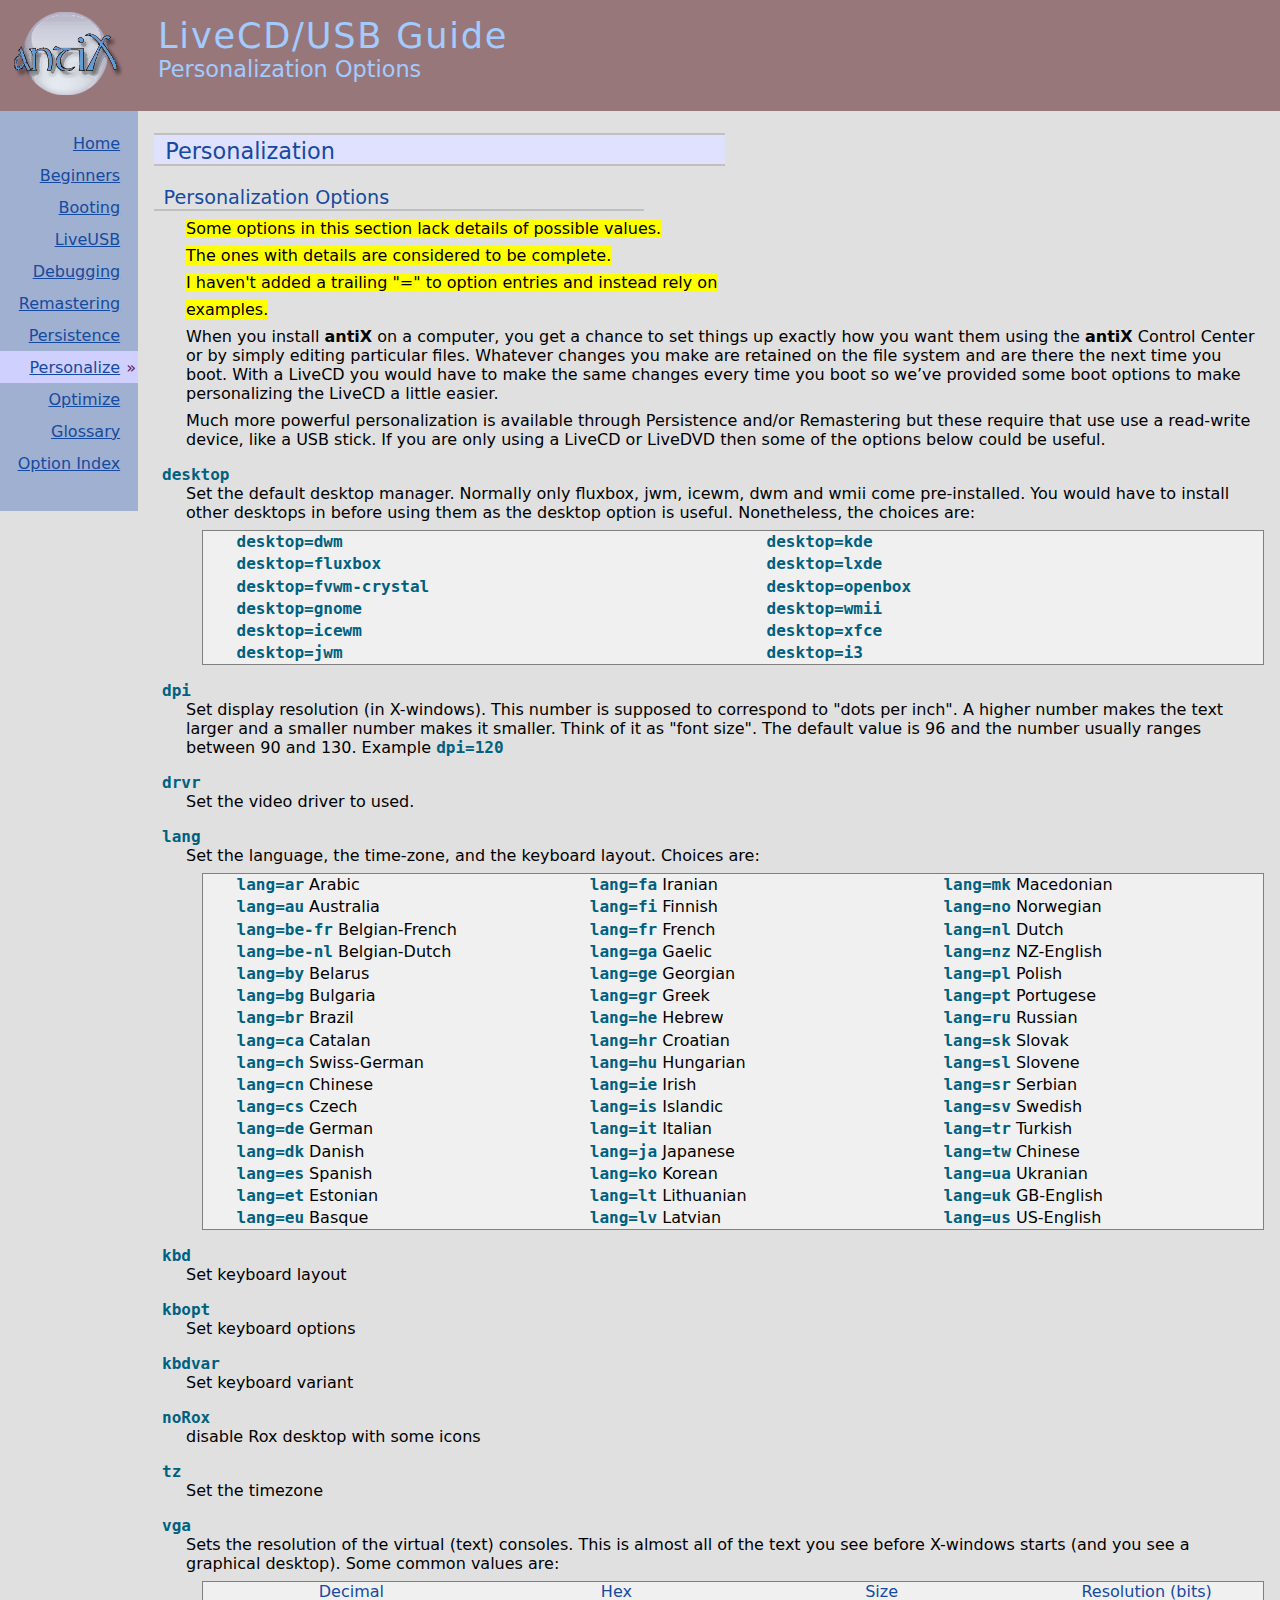
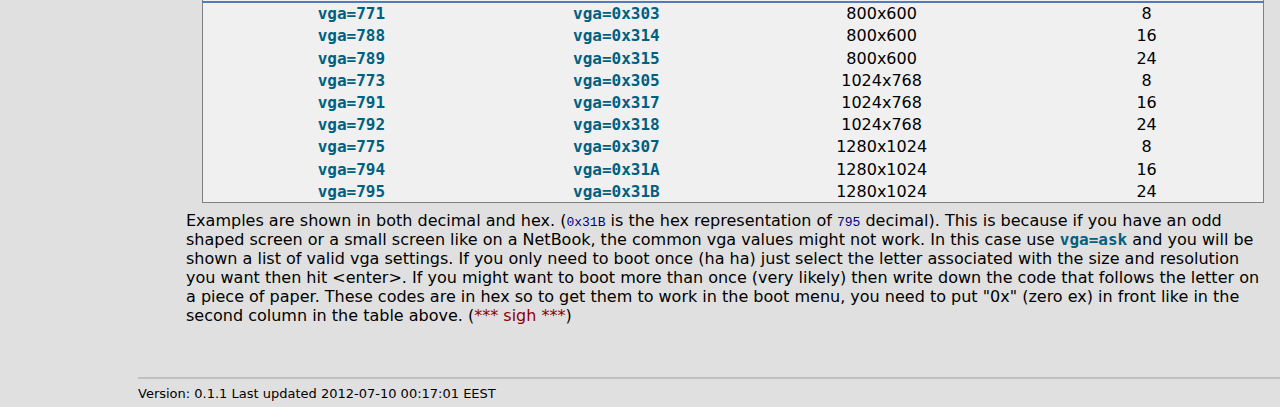
<file: live-boot-src-0.1.1/personalize.html>
<!DOCTYPE html PUBLIC "-//W3C//DTD XHTML 1.1//EN"
    "http://www.w3.org/TR/xhtml11/DTD/xhtml11.dtd">
<html xmlns="http://www.w3.org/1999/xhtml" xml:lang="en">
<head>
<meta http-equiv="Content-Type" content="text/html; charset=UTF-8" />
<meta name="generator" content="AsciiDoc 8.6.7" />
<title>antiX LiveCD/USB Personalization Options</title>
<link rel="stylesheet" href="./antiX-boot.css" type="text/css" />
</head>
<body>

<div id="left-col">
<div id="antix-logo">
  <a href="#banner-text">
  <img src="images/antix-logo-3.png" width="138" height="111" title="antiX: lean and mean!"
  border="0" alt="antiX"/>
  </a>
</div>

<div id="main-menu">

<table id="menu-table" border="0">
<tr class="top"><td></td></tr>
  <tr><td><a href="index.html">Home</a></td><td> </td></tr>
  <tr><td><a href="begin.html">Beginners</a></td><td> </td></tr>
  <tr><td><a href="boot.html">Booting</a></td><td> </td></tr>
  <tr><td><a href="live_usb.html">LiveUSB</a></td><td> </td></tr>
  <tr><td><a href="debug.html">Debugging</a></td><td> </td></tr>
  <tr><td><a href="remaster.html">Remastering</a></td><td> </td></tr>
  <tr><td><a href="persistence.html">Persistence</a></td><td> </td></tr>
  <tr class="chosen"><td><a href="personalize.html">Personalize</a></td><td>&#187;</td></tr>
  <tr><td><a href="optimize.html">Optimize</a></td><td> </td></tr>
  <tr><td><a href="glossary.html">Glossary</a></td><td> </td></tr>
  <tr><td><a href="alpha-index.html">Option&nbsp;Index</a></td><td> </td></tr>
<tr><td></td> </tr>

</table>
</div>
</div>

<div id="right-col">
<div id="banner-text">
  <div id="banner-title">LiveCD/USB Guide</div>
  <div id="banner-subtitle">Personalization Options</div>
</div>
<div id="body-text">
<div class="sect1">
<h2 id="top">Personalization</h2>
<div class="sectionbody">
<div class="sect2">
<h3 id="boot-options">Personalization Options</h3>
<p><span class="comment"> Some options in this section lack details of possible values.</span></p>
<p><span class="comment"> The ones with details are considered to be complete.</span></p>
<p><span class="comment"> I haven't added a trailing "=" to option entries and instead rely on</span></p>
<p><span class="comment"> examples.</span></p>
<div class="paragraph"><p>When you install <span class="antix-text">anti<span class="antix-x">X</span></span> on a computer, you get a chance to set things
up exactly how you want them using the <span class="antix-text">anti<span class="antix-x">X</span></span> Control Center or by
simply editing particular files.  Whatever changes you make are
retained on the file system and are there the next time you boot.
With a LiveCD you would have to make the same changes every time you
boot so we&#8217;ve provided some boot options to make personalizing the
LiveCD a little easier.</p></div>
<div class="paragraph"><p>Much more powerful personalization is available through Persistence
and/or Remastering but these require that use use a read-write device,
like a USB stick.  If you are only using a LiveCD or LiveDVD then some
of the options below could be useful.</p></div>
<div class="sect3">
<h4 id="desktop"><span class="cheat">desktop</span></h4>
<div class="paragraph"><p>Set the default desktop manager.  Normally only fluxbox, jwm, icewm, dwm and wmii come
pre-installed.  You would have to install other desktops in before using them
as the desktop option is useful.  Nonetheless, the choices are:</p></div>
<div class="tableblock" id="desktop">
<table rules="none"
width="100%"
frame="border"
cellspacing="0" cellpadding="4">
<col width="50%" />
<col width="50%" />
<tbody>
<tr>
<td align="left" valign="top"><p class="table"><span class="cheat">desktop=dwm</span></p></td>
<td align="left" valign="top"><p class="table"><span class="cheat">desktop=kde</span></p></td>
</tr>
<tr>
<td align="left" valign="top"><p class="table"><span class="cheat">desktop=fluxbox</span></p></td>
<td align="left" valign="top"><p class="table"><span class="cheat">desktop=lxde</span></p></td>
</tr>
<tr>
<td align="left" valign="top"><p class="table"><span class="cheat">desktop=fvwm-crystal</span></p></td>
<td align="left" valign="top"><p class="table"><span class="cheat">desktop=openbox</span></p></td>
</tr>
<tr>
<td align="left" valign="top"><p class="table"><span class="cheat">desktop=gnome</span></p></td>
<td align="left" valign="top"><p class="table"><span class="cheat">desktop=wmii</span></p></td>
</tr>
<tr>
<td align="left" valign="top"><p class="table"><span class="cheat">desktop=icewm</span></p></td>
<td align="left" valign="top"><p class="table"><span class="cheat">desktop=xfce</span></p></td>
</tr>
<tr>
<td align="left" valign="top"><p class="table"><span class="cheat">desktop=jwm</span></p></td>
<td align="left" valign="top"><p class="table"><span class="cheat">desktop=i3</span></p></td>
</tr>
</tbody>
</table>
</div>
</div>
<div class="sect3">
<h4 id="dpi"><span class="cheat">dpi</span></h4>
<div class="paragraph"><p>Set display resolution (in X-windows).  This number is supposed to correspond
to "dots per inch".  A higher number makes the text larger and a smaller
number makes it smaller. Think of it as "font size".  The default value is 96
and the number usually ranges between 90 and 130. Example <span class="cheat">dpi=120</span></p></div>
</div>
<div class="sect3">
<h4 id="drvr"><span class="cheat">drvr</span></h4>
<div class="paragraph"><p>Set the video driver to used.</p></div>
</div>
<div class="sect3">
<h4 id="lang"><span class="cheat">lang</span></h4>
<div class="paragraph"><p>Set the language, the time-zone, and the keyboard layout.   Choices are:</p></div>
<div class="tableblock" id="lang">
<table rules="none"
width="100%"
frame="border"
cellspacing="0" cellpadding="4">
<col width="33%" />
<col width="33%" />
<col width="33%" />
<tbody>
<tr>
<td align="left" valign="top"><p class="table"><span class="cheat">lang=ar</span> Arabic</p></td>
<td align="left" valign="top"><p class="table"><span class="cheat">lang=fa</span> Iranian</p></td>
<td align="left" valign="top"><p class="table"><span class="cheat">lang=mk</span> Macedonian</p></td>
</tr>
<tr>
<td align="left" valign="top"><p class="table"><span class="cheat">lang=au</span> Australia</p></td>
<td align="left" valign="top"><p class="table"><span class="cheat">lang=fi</span> Finnish</p></td>
<td align="left" valign="top"><p class="table"><span class="cheat">lang=no</span> Norwegian</p></td>
</tr>
<tr>
<td align="left" valign="top"><p class="table"><span class="cheat">lang=be-fr</span> Belgian-French</p></td>
<td align="left" valign="top"><p class="table"><span class="cheat">lang=fr</span> French</p></td>
<td align="left" valign="top"><p class="table"><span class="cheat">lang=nl</span> Dutch</p></td>
</tr>
<tr>
<td align="left" valign="top"><p class="table"><span class="cheat">lang=be-nl</span> Belgian-Dutch</p></td>
<td align="left" valign="top"><p class="table"><span class="cheat">lang=ga</span> Gaelic</p></td>
<td align="left" valign="top"><p class="table"><span class="cheat">lang=nz</span> NZ-English</p></td>
</tr>
<tr>
<td align="left" valign="top"><p class="table"><span class="cheat">lang=by</span> Belarus</p></td>
<td align="left" valign="top"><p class="table"><span class="cheat">lang=ge</span> Georgian</p></td>
<td align="left" valign="top"><p class="table"><span class="cheat">lang=pl</span> Polish</p></td>
</tr>
<tr>
<td align="left" valign="top"><p class="table"><span class="cheat">lang=bg</span> Bulgaria</p></td>
<td align="left" valign="top"><p class="table"><span class="cheat">lang=gr</span> Greek</p></td>
<td align="left" valign="top"><p class="table"><span class="cheat">lang=pt</span> Portugese</p></td>
</tr>
<tr>
<td align="left" valign="top"><p class="table"><span class="cheat">lang=br</span> Brazil</p></td>
<td align="left" valign="top"><p class="table"><span class="cheat">lang=he</span> Hebrew</p></td>
<td align="left" valign="top"><p class="table"><span class="cheat">lang=ru</span> Russian</p></td>
</tr>
<tr>
<td align="left" valign="top"><p class="table"><span class="cheat">lang=ca</span> Catalan</p></td>
<td align="left" valign="top"><p class="table"><span class="cheat">lang=hr</span> Croatian</p></td>
<td align="left" valign="top"><p class="table"><span class="cheat">lang=sk</span> Slovak</p></td>
</tr>
<tr>
<td align="left" valign="top"><p class="table"><span class="cheat">lang=ch</span> Swiss-German</p></td>
<td align="left" valign="top"><p class="table"><span class="cheat">lang=hu</span> Hungarian</p></td>
<td align="left" valign="top"><p class="table"><span class="cheat">lang=sl</span> Slovene</p></td>
</tr>
<tr>
<td align="left" valign="top"><p class="table"><span class="cheat">lang=cn</span> Chinese</p></td>
<td align="left" valign="top"><p class="table"><span class="cheat">lang=ie</span> Irish</p></td>
<td align="left" valign="top"><p class="table"><span class="cheat">lang=sr</span> Serbian</p></td>
</tr>
<tr>
<td align="left" valign="top"><p class="table"><span class="cheat">lang=cs</span> Czech</p></td>
<td align="left" valign="top"><p class="table"><span class="cheat">lang=is</span> Islandic</p></td>
<td align="left" valign="top"><p class="table"><span class="cheat">lang=sv</span> Swedish</p></td>
</tr>
<tr>
<td align="left" valign="top"><p class="table"><span class="cheat">lang=de</span> German</p></td>
<td align="left" valign="top"><p class="table"><span class="cheat">lang=it</span> Italian</p></td>
<td align="left" valign="top"><p class="table"><span class="cheat">lang=tr</span> Turkish</p></td>
</tr>
<tr>
<td align="left" valign="top"><p class="table"><span class="cheat">lang=dk</span> Danish</p></td>
<td align="left" valign="top"><p class="table"><span class="cheat">lang=ja</span> Japanese</p></td>
<td align="left" valign="top"><p class="table"><span class="cheat">lang=tw</span> Chinese</p></td>
</tr>
<tr>
<td align="left" valign="top"><p class="table"><span class="cheat">lang=es</span> Spanish</p></td>
<td align="left" valign="top"><p class="table"><span class="cheat">lang=ko</span> Korean</p></td>
<td align="left" valign="top"><p class="table"><span class="cheat">lang=ua</span> Ukranian</p></td>
</tr>
<tr>
<td align="left" valign="top"><p class="table"><span class="cheat">lang=et</span> Estonian</p></td>
<td align="left" valign="top"><p class="table"><span class="cheat">lang=lt</span> Lithuanian</p></td>
<td align="left" valign="top"><p class="table"><span class="cheat">lang=uk</span> GB-English</p></td>
</tr>
<tr>
<td align="left" valign="top"><p class="table"><span class="cheat">lang=eu</span> Basque</p></td>
<td align="left" valign="top"><p class="table"><span class="cheat">lang=lv</span> Latvian</p></td>
<td align="left" valign="top"><p class="table"><span class="cheat">lang=us</span> US-English</p></td>
</tr>
</tbody>
</table>
</div>
</div>
<div class="sect3">
<h4 id="kbd"><span class="cheat">kbd</span></h4>
<div class="paragraph"><p>Set keyboard layout</p></div>
</div>
<div class="sect3">
<h4 id="kbopt"><span class="cheat">kbopt</span></h4>
<div class="paragraph"><p>Set keyboard options</p></div>
</div>
<div class="sect3">
<h4 id="kbdvar"><span class="cheat">kbdvar</span></h4>
<div class="paragraph"><p>Set keyboard variant</p></div>
</div>
<div class="sect3">
<h4 id="noRox"><span class="cheat">noRox</span></h4>
<div class="paragraph"><p>disable Rox desktop with some icons</p></div>
</div>
<div class="sect3">
<h4 id="tz"><span class="cheat">tz</span></h4>
<div class="paragraph"><p>Set the timezone</p></div>
</div>
<div class="sect3">
<h4 id="vga"><span class="cheat">vga</span></h4>
<div class="paragraph"><p>Sets the resolution of the virtual (text) consoles.  This is almost all of the
text you see before X-windows starts (and you see a graphical desktop).   Some
common values are:</p></div>
<div class="tableblock" id="vga">
<table rules="none"
width="100%"
frame="border"
cellspacing="0" cellpadding="4">
<col width="25%" />
<col width="25%" />
<col width="25%" />
<col width="25%" />
<thead>
<tr>
<th align="left" valign="top"> <p class="table">Decimal</p> </th>
<th align="left" valign="top"> <p class="table">Hex</p> </th>
<th align="left" valign="top"> <p class="table">Size</p></th>
<th align="left" valign="top"> <p class="table">Resolution (bits)</p></th>
</tr>
</thead>
<tbody>
<tr>
<td align="left" valign="top"><p class="table"><span class="cheat">vga=771</span></p></td>
<td align="left" valign="top"><p class="table"><span class="cheat">vga=0x303</span></p></td>
<td align="left" valign="top"><p class="table">800x600</p></td>
<td align="left" valign="top"><p class="table">8</p></td>
</tr>
<tr>
<td align="left" valign="top"><p class="table"><span class="cheat">vga=788</span></p></td>
<td align="left" valign="top"><p class="table"><span class="cheat">vga=0x314</span></p></td>
<td align="left" valign="top"><p class="table">800x600</p></td>
<td align="left" valign="top"><p class="table">16</p></td>
</tr>
<tr>
<td align="left" valign="top"><p class="table"><span class="cheat">vga=789</span></p></td>
<td align="left" valign="top"><p class="table"><span class="cheat">vga=0x315</span></p></td>
<td align="left" valign="top"><p class="table">800x600</p></td>
<td align="left" valign="top"><p class="table">24</p></td>
</tr>
<tr>
<td align="left" valign="top"><p class="table"><span class="cheat">vga=773</span></p></td>
<td align="left" valign="top"><p class="table"><span class="cheat">vga=0x305</span></p></td>
<td align="left" valign="top"><p class="table">1024x768</p></td>
<td align="left" valign="top"><p class="table">8</p></td>
</tr>
<tr>
<td align="left" valign="top"><p class="table"><span class="cheat">vga=791</span></p></td>
<td align="left" valign="top"><p class="table"><span class="cheat">vga=0x317</span></p></td>
<td align="left" valign="top"><p class="table">1024x768</p></td>
<td align="left" valign="top"><p class="table">16</p></td>
</tr>
<tr>
<td align="left" valign="top"><p class="table"><span class="cheat">vga=792</span></p></td>
<td align="left" valign="top"><p class="table"><span class="cheat">vga=0x318</span></p></td>
<td align="left" valign="top"><p class="table">1024x768</p></td>
<td align="left" valign="top"><p class="table">24</p></td>
</tr>
<tr>
<td align="left" valign="top"><p class="table"><span class="cheat">vga=775</span></p></td>
<td align="left" valign="top"><p class="table"><span class="cheat">vga=0x307</span></p></td>
<td align="left" valign="top"><p class="table">1280x1024</p></td>
<td align="left" valign="top"><p class="table">8</p></td>
</tr>
<tr>
<td align="left" valign="top"><p class="table"><span class="cheat">vga=794</span></p></td>
<td align="left" valign="top"><p class="table"><span class="cheat">vga=0x31A</span></p></td>
<td align="left" valign="top"><p class="table">1280x1024</p></td>
<td align="left" valign="top"><p class="table">16</p></td>
</tr>
<tr>
<td align="left" valign="top"><p class="table"><span class="cheat">vga=795</span></p></td>
<td align="left" valign="top"><p class="table"><span class="cheat">vga=0x31B</span></p></td>
<td align="left" valign="top"><p class="table">1280x1024</p></td>
<td align="left" valign="top"><p class="table">24</p></td>
</tr>
</tbody>
</table>
</div>
<div class="paragraph"><p>Examples are shown in both decimal and hex.  (<tt>0x31B</tt> is the hex representation
of <tt>795</tt> decimal).  This is because if you have an odd shaped screen or a
small screen like on a NetBook, the common vga values might not work.  In this
case use <span class="cheat">vga=ask</span> and you will be shown a list of valid vga settings. If
you only need to boot once (ha ha) just select the letter associated with the
size and resolution you want then hit &lt;enter&gt;.  If you might want to boot more
than once (very likely) then write down the code that follows the letter on
a piece of paper.  These codes are in hex so to get them to work in the boot
menu, you need to put "0x" (zero ex) in front like in the second column in
the table above. (<span style="color: darkred">*** sigh ***</span>)</p></div>
</div>
</div>
</div>
</div>
</div>
<div id="footer">
<div id="footer-text">
Version: 0.1.1
Last updated 2012-07-10 00:17:01 EEST
</div>
</div>
</div>
</body>
</html>
</file>
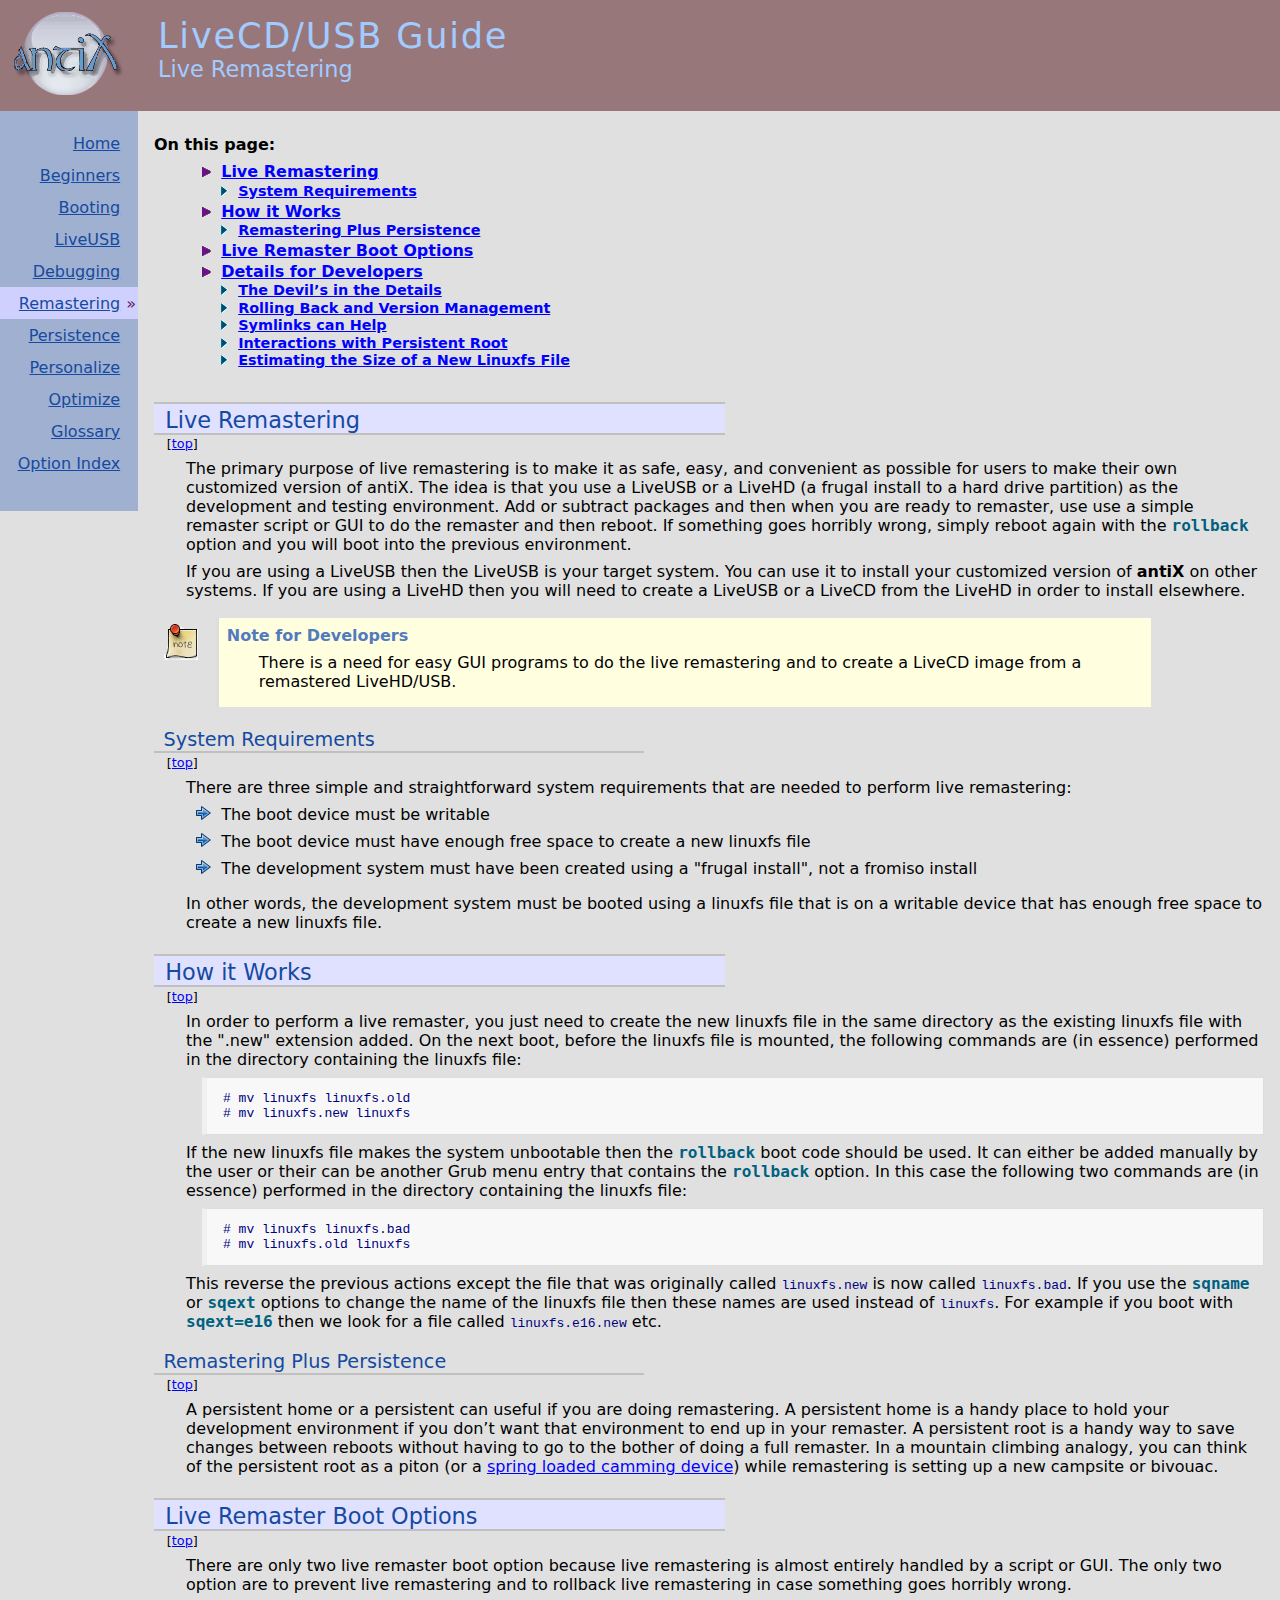
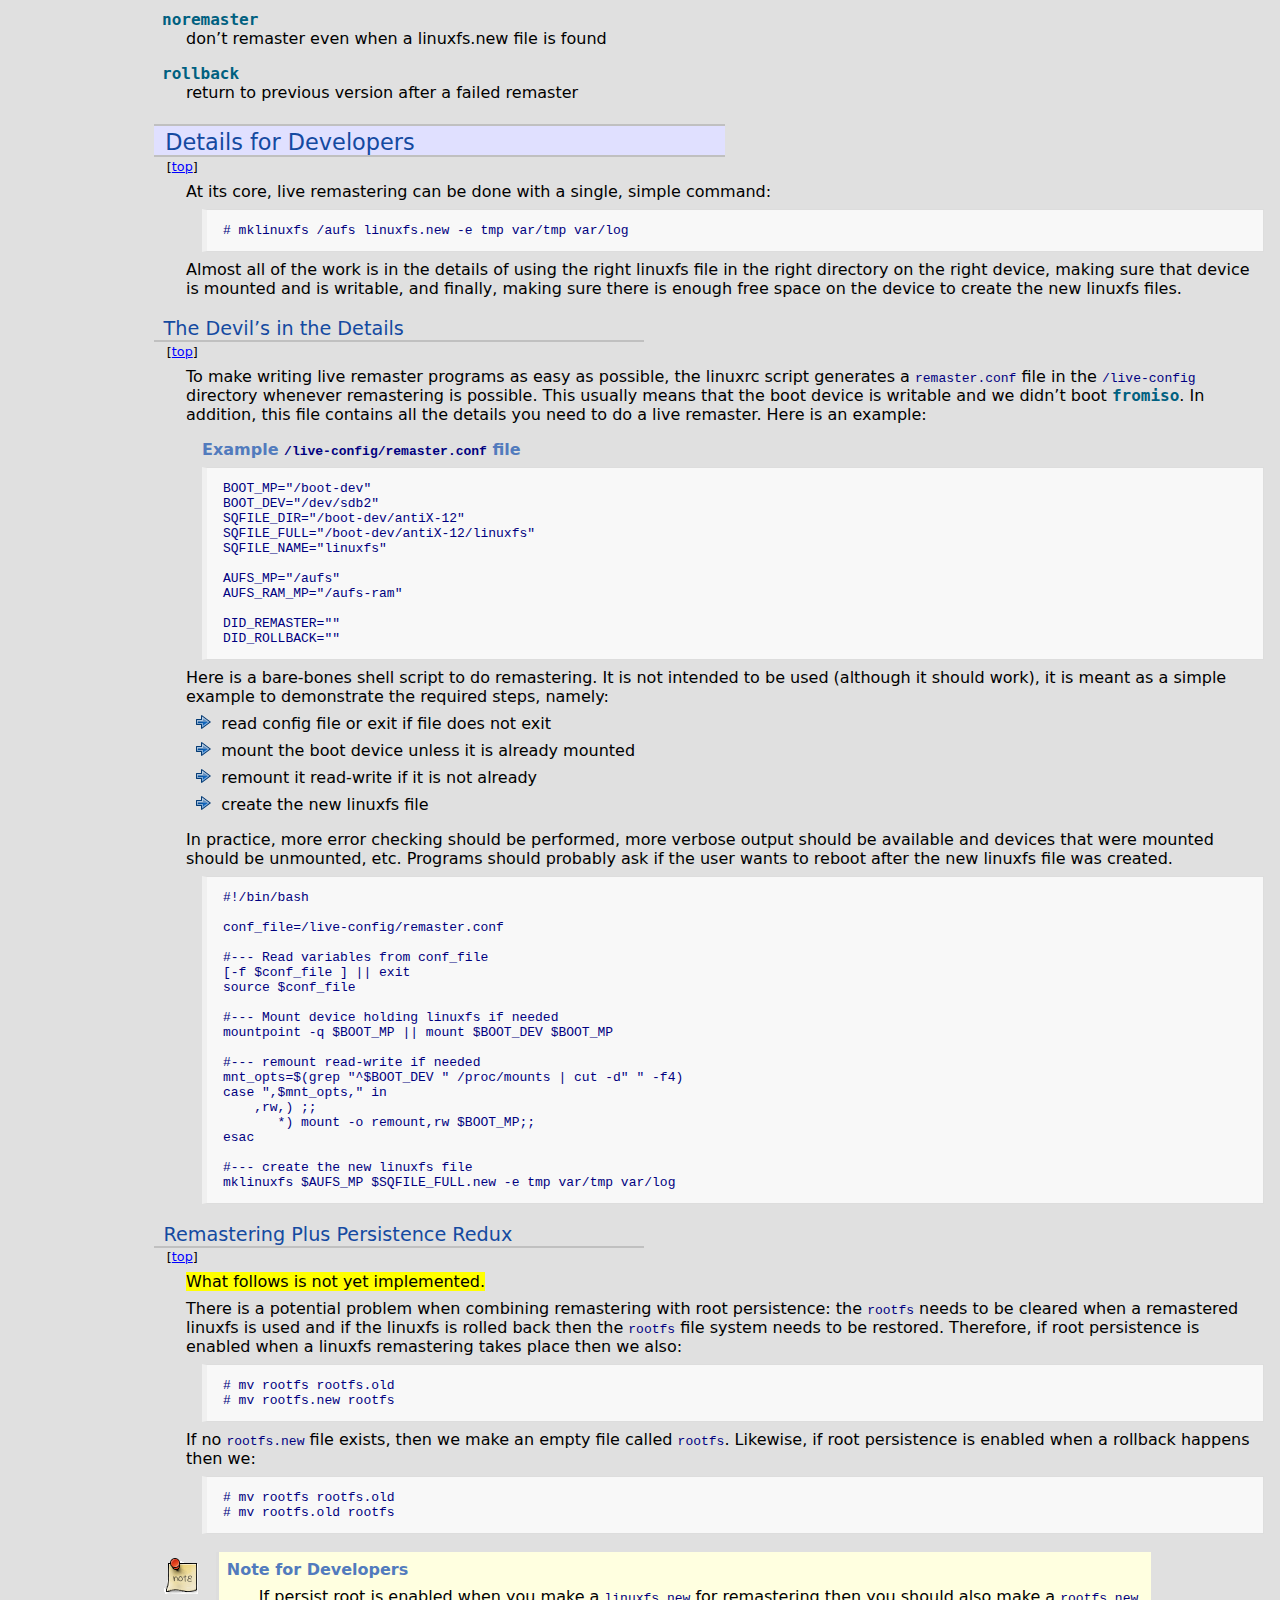
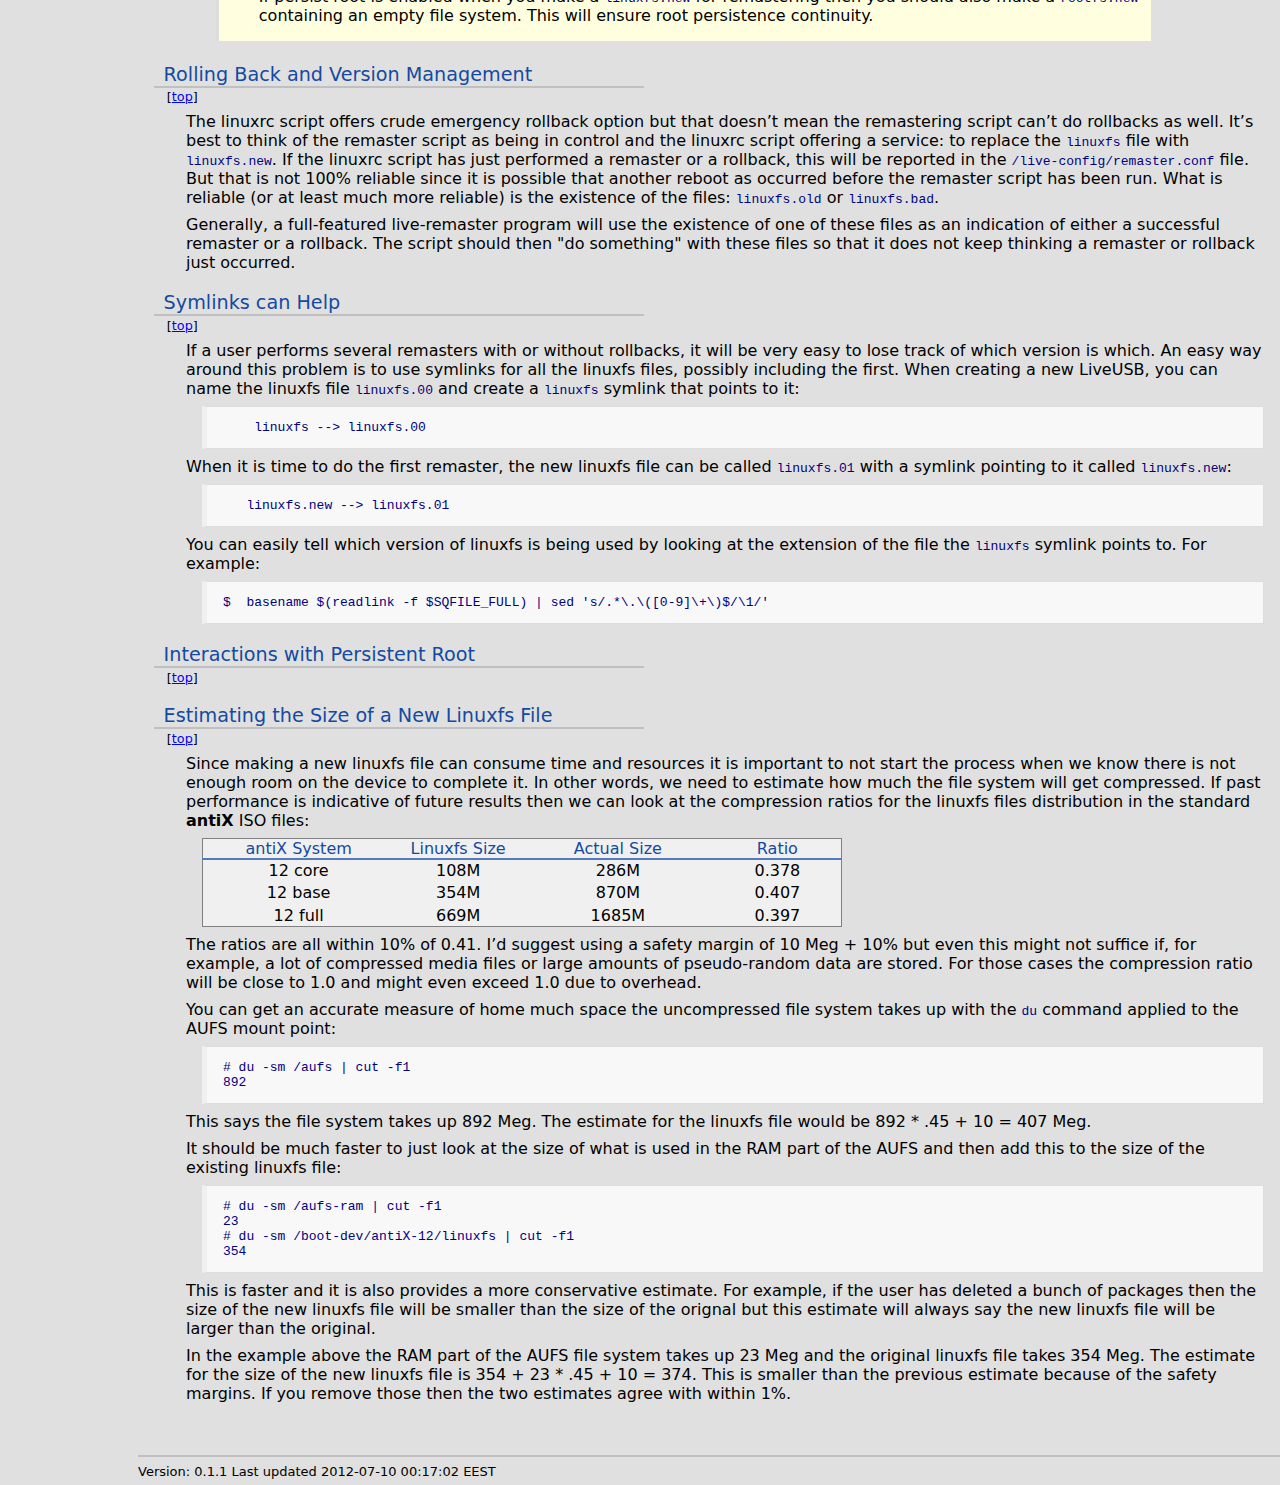
<file: live-boot-src-0.1.1/remaster.html>
<!DOCTYPE html PUBLIC "-//W3C//DTD XHTML 1.1//EN"
    "http://www.w3.org/TR/xhtml11/DTD/xhtml11.dtd">
<html xmlns="http://www.w3.org/1999/xhtml" xml:lang="en">
<head>
<meta http-equiv="Content-Type" content="text/html; charset=UTF-8" />
<meta name="generator" content="AsciiDoc 8.6.7" />
<title>antiX LiveCD/USB Live Remastering</title>
<link rel="stylesheet" href="./antiX-boot.css" type="text/css" />
</head>
<body>

<div id="left-col">
<div id="antix-logo">
  <a href="#banner-text">
  <img src="images/antix-logo-3.png" width="138" height="111" title="antiX: lean and mean!"
  border="0" alt="antiX"/>
  </a>
</div>

<div id="main-menu">

<table id="menu-table" border="0">
<tr class="top"><td></td></tr>
  <tr><td><a href="index.html">Home</a></td><td> </td></tr>
  <tr><td><a href="begin.html">Beginners</a></td><td> </td></tr>
  <tr><td><a href="boot.html">Booting</a></td><td> </td></tr>
  <tr><td><a href="live_usb.html">LiveUSB</a></td><td> </td></tr>
  <tr><td><a href="debug.html">Debugging</a></td><td> </td></tr>
  <tr class="chosen"><td><a href="remaster.html">Remastering</a></td><td>&#187;</td></tr>
  <tr><td><a href="persistence.html">Persistence</a></td><td> </td></tr>
  <tr><td><a href="personalize.html">Personalize</a></td><td> </td></tr>
  <tr><td><a href="optimize.html">Optimize</a></td><td> </td></tr>
  <tr><td><a href="glossary.html">Glossary</a></td><td> </td></tr>
  <tr><td><a href="alpha-index.html">Option&nbsp;Index</a></td><td> </td></tr>
<tr><td></td> </tr>

</table>
</div>
</div>

<div id="right-col">
<div id="banner-text">
  <div id="banner-title">LiveCD/USB Guide</div>
  <div id="banner-subtitle">Live Remastering</div>
</div>
<div id="body-text">
<div id="preamble">
<div class="sectionbody">
<div class="paragraph"><p><div class="start-toc">On this page:</div></p></div>
<div class="ulist compact" id="toc"><ul>
<li>
<p>
<a href="#under-toc">Live Remastering</a>
</p>
<div class="ulist"><ul>
<li>
<p>
<a href="#_system_requirements">System Requirements</a>
</p>
</li>
</ul></div>
</li>
<li>
<p>
<a href="#_how_it_works">How it Works</a>
</p>
<div class="ulist"><ul>
<li>
<p>
<a href="#_remastering_plus_persistence">Remastering Plus Persistence</a>
</p>
</li>
</ul></div>
</li>
<li>
<p>
<a href="#boot-options">Live Remaster Boot Options</a>
</p>
</li>
<li>
<p>
<a href="#_details_for_developers">Details for Developers</a>
</p>
<div class="ulist"><ul>
<li>
<p>
<a href="#_the_devil_8217_s_in_the_details">The Devil&#8217;s in the Details</a>
</p>
</li>
<li>
<p>
<a href="#_rolling_back_and_version_management">Rolling Back and Version Management</a>
</p>
</li>
<li>
<p>
<a href="#_symlinks_can_help">Symlinks can Help</a>
</p>
</li>
<li>
<p>
<a href="#_interactions_with_persistent_root">Interactions with Persistent Root</a>
</p>
</li>
<li>
<p>
<a href="#_estimating_the_size_of_a_new_linuxfs_file">Estimating the Size of a New Linuxfs File</a>
</p>
</li>
</ul></div>
</li>
</ul></div>
</div>
</div>
<div class="sect1">
<h2 id="under-toc">Live Remastering</h2>
<div class="sectionbody">
<div class="paragraph"><p><div class="top-link">[<a class="top-link" href="#banner-text">top</a>]</div></p></div>
<div class="paragraph"><p>The primary purpose of live remastering is to make it as safe, easy, and
convenient as possible for users to make their own customized version of
antiX. The idea is that you use a LiveUSB or a LiveHD (a frugal install to a
hard drive partition) as the development and testing environment.  Add or
subtract packages and then when you are ready to remaster, use use a simple
remaster script or GUI to do the remaster and then reboot.  If something goes
horribly wrong, simply reboot again with the <span class="cheat">rollback</span> option and you
will boot into the previous environment.</p></div>
<div class="paragraph"><p>If you are using a LiveUSB then the LiveUSB is your target system.  You
can use it to install your customized version of <span class="antix-text">anti<span class="antix-x">X</span></span> on other systems.
If you are using a LiveHD then you will need to create a LiveUSB or
a LiveCD from the LiveHD in order to install elsewhere.</p></div>
<div class="admonitionblock">
<table><tr>
<td class="icon">
<img src="./images/icons/note.png" alt="Note" />
</td>
<td class="content">
<div class="title">Note for Developers</div>
<div class="paragraph"><p>There is a need for easy GUI programs to do the live remastering
and to create a LiveCD image from a remastered LiveHD/USB.</p></div>
</td>
</tr></table>
</div>
<div class="sect2">
<h3 id="_system_requirements">System Requirements</h3>
<div class="paragraph"><p><div class="top-link">[<a class="top-link" href="#banner-text">top</a>]</div></p></div>
<div class="paragraph"><p>There are three simple and straightforward system requirements that
are needed to perform live remastering:</p></div>
<div class="ulist"><ul>
<li>
<p>
The boot device must be writable
</p>
</li>
<li>
<p>
The boot device must have enough free space to create a new linuxfs file
</p>
</li>
<li>
<p>
The development system must have been created using a "frugal install",
not a fromiso install
</p>
</li>
</ul></div>
<div class="paragraph"><p>In other words, the development system must be booted using a linuxfs file
that is on a writable device that has enough free space to create a new
linuxfs file.</p></div>
</div>
</div>
</div>
<div class="sect1">
<h2 id="_how_it_works">How it Works</h2>
<div class="sectionbody">
<div class="paragraph"><p><div class="top-link">[<a class="top-link" href="#banner-text">top</a>]</div></p></div>
<div class="paragraph"><p>In order to perform a live remaster, you just need to create the new linuxfs
file in the same directory as the existing linuxfs file with the ".new"
extension added.  On the next boot, before the linuxfs file is mounted, the
following commands are (in essence) performed in the directory containing
the linuxfs file:</p></div>
<div class="listingblock">
<div class="content">
<pre><tt># mv linuxfs linuxfs.old
# mv linuxfs.new linuxfs</tt></pre>
</div></div>
<div class="paragraph"><p>If the new linuxfs file makes the system unbootable then the <span class="cheat">rollback</span>
boot code should be used.  It can either be added manually by the user or
their can be another Grub menu entry that contains the <span class="cheat">rollback</span> option.
In this case the following two commands are (in essence) performed in the
directory containing the linuxfs file:</p></div>
<div class="listingblock">
<div class="content">
<pre><tt># mv linuxfs linuxfs.bad
# mv linuxfs.old linuxfs</tt></pre>
</div></div>
<div class="paragraph"><p>This reverse the previous actions except the file that was originally called
<tt>linuxfs.new</tt> is now called <tt>linuxfs.bad</tt>.  If you use the <span class="cheat">sqname</span> or
<span class="cheat">sqext</span> options to change the name of the linuxfs file then these names
are used instead of <tt>linuxfs</tt>.  For example if you boot with <span class="cheat">sqext=e16</span>
then we look for a file called <tt>linuxfs.e16.new</tt> etc.</p></div>
<div class="sect2">
<h3 id="_remastering_plus_persistence">Remastering Plus Persistence</h3>
<div class="paragraph"><p><div class="top-link">[<a class="top-link" href="#banner-text">top</a>]</div></p></div>
<div class="paragraph"><p>A persistent home or a persistent can useful if you are doing remastering.
A persistent home is a handy place to hold your development environment if
you don&#8217;t want that environment to end up in your remaster.  A persistent
root is a handy way to save changes between reboots without having to go
to the bother of doing a full remaster.  In a mountain climbing analogy, you
can think of the persistent root as a piton (or a
<a href="http://en.wikipedia.org/wiki/Special:Search?search=Spring-loaded_camming_device&amp;go=Go">
spring loaded camming device</a>) while
remastering is setting up a new campsite or bivouac.</p></div>
</div>
</div>
</div>
<div class="sect1">
<h2 id="boot-options">Live Remaster Boot Options</h2>
<div class="sectionbody">
<div class="paragraph"><p><div class="top-link">[<a class="top-link" href="#banner-text">top</a>]</div></p></div>
<div class="paragraph"><p>There are only two live remaster boot option because live remastering is
almost entirely handled by a script or GUI.  The only two option are to
prevent live remastering and to rollback live remastering in case something
goes horribly wrong.</p></div>
<div class="sect3">
<h4 id="noremaster"><span class="cheat">noremaster</span></h4>
<div class="paragraph"><p>don&#8217;t remaster even when a linuxfs.new file is found</p></div>
</div>
<div class="sect3">
<h4 id="rollback"><span class="cheat">rollback</span></h4>
<div class="paragraph"><p>return to previous version after a failed remaster</p></div>
</div>
</div>
</div>
<div class="sect1">
<h2 id="_details_for_developers">Details for Developers</h2>
<div class="sectionbody">
<div class="paragraph"><p><div class="top-link">[<a class="top-link" href="#banner-text">top</a>]</div></p></div>
<div class="paragraph"><p>At its core, live remastering can be done with a single, simple command:</p></div>
<div class="listingblock">
<div class="content">
<pre><tt># mklinuxfs /aufs linuxfs.new -e tmp var/tmp var/log</tt></pre>
</div></div>
<div class="paragraph"><p>Almost all of the work is in the details of using the right linuxfs file in
the right directory on the right device, making sure that device is mounted
and is writable, and finally, making sure there is enough free space on the
device to create the new linuxfs files.</p></div>
<div class="sect2">
<h3 id="_the_devil_8217_s_in_the_details">The Devil&#8217;s in the Details</h3>
<div class="paragraph"><p><div class="top-link">[<a class="top-link" href="#banner-text">top</a>]</div></p></div>
<div class="paragraph"><p>To make writing live remaster programs as easy as possible, the linuxrc
script generates a <tt>remaster.conf</tt> file in the <tt>/live-config</tt> directory
whenever remastering is possible.  This usually means that the boot device
is writable and we didn&#8217;t boot <span class="cheat">fromiso</span>.  In addition, this file
contains all the details you need to do a live remaster.  Here is an example:</p></div>
<div class="listingblock">
<div class="title">Example <tt>/live-config/remaster.conf</tt> file</div>
<div class="content">
<pre><tt>BOOT_MP="/boot-dev"
BOOT_DEV="/dev/sdb2"
SQFILE_DIR="/boot-dev/antiX-12"
SQFILE_FULL="/boot-dev/antiX-12/linuxfs"
SQFILE_NAME="linuxfs"

AUFS_MP="/aufs"
AUFS_RAM_MP="/aufs-ram"

DID_REMASTER=""
DID_ROLLBACK=""</tt></pre>
</div></div>
<div class="paragraph"><p>Here is a bare-bones shell script to do remastering.  It is
not intended to be used (although it should work), it is meant
as a simple example to demonstrate the required steps, namely:</p></div>
<div class="ulist"><ul>
<li>
<p>
read config file or exit if file does not exit
</p>
</li>
<li>
<p>
mount the boot device unless it is already mounted
</p>
</li>
<li>
<p>
remount it read-write if it is not already
</p>
</li>
<li>
<p>
create the new linuxfs file
</p>
</li>
</ul></div>
<div class="paragraph"><p>In practice, more error checking should be performed, more
verbose output should be available and devices that were
mounted should be unmounted, etc.  Programs should probably
ask if the user wants to reboot after the new linuxfs file
was created.</p></div>
<div class="listingblock">
<div class="content">
<pre><tt>#!/bin/bash

conf_file=/live-config/remaster.conf

#--- Read variables from conf_file
[-f $conf_file ] || exit
source $conf_file

#--- Mount device holding linuxfs if needed
mountpoint -q $BOOT_MP || mount $BOOT_DEV $BOOT_MP

#--- remount read-write if needed
mnt_opts=$(grep "^$BOOT_DEV " /proc/mounts | cut -d" " -f4)
case ",$mnt_opts," in
    ,rw,) ;;
       *) mount -o remount,rw $BOOT_MP;;
esac

#--- create the new linuxfs file
mklinuxfs $AUFS_MP $SQFILE_FULL.new -e tmp var/tmp var/log</tt></pre>
</div></div>
</div>
<div class="sect2">
<h3 id="_remastering_plus_persistence_redux">Remastering Plus Persistence Redux</h3>
<div class="paragraph"><p><div class="top-link">[<a class="top-link" href="#banner-text">top</a>]</div></p></div>
<p><span class="comment"> What follows is not yet implemented.</span></p>
<div class="paragraph"><p>There is a potential problem when combining remastering with root persistence:
the <tt>rootfs</tt> needs to be cleared when a remastered linuxfs is used and
if the linuxfs is rolled back then the <tt>rootfs</tt> file system needs to
be restored.  Therefore, if root persistence is enabled when a linuxfs
remastering takes place then we also:</p></div>
<div class="listingblock">
<div class="content">
<pre><tt># mv rootfs rootfs.old
# mv rootfs.new rootfs</tt></pre>
</div></div>
<div class="paragraph"><p>If no <tt>rootfs.new</tt> file exists, then we make an empty file called <tt>rootfs</tt>.
Likewise, if root persistence is enabled when a rollback happens then we:</p></div>
<div class="listingblock">
<div class="content">
<pre><tt># mv rootfs rootfs.old
# mv rootfs.old rootfs</tt></pre>
</div></div>
<div class="admonitionblock">
<table><tr>
<td class="icon">
<img src="./images/icons/note.png" alt="Note" />
</td>
<td class="content">
<div class="title">Note for Developers</div>
<div class="paragraph"><p>If persist root is enabled when you make a <tt>linuxfs.new</tt> for remastering
then you should also make a <tt>rootfs.new</tt> containing an empty file system.
This will ensure root persistence continuity.</p></div>
</td>
</tr></table>
</div>
</div>
<div class="sect2">
<h3 id="_rolling_back_and_version_management">Rolling Back and Version Management</h3>
<div class="paragraph"><p><div class="top-link">[<a class="top-link" href="#banner-text">top</a>]</div></p></div>
<div class="paragraph"><p>The linuxrc script offers crude emergency rollback option but that doesn&#8217;t
mean the remastering script can&#8217;t do rollbacks as well.  It&#8217;s best to think
of the remaster script as being in control and the linuxrc script offering
a service: to replace the <tt>linuxfs</tt> file with <tt>linuxfs.new</tt>.  If the linuxrc
script has just performed a remaster or a rollback, this will be reported in
the  <tt>/live-config/remaster.conf</tt> file.  But that is not 100% reliable since
it is possible that another reboot as occurred before the remaster script has
been run.  What is reliable (or at least much more reliable) is the existence
of the files: <tt>linuxfs.old</tt> or <tt>linuxfs.bad</tt>.</p></div>
<div class="paragraph"><p>Generally, a full-featured live-remaster program will use the existence of one
of these files as an indication of either a successful remaster or a rollback.
The script should then "do something" with these files so that it does not
keep thinking a remaster or rollback just occurred.</p></div>
</div>
<div class="sect2">
<h3 id="_symlinks_can_help">Symlinks can Help</h3>
<div class="paragraph"><p><div class="top-link">[<a class="top-link" href="#banner-text">top</a>]</div></p></div>
<div class="paragraph"><p>If a user performs several remasters with or without rollbacks, it will be
very easy to lose track of which version is which.  An easy way around this
problem is to use symlinks for all the linuxfs files, possibly including
the first.  When creating a new LiveUSB, you can name the linuxfs file
<tt>linuxfs.00</tt> and create a <tt>linuxfs</tt> symlink that points to it:</p></div>
<div class="listingblock">
<div class="content">
<pre><tt>    linuxfs --&gt; linuxfs.00</tt></pre>
</div></div>
<div class="paragraph"><p>When it is time to do the first remaster, the new linuxfs file can be
called <tt>linuxfs.01</tt> with a symlink pointing to it called <tt>linuxfs.new</tt>:</p></div>
<div class="listingblock">
<div class="content">
<pre><tt>   linuxfs.new --&gt; linuxfs.01</tt></pre>
</div></div>
<div class="paragraph"><p>You can easily tell which version of linuxfs is being used by looking at
the extension of the file the <tt>linuxfs</tt> symlink points to.  For example:</p></div>
<div class="listingblock">
<div class="content">
<pre><tt>$  basename $(readlink -f $SQFILE_FULL) | sed 's/.*\.\([0-9]\+\)$/\1/'</tt></pre>
</div></div>
</div>
<div class="sect2">
<h3 id="_interactions_with_persistent_root">Interactions with Persistent Root</h3>
<div class="paragraph"><p><div class="top-link">[<a class="top-link" href="#banner-text">top</a>]</div></p></div>
</div>
<div class="sect2">
<h3 id="_estimating_the_size_of_a_new_linuxfs_file">Estimating the Size of a New Linuxfs File</h3>
<div class="paragraph"><p><div class="top-link">[<a class="top-link" href="#banner-text">top</a>]</div></p></div>
<div class="paragraph"><p>Since making a new linuxfs file can consume time and resources it is
important to not start the process when we know there is not enough room on
the device to complete it. In other words, we need to estimate how much the
file system will get compressed.  If past performance is indicative of future
results then we can look at the compression ratios for the linuxfs files
distribution in the standard <span class="antix-text">anti<span class="antix-x">X</span></span> ISO files:</p></div>
<div class="tableblock" id="sqfs">
<table rules="none"
width="100%"
frame="border"
cellspacing="0" cellpadding="4">
<col width="25%" />
<col width="25%" />
<col width="25%" />
<col width="25%" />
<thead>
<tr>
<th align="right" valign="top"> <p class="table">antiX System</p> </th>
<th align="center" valign="top"> <p class="table">Linuxfs Size</p> </th>
<th align="center" valign="top"> <p class="table">Actual Size</p> </th>
<th align="center" valign="top"> <p class="table">Ratio</p></th>
</tr>
</thead>
<tbody>
<tr>
<td align="right" valign="top"><p class="table">12 core</p></td>
<td align="center" valign="top"><p class="table">108M</p></td>
<td align="center" valign="top"><p class="table">286M</p></td>
<td align="center" valign="top"><p class="table">0.378</p></td>
</tr>
<tr>
<td align="right" valign="top"><p class="table">12 base</p></td>
<td align="center" valign="top"><p class="table">354M</p></td>
<td align="center" valign="top"><p class="table">870M</p></td>
<td align="center" valign="top"><p class="table">0.407</p></td>
</tr>
<tr>
<td align="right" valign="top"><p class="table">12 full</p></td>
<td align="center" valign="top"><p class="table">669M</p></td>
<td align="center" valign="top"><p class="table">1685M</p></td>
<td align="center" valign="top"><p class="table">0.397</p></td>
</tr>
</tbody>
</table>
</div>
<div class="paragraph"><p>The ratios are all within 10% of 0.41.  I&#8217;d suggest using a safety margin
of 10 Meg + 10% but even this might not suffice if, for example, a lot of
compressed media files or large amounts of pseudo-random data are stored.
For those cases the compression ratio will be close to 1.0 and might even
exceed 1.0 due to overhead.</p></div>
<div class="paragraph"><p>You can get an accurate measure of home much space the uncompressed file system
takes up with the <tt>du</tt> command applied to the AUFS mount point:</p></div>
<div class="listingblock">
<div class="content">
<pre><tt># du -sm /aufs | cut -f1
892</tt></pre>
</div></div>
<div class="paragraph"><p>This says the file system takes up 892 Meg.  The estimate for the linuxfs
file would be 892 * .45 + 10 = 407 Meg.</p></div>
<div class="paragraph"><p>It should be much faster to just look at the size of what is used in the RAM
part of the AUFS and then add this to the size of the existing linuxfs file:</p></div>
<div class="listingblock">
<div class="content">
<pre><tt># du -sm /aufs-ram | cut -f1
23
# du -sm /boot-dev/antiX-12/linuxfs | cut -f1
354</tt></pre>
</div></div>
<div class="paragraph"><p>This is faster and it is also provides a more conservative estimate.  For
example, if the user has deleted a bunch of packages then the size of the
new linuxfs file will be smaller than the size of the orignal but this
estimate will always say the new linuxfs file will be larger than the
original.</p></div>
<div class="paragraph"><p>In the example above the RAM part of the AUFS file system takes up 23 Meg and
the original linuxfs file takes 354 Meg.  The estimate for the size of the
new linuxfs file is 354 + 23 * .45 + 10 = 374.  This is smaller than the
previous estimate because of the safety margins.  If you remove those then the
two estimates agree with within 1%.</p></div>
</div>
</div>
</div>
</div>
<div id="footer">
<div id="footer-text">
Version: 0.1.1
Last updated 2012-07-10 00:17:02 EEST
</div>
</div>
</div>
</body>
</html>
</file>
<file: live-boot-src-0.1.1/antiX-boot.css>
body {
    background-color:                    #e0e0e0;
    font-size:                              100%;
    margin:                                  0px;
    font-family:      
       'DejaVu Sans', Arial,Helvetica,sans-serif;
}

a {
    color:                                  blue;
}

a:visited {
    color:                                purple;
}

a:hover {
    color:                               #a2cbff;
    color:                                 white;
    background:                             grey;
    background-color:                    #98777B		;
}

h1, h2, h3, h4, h5, h6,
div.title, 
caption.title,
thead, 
p.table.header,
div#toctitle,
span#author,
span#revnumber,
span#revdate,
span#revremark,
div#footer {
    font-family:           
        'DejaVu Sans',Arial,Helvetica,sans-serif;
}

p {
    margin-top:                            0.5em;
    margin-bottom:                         0.5em;
    padding-left:                            2em;
}

h1, h2, h3, h4, h5, h6 {
    font-weight:                          normal;
    color:                               #144AA1;
    margin-bottom:                           0em;
    font-family:
        'DejaVu Sans',Arial,Helvetica,sans-serif;
}

h1 {
    font-size:                             1.4em;
}

h2 {
    margin-top:                              1em;
    margin-bottom:                           0em;
    font-size:                             1.4em;
    width:                                  25em;
    border-bottom:              2px solid silver;
    border-top:                 2px solid silver;
    background:                          #e0e0ff;
    padding:                       3px 0 0 0.5em;
}

div.top-link {
    margin-top:                            -.5em;
    margin-left:                             1em;
    padding:                                 0em;
    font-size:                             0.8em;
    font-weight:                          normal;
}

h2#under-toc {
    margin-top:                             -1em;
}

h3, h4, h5 {
    padding:                         0 0 0 0.5em;
}

h3 {
    font-size:                             1.2em;
    width:                                  25em;
    border-bottom:              2px solid silver;
}

h4 {
    margin-top:                              1em;
    margin-bottom:                        -0.5em;
    font-size:                               1em;
    font-weight:                            bold;
}

h5 {
    margin-top:                              1em;
    margin-bottom:                         -.5em;
    font-size:                             0.9em;
    font-weight:                            bold;

}


div#left-col {
    position:                              fixed;
    top:                                     0px;
}

div#antix-logo {
    position:                              fixed;
    top:                                     0px;
    left:                                    0px;
    width:                                 138px;
    height:                                111px;
    background-color:                    #98777B		;
}

div#banner-text {
    top:                                     0px;
    width:                                  100%;
    height:                                111px;
    background-color:                    #98777B		;
    color:                               #a2cbff;
    text-align:                             left;
    font-family:
              'DejaVu Sans',Helvetica,sans-serif;
}

#banner-title {
    padding:                   15px 0px 0px 20px;
    letter-spacing:                       0.05em;
    font-size:                             2.2em;
}

#banner-subtitle {
    padding:                    0px 0px 0px 20px;
    margin: 0px;
    font-size:                             1.4em;
}

div#right-col {
    padding-left:                          138px;
}

div#body-text {
    padding-left:                            1em;
    padding-right:                           1em;
}


/* ----- Menu on Left-Hand Side -------------- */

div#main-menu {
    position:                              fixed;
    left:                                    0px;
    top:                                   111px;
    width:                                 128px;
}

table#menu-table {
    border-collapse:                    collapse;
    background:                          #a0b0d0;
}

#menu-table tr {
    height:                                  2em;
}
#menu-table tr.top {
    height:                                  1em;
}

#menu-table  {
    font-size:                               1em;
    font-weight:                          normal;
    color:                                  grey;
    text-align:                            right;
    width:                                 138px;
    font-family:
              'DejaVu Sans',Helvetica,sans-serif;
}

#menu-table td {
    padding:                                 2px;
}

#menu-table tr.chosen {
    color:                               #602060;
    background:                          #d0d0ff;
}

#menu-table a:visited, #menu-table a:link
{
    color:                               #144AA1;
}

#menu-table a:active, #menu-table a:hover
{
    background:                          #d0d0ff;
    color:                               #602060;
}

#menu-table tr.chosen > td > a:visited
{
    color:                               #602060;
}

table.features {
    margin:                                 10px;
    width:                                   90%;
    text-align:                           center;
    border-spacing:                       0 10px;
    background:                          #d0d0d0;
    background:                          #f0f0f0;
 /* border:                      1px outset grey; */
}

table.features tr:hover {
    background:                            white;
    background:                          #d0d0d0;
}

table.features tr.head:hover {
    background:                          inherit;
}

table.features td {
    vertical-align:                          top;
    border-bottom:                1px solid grey;
}

table.features td.footer {
    border-bottom:              0px solid silver;
}

table.features th.head {
    border-bottom:             1px solid #144AA1;
}

tr.top-space {
    height:                                 1px;
}

table.features td.feature-lab {
    color:                               #144AA1;
    text-align:                            right;
    padding:                           0 1em 0 0;
}

span.yes {
    padding:                   0px 10px 0px 10px;
    background:                            green;
    color:                               #ffffa0;
    border:                      1px solid black;
}

span.none-xx {
    padding:                   0px 10px 0px 10px;
    background:                            green;
    color:                               #ffffa0;
    border:                      1px solid black;
}

span.caution {
    padding:                   0px 10px 0px 10px;
    background:                          #008080;
    color:                               #ffffa0;
    border:                      1px solid black;
}

span.danger {
    padding:                   0px 10px 0px 10px;
    background:                          #a00000;
    color:                               #ffffa0;
    border:                      1px solid black;
}

em {
    font-style:                           italic;
    color:                                  navy;
}

strong {
    font-weight:                            bold;
    color:                               #083194;
}

tt {
    font-size:                           inherit;
    color:                                  navy;
}

div.sectionbody {
    margin-left:                               0;
}

hr {
    border:                     1px solid silver;
}

div.code-example {
    background:                            black;
    font-family:    'DejaVu Sans Mono',monospace;
    padding:                                10px;
    width:                                   90%;
}

/* ------ Option Index Table ----------------- */

table.index-legend {
    padding:                                10px;
}

td.legend-title, div.legend-title
{
    color:                               #144AA1;
    text-align:                           center;
    font-weight:                            bold;
}

tr.index-legend {
    background:                            white;
    border:                    2px solid #144AA1;
}

th.option {
    text-align:                            right;
    padding:                                 5px;
}

td.section {
    text-align:                           center;
}

table.option-index th {
    font-weight:                            bold;
    border-bottom:             2px solid #144AA1;

}
table.option-index th.define {
    text-align:                             left;

}

table.option-index td.section {
    color:                               #800000;
    padding:                            0px 10px;
}

table.option-index tr.linuxrc:hover,
td.linuxrc:hover {
    background:                          #e0e0e0;
}

table.option-index tr.antix:hover,
td.antix:hover {
    background:                          #a0a0ff;
}

table.option-index tr.preboot:hover,
td.preboot:hover {
    background:                          #f0f050;
}

table.option-index tr.postboot:hover,
td.postboot:hover {
    background:                          #a0ffa0;
}

td.spacer {
    padding:                                10px;
}

div.option-index {
    padding-left:                            4em;
}


table.option-index {
    border-collapse:                    collapse;
}

td.option {
    font-style:                           normal;
    font-family:    'DejaVu Sans Mono',monospace;
    font-weight:                            bold;
    color:                                  navy;
    text-align:                            right;
    padding:                    5px 10px 5px 5px;
}

td.antix,
td.preboot,
td.postboot,
td.linuxrc
{
    text-align:                           center;
    border:                    1px solid #144AA1;
    padding:                   2px 10px 2px 10px;
}

tr.antix,
tr.preboot,
tr.postboot,
tr.linuxrc
{
    border:                    1px solid #144AA1;
}

tr.antix, td.antix {
    background:                          #c0c0ff;
}

tr.linuxrc, td.linuxrc {
    background:                          #ffffff;
}

tr.preboot, td.preboot {
    background:                          #ffff80;
}

tr.postboot, td.postboot {
    background:                          #c0ffc0;
}

td.option {
    color:                               #606060;
}

td.option a {
    color:                               #006090;
}

td.option a:visited {
    color:                               #006090;
    color:                               #98777B		;
}


td.option a:hover,
td.option a:active 
{
    color:                                 white;
    background:                          #006090;
}

ul, ol, li > p {
    margin-top:                                0;
}
ul > li     { color:                        #aaa; }
ul > li > * { color:                       black; }

div.listingblock, div.literalblock
{
    padding-left:                            3em;
    margin:                                    0;
}

span#author {
    color:                               #527bbd;
    font-weight:                            bold;
    font-size:                             1.1em;
}
span#email {}

span#revnumber,
span#revdate,
span#revremark {}

div#footer {
    font-size:                             small;
    border-top:                 2px solid silver;
    padding-top:                           0.5em;
    margin-top:                            4.0em;
}
div#footer-text {
    float:                                  left;
    padding-bottom:                        0.5em;
}
div#footer-badges {
    float:                                 right;
    padding-bottom:                        0.5em;
}

div#preamble {
    margin-top:                            1.5em;
    margin-bottom:                         1.5em;
}

div.tableblock,
div.imageblock,
div.exampleblock,
div.verseblock,
div.quoteblock,
div.sidebarblock
{
    margin-top:                            0.5em;
    margin-bottom:                         0.5em;
    padding-left:                            3em;
}

div.admonitionblock {
    margin-top:                            1.0em;
    margin-bottom:                         1.0em;
    margin-right:                            10%;
    color:                               #606060;
}


div.admonitionblock td.content
{
    padding:                               0.5em;
    color:                                 black;
    background:                      lightyellow;
}

div.content { /* Block element content. */
    padding:                                   0;
}

/* Block element titles. */
div.title, caption.title {
    color:                               #527bbd;
    font-weight:                            bold;
    text-align:                             left;
    margin-top:                            1.0em;
    margin-bottom:                         0.5em;
}
div.title + * {
    margin-top:                                0;
}

td div.title:first-child
{
    margin-top:                            0.0em;
}
div.content div.title:first-child
{
    margin-top:                            0.0em;
}
div.content + div.title {
    margin-top:                            0.0em;
}

div.sidebarblock > div.content
{
    background:                          #ffffee;
    border:                    1px solid #dddddd;
    border-left:               4px solid #f0f0f0;
    padding:                               0.5em;
}


div.listingblock > div.content
{
    border:                    1px solid #dddddd;
    border-left:               5px solid #f0f0f0;
    background:                          #f8f8f8;
    padding:                             0em 1em;
}

div.quoteblock, div.verseblock {
    padding-left:                          1.0em;
    margin-left:                           1.0em;
    margin-right:                            10%;
    border-left:               5px solid #f0f0f0;
    color:                               #777777;
}

div.quoteblock > div.attribution
{
    padding-top:                           0.5em;
    text-align:                            right;
}

div.verseblock > pre.content
{
    font-family:                         inherit;
    font-size:                           inherit;
}
div.verseblock > div.attribution
{
    padding-top:                          0.75em;
    text-align:                             left;
}
div.admonitionblock .icon {
    vertical-align:                          top;
    font-size:                             1.1em;
    font-weight:                            bold;
    color:                               #527bbd;
    padding-right:                         0.5em;
}

div.admonitionblock td.content
{
    padding-left:                          0.5em;
    border-left:               3px solid #dddddd;
}

#WARNING td.content {
    background:                           yellow;
    background:                          #ffff80;
    color:                                 black;
    border:                        solid darkred;
    padding:                                10px;
}

#WARNING div.title {
    color:                               darkred;
}

div.exampleblock > div.content
{
    border-left:               3px solid #dddddd;
    padding-left:                          0.5em;
}

div.imageblock div.content {
    padding-left:                             0;
}
span.image img {
    border-style:                          none;
}
a.image:visited {
    color:                                 white;
}

dl {
    margin-top:                            0.8em;
    margin-bottom:                         0.8em;
}

dt.hdlist1 {
    margin-top:                            0.5em;
    margin-bottom:                             0;
    font-style:                           normal;
    font-size:                             1.1em;
    color:                                  navy;
    color:                               #144AA1;
    font-family:
              'DejaVu Sans',Helvetica,sans-serif;
}

div.glossary > dl > dt {
    margin-top:                            0.5em;
    margin-bottom:                             0;
    font-style:                           normal;
    font-weight:                            bold;
    color:                               #527bbd;
    color:                               #144AA1;
}

dd > *:first-child {
    margin-top:                            0.1em;
}

ul {
    list-style-image:
            url(images/rarrow-bullet-blue-4.png);
}

div.start-toc {
    font-weight: bold;
    padding: 0;
    margin:  0;
}
div#toc ul {
    list-style-image:url(images/r-tri-red-3.png);
    margin-bottom:                          -1em;
    font-size:                               1em;
    font-weight:                            bold;
}

   /* list-style-type: disc; */


ul, ol {
    padding-left:                            4em;
    list-style-position:                 outside;
}

div#toc ul ul {
    padding-left:                          1.2em;
    padding-bottom:                          1em;
    font-size:                             0.9em;
    font-weight:                            bold;

    list-style-image: 
                     url(images/sm-tri-blue.png);
}

ol.arabic {
    list-style-type:                     decimal;
}
ol.loweralpha {
    list-style-type:                 lower-alpha;
}
ol.upperalpha {
    list-style-type:                 upper-alpha;
}
ol.lowerroman {
    list-style-type:                 lower-roman;
}
ol.upperroman {
    list-style-type:                 upper-roman;
}

div.ulist p {
    padding-left:                          0.2em;
}

div.compact ul,
div.compact ol,
div.compact p,
div.compact p,
div.compact div,
div.compact div {
    margin-top:                            0.1em;
    margin-bottom:                         0.1em;
}

div#lang    > table,
div#desktop > table,
div#vga     > table,
div#sqfs    > table
{
    background:                          #a0b0d0;
    background:                          #D0D0FF;
    background:                          #d0d0d0;
    background:                          #f0f0f0;
    padding:                                10px;
/*  border:                    2px solid #527bbd; */
}

div#vga  tbody > tr:hover, 
div#sqfs tbody > tr:hover, 
div#lang td:hover
{
    background:                          #d0d0d0;
}

#sqfs table {
    width: 40em;
}

#vga  th,
#sqfs th
{
    padding:                                 0em;
    border-bottom:             2px solid #527bbd;
    text-align:                           center;
}

#vga  td,
#sqfs td
{
    text-align:                           center;
}

#vga  td,
#sqfs td,
#lang td,
#desktop td
{
    padding:                               0.1em;
}

th {
    font-weight:                          normal;
    color:                               #144AA1;
}
thead, p.table.header {
    font-weight:                          normal;
    color:                               #527bbd;
    color:                               #144AA1;
}
tfoot {
    font-weight:                            bold;
}
td > div.verse {
    white-space:                             pre;
}
p.table {
    margin-top:                                0;
    margin-bottom:                             0;
    margin-left:                               0;
    margin-right:                              0;
}
/* Because the table frame attribute is overriden by CSS in most browsers. */
div.tableblock > table[frame="void"]
{
    border-style:                           none;
}

div.tableblock > table[frame="hsides"]
{
    border-left-style:                      none;
    border-right-style:                     none;
    padding:                                 0px;
}

div.tableblock > table[frame="vsides"]
{
    border-top-style:                       none;
    border-bottom-style:                    none;
}

/**
div.hdlist div.ulist {
    margin-top:                            0.0em;
    margin-bottom:                         0.0em;
}
div.ulist p {
    margin-top:                              0em;
    margin-bottom:                         0.2em;
}

div.hdlist tr {
    padding-bottom:                         15px;
}
**/

dt.hdlist1.strong, td.hdlist1.strong
{
    font-weight:                            bold;
}

td.hdlist1 {
    vertical-align:                          top;
    font-style:                           normal;
    padding-right:                         0.8em;
    color:                                  navy;
}

td.hdlist2 {
    vertical-align:                          top;
}

div.hdlist.compact tr {
    margin:                                    0;
    padding-bottom:                            0;
}

.comment {
    background:                           yellow;
}

.footnote, .footnoteref {
    font-size:                             0.8em;
}

span.footnote, span.footnoteref {
    vertical-align:                        super;
}

#footnotes {
    margin:                        20px 0 20px 0;
    padding:                           7px 0 0 0;
}

#footnotes div.footnote {
    margin:                            0 0 5px 0;
}

#footnotes hr {
    border:                                 none;
    border-top:                 1px solid silver;
    height:                                  1px;
    text-align:                             left;
    margin-left:                               0;
    width:                                   20%;
    min-width:                             100px;
}

div.colist td {
    padding-right:                         0.5em;
    padding-bottom:                        0.3em;
    vertical-align:                          top;
}
div.colist td img {
    margin-top:                            0.3em;
}

div#toc {
    margin-bottom:                         2.5em;
}

div#toctitle {
    color:                               #527bbd;
    font-size:                             1.1em;
    font-weight:                            bold;
    margin-top:                            1.0em;
    margin-bottom:                         0.1em;
}

span.cheat {
    font-weight:                            bold;
    font-family:    'DejaVu Sans Mono',monospace;
    color:                               #98777B		;
    color:                               #006080;
}

span.welcome, div.welcome {
/*  color:                                  teal;
    background:                            black; */
    font-family:    'DejaVu Sans Mono',monospace;
    font-size:                             0.9em;
    font-weight:                            bold;
    padding:                     1px 5px 1px 5px;
    white-space:                          nowrap;
    border:                      1px solid black;
}
span.to-antix {
    /* color:                              white; */
}

span.antix-text {
    font-weight: bold;
}

span.antix-x {
    font-weight: bold;
}

span.note {
    font-weight:                            bold;
    color:                               #A00000;
}

span.aqua     { color:                      aqua; }
span.black    { color:                     black; }
span.blue     { color:                      blue; }
span.fuchsia  { color:                   fuchsia; }
span.gray     { color:                      gray; }
span.green    { color:                     green; }
span.lime     { color:                      lime; }
span.maroon   { color:                    maroon; }
span.navy     { color:                      navy; }
span.olive    { color:                     olive; }
span.purple   { color:                    purple; }
span.red      { color:                       red; }
span.silver   { color:                    silver; }
span.teal     { color:                      teal; }
span.white    { color:                     white; }
span.yellow   { color:                    yellow; }

span.aqua-background    { background:       aqua; }
span.black-background   { background:      black; }
span.blue-background    { background:       blue; }
span.fuchsia-background { background:    fuchsia; }
span.gray-background    { background:       gray; }
span.green-background   { background:      green; }
span.lime-background    { background:       lime; }
span.maroon-background  { background:     maroon; }
span.navy-background    { background:       navy; }
span.olive-background   { background:      olive; }
span.purple-background  { background:     purple; }
span.red-background     { background:        red; }
span.silver-background  { background:     silver; }
span.teal-background    { background:       teal; }
span.white-background   { background:      white; }
span.yellow-background  { background:     yellow; }

span.big   { font-size:                      2em; }
span.small { font-size:                    0.6em; }
</file>
